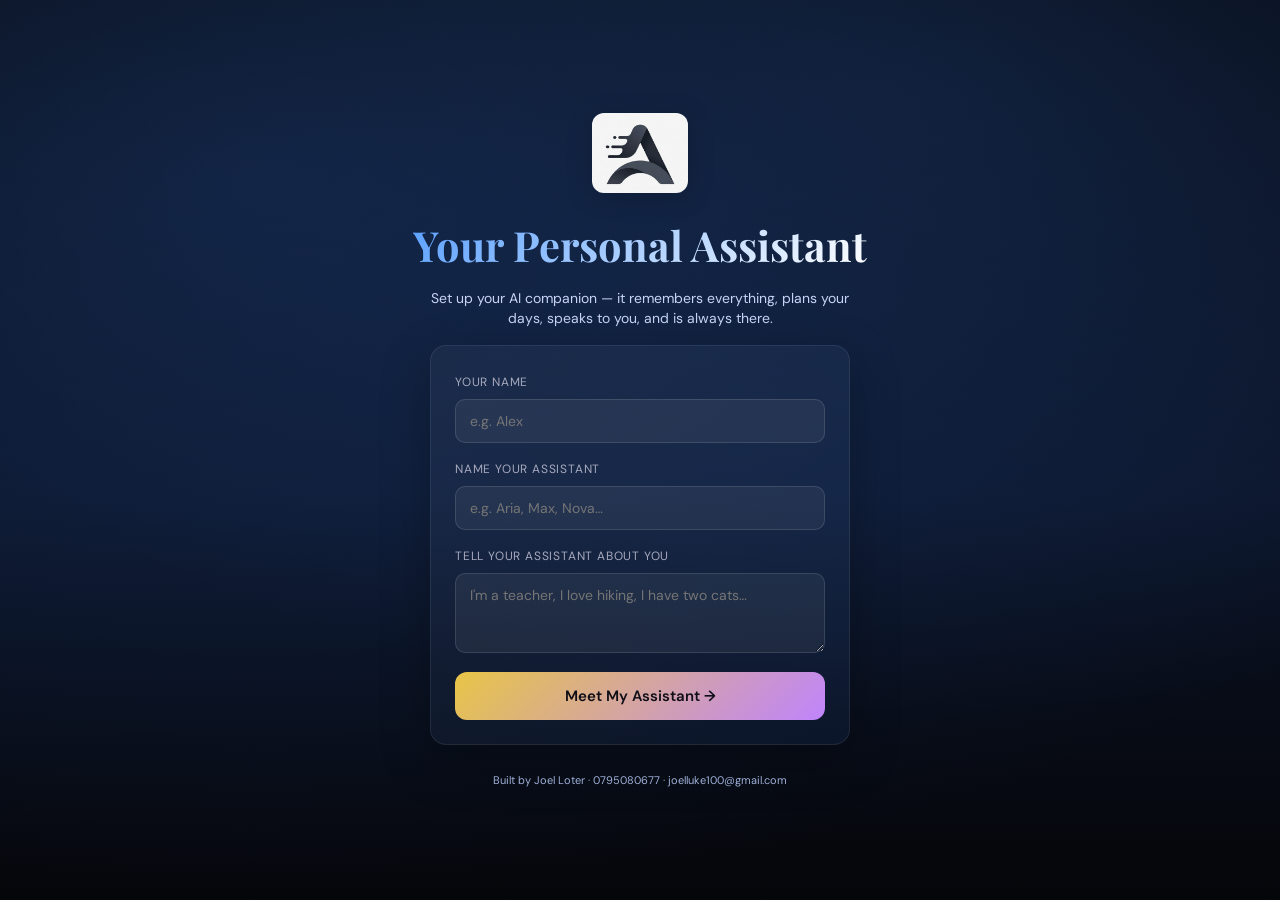
<file: index.html>
<!DOCTYPE html>
<html lang="en">
<head>
<meta charset="UTF-8">
<meta name="viewport" content="width=device-width, initial-scale=1.0">
<title>My Personal Assistant</title>
<link href="https://fonts.googleapis.com/css2?family=Playfair+Display:ital,wght@0,400;0,700;1,400&family=DM+Sans:wght@300;400;500&display=swap" rel="stylesheet">
<link rel="stylesheet" href="app.css">
</head>
<body>
<svg aria-hidden="true" style="position:absolute;width:0;height:0;overflow:hidden">
  <symbol id="ic-chat" viewBox="0 0 24 24"><path d="M4 4h16a1 1 0 0 1 1 1v11a1 1 0 0 1-1 1H7.5L4 20.5V5a1 1 0 0 1 1-1Zm1 2v10.086L6.586 15H19V6H5Z"/></symbol>
  <symbol id="ic-calendar" viewBox="0 0 24 24"><path d="M7 2a1 1 0 0 1 1 1v1h8V3a1 1 0 1 1 2 0v1h1a2 2 0 0 1 2 2v12a2 2 0 0 1-2 2H4a2 2 0 0 1-2-2V6a2 2 0 0 1 2-2h1V3a1 1 0 0 1 1-1Zm0 6v2h2V8H7Zm4 0v2h2V8h-2Zm4 0v2h2V8h-2ZM5 12v6h14v-6H5Z"/></symbol>
  <symbol id="ic-journal" viewBox="0 0 24 24"><path d="M6 3h9.5A3.5 3.5 0 0 1 19 6.5V20a1 1 0 0 1-1.447.894L15 19.118 12.447 20.894A1 1 0 0 1 11 20V6a1 1 0 0 0-1-1H6a1 1 0 0 0-1 1v13H4a1 1 0 1 1 0-2h1V6.5A3.5 3.5 0 0 1 8.5 3ZM15 7h-2v2h2V7Zm0 4h-2v2h2v-2Z"/></symbol>
  <symbol id="ic-settings" viewBox="0 0 24 24"><path d="M12 8.5A3.5 3.5 0 1 1 8.5 12 3.5 3.5 0 0 1 12 8.5Zm0-6a1 1 0 0 1 .894.553l.857 1.714a7.982 7.982 0 0 1 1.9.788l1.9-.636a1 1 0 0 1 1.182.46l1 1.732a1 1 0 0 1-.288 1.288l-1.6 1.158a7.9 7.9 0 0 1 0 2.234l1.6 1.158a1 1 0 0 1 .288 1.288l-1 1.732a1 1 0 0 1-1.182.46l-1.9-.636a7.982 7.982 0 0 1-1.9.788l-.857 1.714a1 1 0 0 1-.894.553h-2a1 1 0 0 1-.894-.553l-.857-1.714a7.982 7.982 0 0 1-1.9-.788l-1.9.636a1 1 0 0 1-1.182-.46l-1-1.732a1 1 0 0 1 .288-1.288l1.6-1.158a7.9 7.9 0 0 1 0-2.234l-1.6-1.158a1 1 0 0 1-.288-1.288l1-1.732a1 1 0 0 1 1.182-.46l1.9.636a7.982 7.982 0 0 1 1.9-.788l.857-1.714A1 1 0 0 1 10 2.5h2Z"/></symbol>
  <symbol id="ic-bell" viewBox="0 0 24 24"><path d="M12 3a6 6 0 0 1 6 6v4.382l1.447 1.447A1 1 0 0 1 19.586 16H4.414a1 1 0 0 1-.707-1.707L5 13.382V9a6 6 0 0 1 7-5.917V3Z"/><path d="M9 18a3 3 0 0 0 6 0H9Z"/></symbol>
  <symbol id="ic-sound" viewBox="0 0 24 24"><path d="M5 9v6h3l5 4V5L8 9H5Zm11.5 3a3.5 3.5 0 0 0-2.247-3.236l-.753 1.846A1.5 1.5 0 0 1 15 12a1.5 1.5 0 0 1-1.5 1.39l.753 1.846A3.5 3.5 0 0 0 16.5 12Z"/><path d="M18.5 12a5.5 5.5 0 0 0-3.53-5.096l-.642 1.888A3.5 3.5 0 0 1 17 12a3.5 3.5 0 0 1-2.672 3.208l.642 1.888A5.5 5.5 0 0 0 18.5 12Z"/></symbol>
  <symbol id="ic-mute" viewBox="0 0 24 24"><path d="M4 9h3.5L13 4.5V19.5L7.5 15H4V9Zm13.586 3 1.707-1.707-1.414-1.414L16.172 10.586 14.465 8.88l-1.414 1.414 1.707 1.707-1.707 1.707 1.414 1.414 1.707-1.707 1.707 1.707 1.414-1.414L17.586 12Z"/></symbol>
  <symbol id="ic-mic" viewBox="0 0 24 24"><path d="M12 2a3 3 0 0 1 3 3v6a3 3 0 0 1-6 0V5a3 3 0 0 1 3-3Zm-1 17.93V22h2v-2.07A7.002 7.002 0 0 0 19 13h-2a5 5 0 1 1-10 0H5a7.002 7.002 0 0 0 6 6.93Z"/></symbol>
  <symbol id="ic-send" viewBox="0 0 24 24"><path d="M3.172 20.829 21 12 3.172 3.172 3 10l10 2-10 2z"/></symbol>
  <symbol id="ic-logout" viewBox="0 0 24 24"><path d="M13 4a1 1 0 0 0-1-1H6a2 2 0 0 0-2 2v14a2 2 0 0 0 2 2h6a1 1 0 0 0 1-1v-3h-2v2H6V6h5v2h2V4Zm7.707 8.707-3 3-1.414-1.414L17.586 13H11v-2h6.586l-1.293-1.293 1.414-1.414 3 3a1 1 0 0 1 0 1.414Z"/></symbol>
  <symbol id="ic-menu" viewBox="0 0 24 24"><path d="M4 6h16v2H4V6Zm0 5h16v2H4v-2Zm0 5h16v2H4v-2Z"/></symbol>
  <symbol id="ic-happy" viewBox="0 0 24 24"><path d="M12 4a8 8 0 1 1 0 16 8 8 0 0 1 0-16Zm-3 6a1 1 0 1 0 0 2 1 1 0 0 0 0-2Zm6 0a1 1 0 1 0 0 2 1 1 0 0 0 0-2Zm-6.5 4.5a5 5 0 0 0 7 0l-1.414-1.414a3 3 0 0 1-4.172 0L8.5 14.5Z"/></symbol>
  <symbol id="ic-neutral" viewBox="0 0 24 24"><path d="M12 4a8 8 0 1 1 0 16 8 8 0 0 1 0-16Zm-3 6a1 1 0 1 0 0 2 1 1 0 0 0 0-2Zm6 0a1 1 0 1 0 0 2 1 1 0 0 0 0-2Zm-5 5h4v2H10v-2Z"/></symbol>
  <symbol id="ic-sad" viewBox="0 0 24 24"><path d="M12 4a8 8 0 1 1 0 16 8 8 0 0 1 0-16Zm-3 6a1 1 0 1 0 0 2 1 1 0 0 0 0-2Zm6 0a1 1 0 1 0 0 2 1 1 0 0 0 0-2Zm-5.5 6a3.5 3.5 0 0 1 5 0L17 15.5a5.5 5.5 0 0 0-10 0L9.5 16Z"/></symbol>
  <symbol id="ic-fire" viewBox="0 0 24 24"><path d="M13 2s.5 2.5-.5 4.5S9 10 9 12.5a3 3 0 0 0 6 0c0-1.5 0-2.5 1-3.5 0 3.5 3 4 3 7a7 7 0 1 1-14 0C5 11 9 8 9 5c0-1.5-2 1-2 1 0-3 3-4 3-4s.5 1.5 3 0Z"/></symbol>
  <symbol id="ic-sleep" viewBox="0 0 24 24"><path d="M12 4a8 8 0 1 1-6.32 12.8L8 15h8l-2 5a8 8 0 0 1-2-.27A8 8 0 0 1 12 4Z"/></symbol>
  <symbol id="ic-check" viewBox="0 0 24 24"><path d="M20.292 5.293 9 16.586l-5.293-5.293-1.414 1.414L9 19.414l12.707-12.707-1.415-1.414Z"/></symbol>
  <symbol id="ic-play" viewBox="0 0 24 24"><path d="M6 4.5v15l13-7.5-13-7.5Z"/></symbol>
</svg>

<!-- SETUP -->
<div id="setup-screen">
  <img src="my%20logo.jpg" alt="Brand logo" class="brand-logo" loading="lazy">
  <h1>Your Personal Assistant</h1>
  <p>Set up your AI companion — it remembers everything, plans your days, speaks to you, and is always there.</p>
  <div class="setup-card">
    <div><label>Your Name</label><input type="text" id="user-name" placeholder="e.g. Alex" style="margin-top:8px"></div>
    <div><label>Name Your Assistant</label><input type="text" id="assistant-name" placeholder="e.g. Aria, Max, Nova…" style="margin-top:8px"></div>
    <div><label>Tell your assistant about you</label><textarea id="user-bio" rows="3" placeholder="I'm a teacher, I love hiking, I have two cats…" style="margin-top:8px;resize:vertical"></textarea></div>
    <button class="btn-primary" onclick="setupAssistant()">Meet My Assistant →</button>
  </div>
  <div class="credits">Built by Joel Loter · 0795080677 · joelluke100@gmail.com</div>
</div>

<!-- APP -->
<div id="app">
  <header>
    <div class="assistant-identity">
      <div class="avatar-wrap">
        <div class="avatar-ring" id="avatar-ring"></div>
        <div class="avatar" id="avatar">
          <span class="avatar-letter" id="avatar-letter">A</span>
          <div class="waveform" id="waveform">
            <div class="wave-bar"></div><div class="wave-bar"></div>
            <div class="wave-bar"></div><div class="wave-bar"></div>
            <div class="wave-bar"></div>
          </div>
          <div class="think-ripple" id="ripple1"></div>
          <div class="think-ripple" id="ripple2"></div>
        </div>
      </div>
  <div class="assistant-name-wrap">
    <div class="name" id="header-name">Assistant</div>
    <div class="status"><div class="status-dot"></div><span id="status-text">Ready</span></div>
  </div>
  <div class="talk-video">
    <video src="vid.mp4" autoplay muted loop playsinline aria-label="Assistant idle loop"></video>
  </div>
  <div class="sync-pill" id="sync-pill">Offline</div>
</div>
    <div class="header-actions">
      <button class="btn-icon mobile-only" id="menu-btn" onclick="toggleTabMenu()" title="Menu"><svg class="icon"><use href="#ic-menu"></use></svg></button>
      <button class="btn-icon" id="mute-btn" onclick="toggleMute()" title="Mute"><svg class="icon"><use href="#ic-mute"></use></svg></button>
      <button class="btn-icon" onclick="requestNotificationPermission()" title="Reminders"><svg class="icon"><use href="#ic-bell"></use></svg></button>
      <button class="btn-icon" onclick="switchTab('settings')" title="Settings"><svg class="icon"><use href="#ic-settings"></use></svg></button>
      <button class="btn-icon" onclick="logoutApp()" title="Log out"><svg class="icon"><use href="#ic-logout"></use></svg></button>
    </div>
  </header>

  <div class="tabs" id="tabs">
    <div class="tab active" onclick="switchTab('chat')" id="tab-chat"><svg class="icon"><use href="#ic-chat"></use></svg><span>Chat</span></div>
    <div class="tab" onclick="switchTab('planner')" id="tab-planner"><svg class="icon"><use href="#ic-calendar"></use></svg><span>Planner</span></div>
    <div class="tab" onclick="switchTab('journal')" id="tab-journal"><svg class="icon"><use href="#ic-journal"></use></svg><span>Journal</span></div>
    <div class="tab" onclick="switchTab('settings')" id="tab-settings"><svg class="icon"><use href="#ic-settings"></use></svg><span>Settings</span></div>
  </div>

  <!-- Mobile drawer nav -->
  <div class="mobile-drawer" id="mobile-drawer">
    <button class="drawer-item" onclick="switchTab('chat')"><svg class="icon"><use href="#ic-chat"></use></svg><span>Chat</span></button>
    <button class="drawer-item" onclick="switchTab('planner')"><svg class="icon"><use href="#ic-calendar"></use></svg><span>Planner</span></button>
    <button class="drawer-item" onclick="switchTab('journal')"><svg class="icon"><use href="#ic-journal"></use></svg><span>Journal</span></button>
    <button class="drawer-item" onclick="switchTab('settings')"><svg class="icon"><use href="#ic-settings"></use></svg><span>Settings</span></button>
  </div>

  <div class="content">

    <!-- CHAT -->
  <div class="tab-panel active" id="panel-chat" style="padding:0;display:flex;flex-direction:column;">
      <div class="doc-drop" id="doc-drop"
           ondragover="event.preventDefault();this.classList.add('dragging');"
           ondragleave="this.classList.remove('dragging');"
           ondrop="handleDocDrop(event)">
        <div>Drop PDF/Doc here or <label class="link-label"><input type="file" accept=".pdf,.txt,.md,.doc,.docx" style="display:none" onchange="handleDocFile(this.files[0])">browse</label></div>
        <div class="doc-meta" id="doc-meta">No documents cached</div>
        <div class="doc-qa">
          <select id="doc-select"></select>
          <input type="text" id="doc-question" placeholder="Ask about this document" onkeydown="if(event.key==='Enter')askDocQuestion()">
          <button class="btn-primary" style="padding:10px 14px;font-size:13px" onclick="askDocQuestion()">Ask</button>
        </div>
      </div>
      <div class="clipboard-actions" id="clipboard-actions" style="display:none">
        <div class="clip-label">Clipboard detected</div>
        <div class="clip-buttons">
          <button class="pill-btn" onclick="useClipboardAction('summary')">Summarize</button>
          <button class="pill-btn" onclick="useClipboardAction('rephrase')">Rephrase</button>
          <button class="pill-btn" onclick="useClipboardAction('tasks')">Extract tasks</button>
          <button class="pill-btn" onclick="hideClipboardActions()">Dismiss</button>
        </div>
      </div>
      <div class="chat-messages" id="chat-messages"></div>
      <div class="listen-bar" id="listen-bar"></div>
      <div class="chat-input-area">
        <button class="btn-mic" id="mic-btn" onclick="toggleVoice()"><svg class="icon"><use href="#ic-mic"></use></svg></button>
        <textarea class="chat-input" id="chat-input" placeholder="Talk to your assistant…" rows="1"
          onkeydown="if(event.key==='Enter'&&!event.shiftKey){event.preventDefault();sendMessage();}"
          oninput="autoResize(this)"></textarea>
        <button class="btn-send" onclick="sendMessage()"><svg class="icon"><use href="#ic-send"></use></svg></button>
      </div>
    </div>

    <!-- PLANNER -->
    <div class="tab-panel" id="panel-planner">
      <div><div class="section-title">Day Planner</div><div class="section-sub">Plan your day, track your tasks</div></div>
      <div class="date-nav">
        <button onclick="changeDay(-1)">‹</button>
        <div class="date-display" id="date-display"></div>
        <button onclick="changeDay(1)">›</button>
        <button class="btn-secondary" onclick="planWithAI()">Plan & Save with AI</button>
      </div>
      <div class="mood-bar">
        <div class="mood-label">Today's mood:</div>
        <div class="mood-options">
          <button class="mood-btn" data-mood="happy" onclick="setMood(this,'happy')" title="Happy">😊</button>
          <button class="mood-btn" data-mood="neutral" onclick="setMood(this,'neutral')" title="Okay">😐</button>
          <button class="mood-btn" data-mood="sad" onclick="setMood(this,'sad')" title="Down">😔</button>
          <button class="mood-btn" data-mood="fire" onclick="setMood(this,'fire')" title="On fire">🔥</button>
          <button class="mood-btn" data-mood="sleep" onclick="setMood(this,'sleep')" title="Tired">😴</button>
        </div>
      </div>
      <div class="habits-card">
        <div class="section-title">Habits</div>
        <div class="section-sub">Daily/weekly streaks — don’t break the chain</div>
        <div class="habit-add">
          <input type="text" id="habit-name" placeholder="Add a habit (e.g. Stretch)" onkeydown="if(event.key==='Enter')addHabit()">
          <select id="habit-frequency">
            <option value="daily">Daily</option>
            <option value="weekly">Weekly</option>
          </select>
          <button class="btn-primary" style="padding:10px 16px;font-size:13px" onclick="addHabit()">Add</button>
        </div>
        <div id="habit-list"></div>
        <div id="habit-heatmap" class="habit-heatmap"></div>
      </div>
      <div class="add-task-row">
        <input type="text" id="new-task" placeholder="Add a task…" onkeydown="if(event.key==='Enter')addTask()">
        <input type="time" id="task-time" style="width:110px">
        <select id="task-cat">
          <option value="work">Work</option>
          <option value="personal">Personal</option>
          <option value="health">Health</option>
          <option value="other">Other</option>
        </select>
        <button class="btn-primary" onclick="addTask()" style="padding:10px 16px;font-size:13px">Add</button>
      </div>
      <div class="tasks-list" id="tasks-list"></div>
    </div>

    <!-- JOURNAL -->
    <div class="tab-panel" id="panel-journal">
      <div><div class="section-title">Daily Journal</div><div class="section-sub">Reflect on your day</div></div>
      <div class="journal-entry-box">
        <textarea id="journal-text" placeholder="How did your day go? What did you accomplish? How are you feeling?…" rows="7"></textarea>
        <div class="journal-actions">
          <button class="btn-secondary" onclick="writeJournalWithAI()">Write & Save with AI</button>
          <button class="btn-secondary" onclick="analyzeJournalWithAI()">Reflect with AI</button>
          <button class="btn-primary" onclick="saveJournalEntry()" style="padding:10px 18px;font-size:13px">Save Entry</button>
        </div>
      </div>
      <div style="font-size:12px;color:var(--muted);margin-bottom:6px;text-transform:uppercase;letter-spacing:1px">Past Entries</div>
      <div class="past-entries" id="past-entries"></div>
    </div>

    <!-- SETTINGS -->
    <div class="tab-panel" id="panel-settings">
      <div><div class="section-title">Settings</div><div class="section-sub">Personalize your assistant</div></div>

      <div class="settings-grid">

        <div class="settings-card" id="card-identity">
          <div class="card-head">
            <div class="card-title">Identity</div>
            <div class="card-actions"></div>
          </div>
          <div class="card-body">
            <div class="settings-row"><div><div class="settings-label">Your Name</div></div><input type="text" id="setting-username" onchange="saveSetting('userName',this.value);updateUI()"></div>
            <div class="settings-row"><div><div class="settings-label">Assistant Name</div></div><input type="text" id="setting-assistantname" onchange="saveSetting('assistantName',this.value);updateUI()"></div>
            <div class="settings-row"><div><div class="settings-label">About You</div></div><textarea id="setting-bio" rows="4" style="min-width:230px;min-height:96px" onchange="saveSetting('userBio',this.value)"></textarea></div>
          </div>
        </div>

        <div class="settings-card" id="card-appearance">
          <div class="card-head">
            <div class="card-title">Appearance</div>
            <div class="card-actions">
              <button class="pill-btn" id="btn-auto-theme" onclick="toggleAutoTheme()">Auto Day/Night: ON</button>
            </div>
          </div>
          <div class="card-body" style="padding:6px 10px 14px 10px;">
            <div style="font-size:12px;color:var(--muted);margin:6px 6px 10px;">Pick a vibe for the whole assistant.</div>
            <div class="theme-grid" id="theme-grid"></div>
          </div>
        </div>

        <div class="settings-card is-collapsed" id="card-api">
          <div class="card-head">
          <div class="card-title">API Keys</div>
          <div class="card-actions">
            <button class="pill-btn" onclick="toggleSettingsSection('card-api')">Toggle</button>
            <button class="pill-btn" onclick="revealApiInputs()">Show inputs</button>
          </div>
        </div>
        <div class="card-body" id="api-body" style="display:none">
            <div class="settings-row">
              <div><div class="settings-label">Provider</div><div class="settings-desc">Choose where requests run</div></div>
              <div style="display:flex;gap:6px;flex-wrap:wrap;">
                <button class="pill-btn" id="provider-big" onclick="setProvider('bigmodel')">BigModel</button>
                <button class="pill-btn" id="provider-gem" onclick="setProvider('gemini')">Gemini</button>
                <button class="pill-btn" id="provider-groq" onclick="setProvider('groq')">Groq</button>
                <button class="pill-btn" id="provider-cer" onclick="setProvider('cerebras')">Cerebras</button>
                <button class="pill-btn" id="provider-or" onclick="setProvider('openrouter')">OpenRouter</button>
                <button class="pill-btn" id="provider-gh" onclick="setProvider('github')">GitHub Models</button>
                <button class="pill-btn" id="provider-pai" onclick="setProvider('publicai')">Public AI</button>
                <button class="pill-btn" id="provider-wis" onclick="setProvider('wisdom')">Wisdom Gate</button>
                <button class="pill-btn" id="provider-mis" onclick="setProvider('mistral')">Mistral</button>
                <button class="pill-btn" id="provider-anth" onclick="setProvider('anthropic')">Anthropic</button>
              </div>
            </div>
            <div id="groq-fields">
              <div class="settings-row">
                <div><div class="settings-label">Groq API Key</div><div class="settings-desc">Bearer key for api.groq.com</div></div>
                <input type="password" id="setting-groq-key" onchange="saveSetting('groqKey',this.value)">
              </div>
              <div class="settings-row">
                <div><div class="settings-label">Groq Model</div><div class="settings-desc">e.g. llama-3.1-70b-versatile</div></div>
                <input type="text" id="setting-groq-model" value="llama-3.1-70b-versatile" onchange="saveSetting('groqModel',this.value)">
              </div>
              <div class="settings-row">
                <div><div class="settings-label">Groq Base</div><div class="settings-desc">Default: https://api.groq.com/openai/v1</div></div>
                <input type="text" id="setting-groq-base" value="https://api.groq.com/openai/v1" onchange="saveSetting('groqBase',this.value)">
              </div>
            </div>
            <div id="gemini-fields">
              <div class="settings-row">
                <div><div class="settings-label">Gemini API Key</div><div class="settings-desc">Used for Gemini models</div></div>
                <input type="password" id="setting-gemini-key" onchange="saveSetting('geminiKey',this.value)">
              </div>
              <div class="settings-row">
                <div><div class="settings-label">Gemini Model</div><div class="settings-desc">e.g. gemini-1.5-flash</div></div>
                <input type="text" id="setting-gemini-model" value="gemini-1.5-flash" onchange="saveSetting('geminiModel',this.value)">
              </div>
              <div class="settings-row">
                <div><div class="settings-label">Gemini Base</div><div class="settings-desc">Default: https://generativelanguage.googleapis.com/v1beta/openai</div></div>
                <input type="text" id="setting-gemini-base" value="https://generativelanguage.googleapis.com/v1beta/openai" onchange="saveSetting('geminiBase',this.value)">
              </div>
            </div>
            <div id="github-fields">
              <div class="settings-row">
                <div><div class="settings-label">GitHub Models PAT</div><div class="settings-desc">PAT with read:models scope</div></div>
                <input type="password" id="setting-github-key" onchange="saveSetting('githubKey',this.value)">
              </div>
              <div class="settings-row">
                <div><div class="settings-label">GitHub Model</div><div class="settings-desc">e.g. meta/meta-llama-3.1-8b-instruct</div></div>
                <input type="text" id="setting-github-model" value="meta/meta-llama-3.1-8b-instruct" onchange="saveSetting('githubModel',this.value)">
              </div>
              <div class="settings-row">
                <div><div class="settings-label">GitHub Base</div><div class="settings-desc">Default: https://models.github.ai/inference</div></div>
                <input type="text" id="setting-github-base" value="https://models.github.ai/inference" onchange="saveSetting('githubBase',this.value)">
              </div>
            </div>
            <div id="cerebras-fields">
              <div class="settings-row">
                <div><div class="settings-label">Cerebras Key</div><div class="settings-desc">Bearer key from cerebras.ai</div></div>
                <input type="password" id="setting-cerebras-key" onchange="saveSetting('cerebrasKey',this.value)">
              </div>
              <div class="settings-row">
                <div><div class="settings-label">Cerebras Model</div><div class="settings-desc">e.g. llama-3.3-70b</div></div>
                <input type="text" id="setting-cerebras-model" value="llama-3.3-70b" onchange="saveSetting('cerebrasModel',this.value)">
              </div>
              <div class="settings-row">
                <div><div class="settings-label">Cerebras Base</div><div class="settings-desc">Default: https://api.cerebras.ai/v1</div></div>
                <input type="text" id="setting-cerebras-base" value="https://api.cerebras.ai/v1" onchange="saveSetting('cerebrasBase',this.value)">
              </div>
            </div>
            <div id="openrouter-fields">
              <div class="settings-row">
                <div><div class="settings-label">OpenRouter Key</div><div class="settings-desc">Bearer key from openrouter.ai</div></div>
                <input type="password" id="setting-openrouter-key" onchange="saveSetting('openRouterKey',this.value)">
              </div>
              <div class="settings-row">
                <div><div class="settings-label">OpenRouter Model</div><div class="settings-desc">e.g. meta-llama-3.1-8b-instruct</div></div>
                <input type="text" id="setting-openrouter-model" value="meta-llama-3.1-8b-instruct" onchange="saveSetting('openRouterModel',this.value)">
              </div>
              <div class="settings-row">
                <div><div class="settings-label">OpenRouter Base</div><div class="settings-desc">Default: https://openrouter.ai/api/v1</div></div>
                <input type="text" id="setting-openrouter-base" value="https://openrouter.ai/api/v1" onchange="saveSetting('openRouterBase',this.value)">
              </div>
            </div>
            <div id="wisdom-fields">
              <div class="settings-row">
                <div><div class="settings-label">Wisdom Gate Key</div><div class="settings-desc">Bearer key (OpenAI-style)</div></div>
                <input type="password" id="setting-wisdom-key" onchange="saveSetting('wisdomKey',this.value)">
              </div>
              <div class="settings-row">
                <div><div class="settings-label">Wisdom Gate Model</div><div class="settings-desc">e.g. gpt-4o-mini or gpt-4.1-mini</div></div>
                <input type="text" id="setting-wisdom-model" value="gpt-4o-mini" onchange="saveSetting('wisdomModel',this.value)">
              </div>
              <div class="settings-row">
                <div><div class="settings-label">Wisdom Gate Base</div><div class="settings-desc">Default: https://wisdom-gate.juheapi.com/v1</div></div>
                <input type="text" id="setting-wisdom-base" value="https://wisdom-gate.juheapi.com/v1" onchange="saveSetting('wisdomBase',this.value)">
              </div>
            </div>
            <div id="publicai-fields">
              <div class="settings-row">
                <div><div class="settings-label">Public AI Key</div><div class="settings-desc">Public AI token</div></div>
                <input type="password" id="setting-publicai-key" onchange="saveSetting('publicAIKey',this.value)">
              </div>
              <div class="settings-row">
                <div><div class="settings-label">Public AI Model</div><div class="settings-desc">e.g. meta-llama-3.1-8b-instruct</div></div>
                <input type="text" id="setting-publicai-model" value="meta-llama-3.1-8b-instruct" onchange="saveSetting('publicAIModel',this.value)">
              </div>
              <div class="settings-row">
                <div><div class="settings-label">Public AI Base</div><div class="settings-desc">Default: https://api.publicai.cloud/v1</div></div>
                <input type="text" id="setting-publicai-base" value="https://api.publicai.cloud/v1" onchange="saveSetting('publicAIBase',this.value)">
              </div>
            </div>
            <div id="mistral-fields">
              <div class="settings-row">
                <div><div class="settings-label">Mistral API Key</div><div class="settings-desc">Bearer key</div></div>
                <input type="password" id="setting-mistral-key" onchange="saveSetting('mistralKey',this.value)">
              </div>
              <div class="settings-row">
                <div><div class="settings-label">Mistral Model</div><div class="settings-desc">e.g. mistral-large-latest</div></div>
                <input type="text" id="setting-mistral-model" value="mistral-large-latest" onchange="saveSetting('mistralModel',this.value)">
              </div>
              <div class="settings-row">
                <div><div class="settings-label">Mistral Base</div><div class="settings-desc">Default: https://api.mistral.ai/v1</div></div>
                <input type="text" id="setting-mistral-base" value="https://api.mistral.ai/v1" onchange="saveSetting('mistralBase',this.value)">
              </div>
            </div>
            <div id="bigmodel-fields">
              <div class="settings-row">
                <div><div class="settings-label">BigModel API Key</div><div class="settings-desc">kept locally in your browser</div></div>
                <input type="password" id="setting-bigmodel-key" onchange="saveSetting('bigModelKey',this.value)">
              </div>
              <div class="settings-row">
                <div><div class="settings-label">BigModel Model</div><div class="settings-desc">e.g. glm-4.7</div></div>
                <input type="text" id="setting-bigmodel-model" value="glm-4.7" onchange="saveSetting('bigModelModel',this.value)">
              </div>
              <div class="settings-row">
                <div><div class="settings-label">BigModel Base</div><div class="settings-desc">Default: https://api.z.ai/api/paas/v4</div></div>
                <input type="text" id="setting-bigmodel-base" value="https://api.z.ai/api/paas/v4" onchange="saveSetting('bigModelBase',this.value)">
              </div>
            </div>
            <div class="settings-row">
              <div><div class="settings-label">ElevenLabs API Key <span style="color:var(--success);font-size:11px">Siri-quality voice</span></div><div class="settings-desc">Supports multiple keys — separate with space or comma</div></div>
              <input type="password" id="setting-elevenkey" placeholder="Paste one or many keys" onchange="saveSetting('elevenLabsKey',this.value);state.elevenKeyCursor=0;saveState();loadElevenLabsVoices()">
            </div>
          </div>
        </div>

        <div class="settings-card" id="card-voice">
          <div class="card-head">
            <div class="card-title">Voice & Animation</div>
          </div>
          <div class="card-body">
            <div class="settings-row"><div><div class="settings-label">Speak Responses</div><div class="settings-desc">Assistant reads replies aloud</div></div><div class="toggle" id="toggle-voice" onclick="toggleSetting('voiceEnabled',this)"></div></div>
            <div class="settings-row"><div><div class="settings-label">Typewriter Effect</div><div class="settings-desc">Text types out character by character</div></div><div class="toggle" id="toggle-typewriter" onclick="toggleSetting('typewriterEnabled',this)"></div></div>
            <div class="settings-row"><div><div class="settings-label">Reminders</div><div class="settings-desc">Browser notifications for tasks</div></div><div class="toggle" id="toggle-reminder" onclick="toggleSetting('remindersEnabled',this)"></div></div>
          </div>
        </div>

        <div class="settings-card" id="card-voices">
          <div class="card-head">
            <div class="card-title">🎙 Choose Voice</div>
            <div class="card-actions"><button class="pill-btn" onclick="toggleSettingsSection('card-voices')">Toggle</button></div>
          </div>
          <div class="card-body">
            <!-- ENGINE TABS -->
            <div style="display:flex;gap:8px;margin:10px 12px 14px;">
              <button id="engine-tab-eleven" onclick="switchVoiceEngine('elevenlabs')"
                style="flex:1;padding:9px 12px;border-radius:10px;border:1px solid var(--border);background:var(--surface2);color:var(--text);font-size:13px;cursor:pointer;transition:all .2s;"
                class="engine-tab active-engine">🌟 ElevenLabs <span style="font-size:10px;color:var(--success)">(Siri-quality)</span></button>
              <button id="engine-tab-browser" onclick="switchVoiceEngine('browser')"
                style="flex:1;padding:9px 12px;border-radius:10px;border:1px solid var(--border);background:var(--surface2);color:var(--text);font-size:13px;cursor:pointer;transition:all .2s;"
                class="engine-tab">Browser Voice</button>
            </div>

            <!-- ELEVENLABS PANEL -->
            <div id="eleven-panel" style="padding:0 12px 12px;">
              <div id="eleven-key-prompt" style="background:rgba(192,132,252,0.08);border:1px solid rgba(192,132,252,0.25);border-radius:12px;padding:14px;margin-bottom:12px;font-size:13px;color:var(--muted);line-height:1.6;">
                🔑 Add your <strong style="color:var(--text)">ElevenLabs API key</strong> above to unlock ultra-natural voices.<br>
                Free at <a href="https://elevenlabs.io" target="_blank" style="color:var(--accent2)">elevenlabs.io</a> — 10,000 characters/month free.
              </div>
              <div style="font-size:12px;color:var(--muted);margin-bottom:8px;">Press play to preview any voice.</div>
              <div class="voice-list" id="eleven-voice-list">
                <div style="color:var(--muted);font-size:13px;padding:8px">Add your ElevenLabs key to see voices.</div>
              </div>
            </div>

            <!-- BROWSER PANEL -->
            <div id="browser-panel" style="display:none;padding:0 12px 12px;">
              <div class="voice-controls-row">
                <div class="slider-group">
                  <label>Speed</label>
                  <input type="range" class="voice-slider" id="voice-rate" min="0.5" max="1.8" step="0.05" value="1"
                    oninput="state.voiceRate=+this.value;document.getElementById('rate-val').textContent=this.value;saveState()">
                  <span class="slider-val" id="rate-val">1</span>
                </div>
                <div class="slider-group">
                  <label>Pitch</label>
                  <input type="range" class="voice-slider" id="voice-pitch" min="0.5" max="2" step="0.05" value="1"
                    oninput="state.voicePitch=+this.value;document.getElementById('pitch-val').textContent=this.value;saveState()">
                  <span class="slider-val" id="pitch-val">1</span>
                </div>
              </div>
              <div style="font-size:12px;color:var(--muted);margin-bottom:8px;">Natural voices sound most human-like. Press play to preview.</div>
              <div class="voice-list" id="voice-list">
                <div style="color:var(--muted);font-size:13px;padding:8px">Loading voices…</div>
              </div>
            </div>
          </div>
        </div>

        <div class="settings-card is-collapsed" id="card-data">
          <div class="card-head">
            <div class="card-title">Data</div>
            <div class="card-actions"><button class="pill-btn" onclick="toggleSettingsSection('card-data')">Toggle</button></div>
          </div>
          <div class="card-body" style="display:none">
            <div class="settings-row"><div><div class="settings-label">Clear All Data</div><div class="settings-desc">Wipes memory, tasks, journal</div></div><button class="btn-secondary" style="color:var(--danger);border-color:var(--danger)" onclick="clearAllData()">Clear</button></div>
          </div>
        </div>

      </div>
      <div class="credits settings-credits">Built by Joel Loter · 0795080677 · joelluke100@gmail.com</div>
    </div>

  </div>
</div>

<div class="toast" id="toast"></div>

<script>
// ═══════════════════════════
//  STATE
// ═══════════════════════════
let state = {
  userName:'', assistantName:'', apiKey:'', userBio:'',
  voiceEnabled:true, typewriterEnabled:true, remindersEnabled:false,
  selectedVoiceURI:'', voiceRate:1.0, voicePitch:1.0,
  elevenLabsKey:'99edeacbb8f94734200573ff438f271f', elevenVoiceId:'21m00Tcm4TlvDq8ikWAM', elevenKeyCursor:0, voiceEngine:'elevenlabs',
  autoTheme:true,
  provider:'bigmodel',
  bigModelKey:'0210af5bab1740e8a61732191ec368ca.z0telieFVSj5BbN6', bigModelModel:'glm-4.7', bigModelBase:'https://api.z.ai/api/paas/v4',
  geminiKey:'AIzaSyC9-SKbxtrN33RTVYZDLFfCsdlToO1rTa4', geminiModel:'gemini-1.5-flash-latest', geminiBase:'https://generativelanguage.googleapis.com/v1beta',
  groqKey:'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', groqModel:'llama-3.1-70b-versatile', groqBase:'https://api.groq.com/openai/v1',
  cerebrasKey:'csk-5thpf2kyw6tj3vpfyhvm63ntftfn3mt89e3w8cmw262ffc3c', cerebrasModel:'llama-3.3-70b', cerebrasBase:'https://api.cerebras.ai/v1',
  wisdomKey:'sk-erNSdC5SnhjMWXyqfWyimwut9oVc43f4gUj8NTlwWdzf7th3', wisdomModel:'gpt-4o-mini', wisdomBase:'https://wisdom-gate.juheapi.com/v1',
  githubModel:'meta/meta-llama-3.1-8b-instruct', githubKey:'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', githubBase:'https://models.github.ai/inference',
  publicAIKey:'zpka_5ea59206570341d7adc16c7e9557ccc8_5a1b82bc', publicAIModel:'meta-llama-3.1-8b-instruct', publicAIBase:'https://api.publicai.cloud/v1',
  mistralKey:'Y9MTZSYZ7Q7UUkYxJiEr5xMokGUeVS90', mistralModel:'mistral-large-latest', mistralBase:'https://api.mistral.ai/v1',
  openRouterKey:'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', openRouterModel:'meta-llama-3.1-8b-instruct', openRouterBase:'https://openrouter.ai/api/v1',
  theme:'midnight',
  chatHistory:[], tasks:{}, journal:[], mood:{}, memories:[], syncQueue:[],
  habits:[], habitLogs:{}, docIndex:[], clipboardCache:''
};
const themes = {
  midnight:{name:'Midnight Glow',mood:'Focus',desc:'Charcoal + gold pop',scheme:'dark',preview:['#0f0e17','#1a1826','#e8c547','#c084fc'],values:{
    bg:'#0f0e17',surface:'#1a1826',surface2:'#221f35',accent:'#e8c547',accent2:'#c084fc',text:'#fffffe',muted:'#a7a9be',danger:'#ff6b6b',success:'#6bffb8',border:'rgba(255,255,255,0.07)',glow:'rgba(232,197,71,0.2)'
  }},
  gold:{name:'Gilded Noir',mood:'Lux',desc:'Black + gold',scheme:'dark',preview:['#0c0b0f','#18151f','#f2c94c','#f2994a'],values:{
    bg:'#0c0b0f',surface:'#18151f',surface2:'#1f1a28',accent:'#f2c94c',accent2:'#f2994a',text:'#f8f5ec',muted:'#a19580',danger:'#ff6b6b',success:'#7ed957',border:'rgba(255,255,255,0.08)',glow:'rgba(242,201,76,0.22)'
  }},
  lavender:{name:'Lavender Haze',mood:'Soft',desc:'Lilac + periwinkle',scheme:'light',preview:['#f6f1ff','#e2d7ff','#9f8cff','#7c6ee6'],values:{
    bg:'#f6f1ff',surface:'#ede4ff',surface2:'#e0d4ff',accent:'#9f8cff',accent2:'#7c6ee6',text:'#1f1534',muted:'#6b5c8a',danger:'#d95f8a',success:'#3ba58c',border:'rgba(31,21,52,0.12)',glow:'rgba(159,140,255,0.18)'
  }},
  ocean:{name:'Aqua Bloom',mood:'Calm',desc:'Navy + aquamarine',scheme:'dark',preview:['#0b172a','#132b4c','#5fd1ff','#6fe2c5'],values:{
    bg:'#0b172a',surface:'#0f223a',surface2:'#132b4c',accent:'#5fd1ff',accent2:'#6fe2c5',text:'#e8f4ff',muted:'#9bb6d1',danger:'#ff8ba7',success:'#7ef5c4',border:'rgba(255,255,255,0.08)',glow:'rgba(95,209,255,0.18)'
  }},
  forest:{name:'Forest Tea',mood:'Grounded',desc:'Evergreen + matcha',scheme:'dark',preview:['#0f1a14','#1d3124','#9bd37d','#52c39b'],values:{
    bg:'#0f1a14',surface:'#15241b',surface2:'#1d3124',accent:'#9bd37d',accent2:'#52c39b',text:'#e8f4e9',muted:'#9aba9f',danger:'#f1716f',success:'#86efac',border:'rgba(255,255,255,0.07)',glow:'rgba(82,195,155,0.18)'
  }},
  sunrise:{name:'Sunrise Peach',mood:'Bright',desc:'Peach + coral',scheme:'light',preview:['#fff7f0','#ffe3d5','#ff7e5f','#feb47b'],values:{
    bg:'#fff7f0',surface:'#fff1e3',surface2:'#ffe3d5',accent:'#ff7e5f',accent2:'#feb47b',text:'#2c1a13',muted:'#7a4f3a',danger:'#d7263d',success:'#1ec28b',border:'rgba(0,0,0,0.06)',glow:'rgba(255,126,95,0.22)'
  }},
  paper:{name:'Calm Paper',mood:'Clean',desc:'Soft gray + cobalt',scheme:'light',preview:['#f6f7fb','#e7eaf2','#3b82f6','#8b5cf6'],values:{
    bg:'#f6f7fb',surface:'#ffffff',surface2:'#e7eaf2',accent:'#3b82f6',accent2:'#8b5cf6',text:'#0f172a',muted:'#6b7280',danger:'#ef4444',success:'#10b981',border:'rgba(15,23,42,0.08)',glow:'rgba(59,130,246,0.18)'
  }},
  cartoon:{name:'Cartoon Pop',mood:'Play',desc:'Cyan + coral',scheme:'light',preview:['#fef7e5','#ffe07a','#4adede','#ff6f61'],values:{
    bg:'#fef7e5',surface:'#fff0c7',surface2:'#ffe07a',accent:'#4adede',accent2:'#ff6f61',text:'#1f2430',muted:'#5f6470',danger:'#ff4f4f',success:'#31b26f',border:'rgba(0,0,0,0.08)',glow:'rgba(74,222,222,0.22)'
  }},
  anime:{name:'Neon Anime',mood:'Vibe',desc:'Electric cyan + magenta',scheme:'dark',preview:['#0b1021','#151c35','#6df6ff','#ff64d6'],values:{
    bg:'#0b1021',surface:'#151c35',surface2:'#1f2945',accent:'#6df6ff',accent2:'#ff64d6',text:'#f2f5ff',muted:'#9cb2d3',danger:'#ff5f8a',success:'#6ef7c8',border:'rgba(255,255,255,0.09)',glow:'rgba(255,100,214,0.22)'
  }},
  glass:{name:'Glass Frost',mood:'Calm',desc:'Watery glass · iOS vibe',scheme:'light',preview:['#dbe9ff','#c2e7ff','#7fd1c3','#6aa8ff'],values:{
    bg:'#dbe9ff',surface:'rgba(255,255,255,0.30)',surface2:'rgba(255,255,255,0.20)',accent:'#7fd1c3',accent2:'#6aa8ff',text:'#0f172a',muted:'#4f6078',danger:'#ef476f',success:'#2ec4b6',border:'rgba(255,255,255,0.32)',glow:'rgba(122,184,255,0.25)'
  }},
  wood:{name:'Timber Warmth',mood:'Cozy',desc:'Walnut + amber',scheme:'dark',preview:['#0f0a07','#1b120d','#e0a458','#c9783a'],values:{
    bg:'#0f0a07',surface:'#1b120d',surface2:'#24160f',accent:'#e0a458',accent2:'#c9783a',text:'#f6e7d4',muted:'#b8a08a',danger:'#e76f51',success:'#7bb77c',border:'rgba(255,255,255,0.06)',glow:'rgba(224,164,88,0.20)'
  }},
};
const themeOrder = ['midnight','gold','lavender','ocean','forest','sunrise','paper','cartoon','anime','glass','wood'];
let currentDate = new Date();
let isListening = false;
let isMuted = false;
let recognition = null;
let synth = window.speechSynthesis;
let allVoices = [];

// ═══════════════════════════
//  INIT
// ═══════════════════════════
function init() {
  const saved = localStorage.getItem('pa_state');
  if (saved) {
    try {
      const parsed = JSON.parse(saved);
      // Merge saved state, but never overwrite hardcoded keys with empty strings
      const defaults = {
        elevenLabsKey: '99edeacbb8f94734200573ff438f271f',
        elevenKeyCursor: 0,
        autoTheme: true,
        theme: 'midnight',
        provider: 'bigmodel',
        bigModelKey:'0210af5bab1740e8a61732191ec368ca.z0telieFVSj5BbN6',
        bigModelModel:'glm-4.7',
        bigModelBase:'https://api.z.ai/api/paas/v4',
        geminiKey:'AIzaSyC9-SKbxtrN33RTVYZDLFfCsdlToO1rTa4',
        geminiModel:'gemini-1.5-flash-latest',
        geminiBase:'https://generativelanguage.googleapis.com/v1beta',
        groqKey:'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',
        groqModel:'llama-3.1-70b-versatile',
        groqBase:'https://api.groq.com/openai/v1',
        cerebrasKey:'csk-5thpf2kyw6tj3vpfyhvm63ntftfn3mt89e3w8cmw262ffc3c',
        cerebrasModel:'llama-3.3-70b',
        cerebrasBase:'https://api.cerebras.ai/v1',
        wisdomKey:'sk-erNSdC5SnhjMWXyqfWyimwut9oVc43f4gUj8NTlwWdzf7th3',
        wisdomModel:'gpt-4o-mini',
        wisdomBase:'https://wisdom-gate.juheapi.com/v1',
        githubModel:'meta/meta-llama-3.1-8b-instruct',
        githubKey:'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',
        githubBase:'https://models.github.ai/inference',
        publicAIKey:'zpka_5ea59206570341d7adc16c7e9557ccc8_5a1b82bc',
        publicAIModel:'meta-llama-3.1-8b-instruct',
        publicAIBase:'https://api.publicai.cloud/v1',
        mistralKey:'Y9MTZSYZ7Q7UUkYxJiEr5xMokGUeVS90',
        mistralModel:'mistral-large-latest',
        mistralBase:'https://api.mistral.ai/v1',
        openRouterKey:'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',
        openRouterModel:'meta-llama-3.1-8b-instruct',
        openRouterBase:'https://openrouter.ai/api/v1'
      };
      state = {...state, ...parsed};
      // Restore defaults if saved value is blank
      for (const [k, v] of Object.entries(defaults)) {
        if (!state[k]) state[k] = v;
      }
    } catch(e) {}
  }
  if (state.provider === 'ollama') { state.provider = 'bigmodel'; saveState(); }

  applyTheme(state.theme || 'midnight', true);
  applyAutoTheme();
  setInterval(applyAutoTheme, 5*60*1000);
  if (state.userName && state.assistantName) showApp();

  // Speech recognition
  const SR = window.SpeechRecognition || window.webkitSpeechRecognition;
  if (SR) {
    recognition = new SR();
    recognition.continuous = false; recognition.interimResults = true; recognition.lang = 'en-US';
    recognition.onresult = e => {
      const t = Array.from(e.results).map(r => r[0].transcript).join('');
      document.getElementById('chat-input').value = t;
      if (e.results[e.results.length-1].isFinal) { stopListening(); sendMessage(); }
    };
    recognition.onend = stopListening;
    recognition.onerror = stopListening;
  }

  // Load voices
  loadVoices();
  if (synth.onvoiceschanged !== undefined) synth.onvoiceschanged = loadVoices;
  setTimeout(loadVoices, 800); // fallback for Firefox

  updateDateDisplay();
  checkDailyReminder();
  attemptSync();
  window.addEventListener('online', attemptSync);
  window.addEventListener('offline', updateSyncUI);
  renderHabits();
  renderHeatmap();
}

function saveState() { localStorage.setItem('pa_state', JSON.stringify(state)); }
function saveSetting(k, v) { state[k] = v; saveState(); }
function toggleSetting(k, el) { state[k] = !state[k]; el.classList.toggle('on', state[k]); saveState(); }
function enqueueSync(kind, action, payload) {
  const item = {id: Date.now()+'-'+Math.random().toString(16).slice(2), kind, action, payload, ts: Date.now()};
  state.syncQueue = state.syncQueue || [];
  state.syncQueue.push(item);
  saveState();
  updateSyncUI();
  attemptSync();
}
function attemptSync() {
  if (!navigator.onLine) { updateSyncUI(); return; }
  const queue = state.syncQueue || [];
  if (!queue.length) { updateSyncUI(); return; }
  const count = queue.length;
  state.syncQueue = [];
  saveState();
  showToast(`Synced ${count} item${count>1?'s':''}`);
  updateSyncUI();
}
function updateSyncUI() {
  const el = document.getElementById('sync-pill');
  if (!el) return;
  const pending = state.syncQueue?.length || 0;
  if (!navigator.onLine) {
    el.textContent = 'Offline';
    el.className = 'sync-pill offline';
  } else if (pending) {
    el.textContent = `Pending ${pending}`;
    el.className = 'sync-pill pending';
  } else {
    el.textContent = 'Synced';
    el.className = 'sync-pill';
  }
}
function applyTheme(key, skipSave=false) {
  const theme = themes[key] || themes.midnight;
  const root = document.documentElement;
  Object.entries(theme.values).forEach(([k,v]) => root.style.setProperty(`--${k}`, v));
  root.style.colorScheme = theme.scheme || 'dark';
  document.body.classList.toggle('theme-glass', key === 'glass');
  document.body.classList.remove('menu-open');
  state.theme = key;
  if (!skipSave) saveState();
  markActiveTheme(key);
}
function applyAutoTheme() {
  if (!state.autoTheme) return;
  const hour = new Date().getHours();
  const target = (hour >= 7 && hour < 18) ? 'glass' : 'midnight';
  if (state.theme !== target) {
    applyTheme(target);
  } else {
    markActiveTheme(target);
  }
  updateAutoThemeUI();
}
function markActiveTheme(key) {
  document.querySelectorAll('.theme-card').forEach(card=>{
    card.classList.toggle('active', card.dataset.theme === key);
  });
}
function renderThemeGrid() {
  const grid = document.getElementById('theme-grid'); if (!grid) return;
  grid.innerHTML = themeOrder.map(key=>{
    const t = themes[key];
    const sw = t.preview.map(c=>`<span class="swatch" style="background:${c}"></span>`).join('');
    return `<button class="theme-card ${state.theme===key?'active':''}" data-theme="${key}" onclick="selectTheme('${key}')">
      <div class="theme-top">
        <div>
          <div class="theme-name">${t.name}</div>
          <div class="theme-desc">${t.desc}</div>
        </div>
        <span class="theme-badge">${t.mood}</span>
      </div>
      <div class="theme-swatches">${sw}</div>
    </button>`;
  }).join('');
}
function selectTheme(key) {
  if (!themes[key]) key = 'midnight';
  state.autoTheme = false;
  applyTheme(key);
  renderThemeGrid();
  updateAutoThemeUI();
  showToast(`${themes[key]?.name || 'Theme'} applied (manual)`);
}
function setProvider(p) {
  state.provider = p; saveState(); updateProviderUI();
}
function updateProviderUI() {
  const useAnth = state.provider === 'anthropic';
  const useBig  = state.provider === 'bigmodel';
  const useGroq = state.provider === 'groq';
  const useCer  = state.provider === 'cerebras';
  const useGem  = state.provider === 'gemini';
  const useGh   = state.provider === 'github';
  const useOr   = state.provider === 'openrouter';
  const usePai  = state.provider === 'publicai';
  const useWis  = state.provider === 'wisdom';
  const useMis  = state.provider === 'mistral';
  document.getElementById('provider-anth')?.classList.toggle('active', useAnth);
  document.getElementById('provider-big')?.classList.toggle('active', useBig);
  document.getElementById('provider-groq')?.classList.toggle('active', useGroq);
  document.getElementById('provider-cer')?.classList.toggle('active', useCer);
  document.getElementById('provider-gem')?.classList.toggle('active', useGem);
  document.getElementById('provider-gh')?.classList.toggle('active', useGh);
  document.getElementById('provider-or')?.classList.toggle('active', useOr);
  document.getElementById('provider-pai')?.classList.toggle('active', usePai);
  document.getElementById('provider-wis')?.classList.toggle('active', useWis);
  document.getElementById('provider-mis')?.classList.toggle('active', useMis);
  const anth = document.getElementById('anthropic-fields');
  const big  = document.getElementById('bigmodel-fields');
  const groq = document.getElementById('groq-fields');
  const cer  = document.getElementById('cerebras-fields');
  const gem  = document.getElementById('gemini-fields');
  const gh   = document.getElementById('github-fields');
  const or   = document.getElementById('openrouter-fields');
  const pai  = document.getElementById('publicai-fields');
  const wis  = document.getElementById('wisdom-fields');
  const mis  = document.getElementById('mistral-fields');
  if (anth) anth.style.display = useAnth ? '' : 'none';
  if (big)  big.style.display  = useBig  ? '' : 'none';
  if (groq) groq.style.display = useGroq ? '' : 'none';
  if (cer)  cer.style.display  = useCer ? '' : 'none';
  if (gem)  gem.style.display  = useGem  ? '' : 'none';
  if (gh)   gh.style.display   = useGh  ? '' : 'none';
  if (or)   or.style.display   = useOr  ? '' : 'none';
  if (pai)  pai.style.display  = usePai ? '' : 'none';
  if (wis)  wis.style.display  = useWis ? '' : 'none';
  if (mis)  mis.style.display  = useMis ? '' : 'none';
}
function toggleSettingsSection(cardId) {
  const card = document.getElementById(cardId);
  if (!card) return;
  const body = card.querySelector('.card-body');
  const collapsed = card.classList.toggle('is-collapsed');
  if (body) body.style.display = collapsed ? 'none' : '';
}
function revealApiInputs() {
  const body = document.getElementById('api-body');
  if (body) {
    body.style.display = '';
    document.getElementById('card-api')?.classList.remove('is-collapsed');
    updateProviderUI();
  }
}
function toggleAutoTheme() {
  state.autoTheme = !state.autoTheme;
  saveState();
  updateAutoThemeUI();
  if (state.autoTheme) applyAutoTheme();
}
function updateAutoThemeUI() {
  const btn = document.getElementById('btn-auto-theme');
  if (!btn) return;
  btn.classList.toggle('active', !!state.autoTheme);
  btn.textContent = state.autoTheme ? 'Auto Day/Night: ON' : 'Auto Day/Night: OFF';
}

// DOCUMENT Q&A
let docDB = null;
function openDocDB() {
  return new Promise((resolve,reject)=>{
    if (docDB) return resolve(docDB);
    const req = indexedDB.open('assistant-docs',1);
    req.onupgradeneeded = e => {
      const db = e.target.result;
      if(!db.objectStoreNames.contains('docs')) db.createObjectStore('docs',{keyPath:'id'});
    };
    req.onsuccess = e=>{docDB=e.target.result;resolve(docDB);};
    req.onerror = e=>reject(e.target.error);
  });
}
async function handleDocDrop(e){
  e.preventDefault(); e.currentTarget.classList.remove('dragging');
  if(!e.dataTransfer.files.length) return;
  await handleDocFile(e.dataTransfer.files[0]);
}
async function handleDocFile(file){
  if(!file) return;
  const text = await readFileText(file);
  const id = Date.now()+'-'+file.name;
  await saveDoc({id,name:file.name,text});
  state.docIndex.push({id,name:file.name});
  saveState();
  showToast(`Cached ${file.name}`);
  renderDocSelect();
}
function readFileText(file){
  return new Promise((resolve,reject)=>{
    const r = new FileReader();
    r.onload = ()=>resolve(r.result);
    r.onerror = reject;
    r.readAsText(file);
  });
}
async function saveDoc(doc){
  const db = await openDocDB();
  return new Promise((resolve,reject)=>{
    const tx = db.transaction('docs','readwrite');
    tx.objectStore('docs').put(doc);
    tx.oncomplete=resolve; tx.onerror=e=>reject(e.target.error);
  });
}
async function loadDoc(id){
  const db = await openDocDB();
  return new Promise((resolve,reject)=>{
    const tx = db.transaction('docs','readonly');
    const req = tx.objectStore('docs').get(id);
    req.onsuccess=()=>resolve(req.result);
    req.onerror=e=>reject(e.target.error);
  });
}
function renderDocSelect(){
  const sel = document.getElementById('doc-select');
  const meta = document.getElementById('doc-meta');
  if(!sel) return;
  sel.innerHTML = (state.docIndex||[]).map(d=>`<option value="${d.id}">${d.name}</option>`).join('');
  if (meta) meta.textContent = state.docIndex?.length ? `${state.docIndex.length} docs cached` : 'No documents cached';
}
async function askDocQuestion(){
  const sel = document.getElementById('doc-select');
  const q = document.getElementById('doc-question').value.trim();
  if(!sel||!q||!sel.value){showToast('Select a document and ask a question');return;}
  const doc = await loadDoc(sel.value);
  if(!doc){showToast('Document missing');return;}
  const snippet = doc.text.slice(0,8000);
  addMessage('user',`[Doc: ${doc.name}] ${q}`);
  const prompt = `Use this document to answer:\n---\n${snippet}\n---\nQuestion: ${q}\nIf info is missing, say so briefly.`;
  const reply = await callAI([{role:'user',content:prompt}],false,buildSystemPrompt());
  addMessage('assistant', reply);
}

// ═══════════════════════════
//  VOICE ENGINE SWITCHER
// ═══════════════════════════
function switchVoiceEngine(engine) {
  state.voiceEngine = engine; saveState();
  document.getElementById('eleven-panel').style.display = engine === 'elevenlabs' ? '' : 'none';
  document.getElementById('browser-panel').style.display = engine === 'browser' ? '' : 'none';
  document.querySelectorAll('.engine-tab').forEach(t => t.classList.remove('active-engine'));
  document.getElementById('engine-tab-' + (engine === 'elevenlabs' ? 'eleven' : 'browser')).classList.add('active-engine');
}

// ═══════════════════════════
//  ELEVENLABS VOICES
// ═══════════════════════════
const ELEVEN_BUILT_IN = [
  { id:'21m00Tcm4TlvDq8ikWAM', name:'Rachel', desc:'Calm, professional female', accent:'American' },
  { id:'AZnzlk1XvdvUeBnXmlld', name:'Domi',   desc:'Confident, strong female',  accent:'American' },
  { id:'EXAVITQu4vr4xnSDxMaL', name:'Bella',  desc:'Soft, gentle female',        accent:'American' },
  { id:'ErXwobaYiN019PkySvjV', name:'Antoni', desc:'Warm, friendly male',        accent:'American' },
  { id:'MF3mGyEYCl7XYWbV9V6O', name:'Elli',   desc:'Young, energetic female',    accent:'American' },
  { id:'TxGEqnHWrfWFTfGW9XjX', name:'Josh',   desc:'Deep, resonant male',        accent:'American' },
  { id:'VR6AewLTigWG4xSOukaG', name:'Arnold', desc:'Crisp, authoritative male',  accent:'American' },
  { id:'pNInz6obpgDQGcFmaJgB', name:'Adam',   desc:'Neutral, clear male',        accent:'American' },
  { id:'yoZ06aMxZJJ28mfd3POQ', name:'Sam',    desc:'Raspy, energetic male',      accent:'American' },
  { id:'onwK4e9ZLuTAKqWW03F9', name:'Daniel', desc:'Authoritative news voice',   accent:'British'  },
  { id:'flq6f7yk4E4fJM5XTYuZ', name:'Michael',desc:'Orator, elegant male',       accent:'American' },
  { id:'g5CIjZEefAph4nQFvHAz', name:'Ethan',  desc:'Soft, ASMR male',            accent:'American' },
];

let elevenVoicesLoaded = false;

function getElevenKeys() {
  const raw = state.elevenLabsKey || '';
  // Allow users to paste multiple keys separated by spaces, commas, or newlines.
  const keys = raw.split(/[\s,;]+/).map(k => k.trim()).filter(Boolean);
  // Deduplicate to avoid retrying the same key.
  return [...new Set(keys)];
}

async function loadElevenLabsVoices() {
  const keys = getElevenKeys();
  const list = document.getElementById('eleven-voice-list');
  if (!list) return;

  // Hide prompt if key is present
  const prompt = document.getElementById('eleven-key-prompt');
  if (prompt) prompt.style.display = keys.length ? 'none' : '';

  if (!keys.length) {
    renderElevenVoices(ELEVEN_BUILT_IN);
    return;
  }

  list.innerHTML = '<div style="color:var(--muted);font-size:13px;padding:8px">Loading voices from ElevenLabs…</div>';
  const start = state.elevenKeyCursor || 0;
  let lastErr = null;

  for (let i = 0; i < keys.length; i++) {
    const idx = (start + i) % keys.length;
    const key = keys[idx];
    try {
      const res = await fetch('https://api.elevenlabs.io/v1/voices', {
        headers: { 'xi-api-key': key }
      });
      if (!res.ok) throw new Error('API error ' + res.status);
      const data = await res.json();
      const voices = (data.voices || []).map(v => ({
        id: v.voice_id,
        name: v.name,
        desc: v.labels?.description || v.labels?.accent || '',
        accent: v.labels?.accent || ''
      }));
      elevenVoicesLoaded = true;
      state.elevenKeyCursor = idx; // remember last working key
      saveState();
      renderElevenVoices(voices.length ? voices : ELEVEN_BUILT_IN);
      return;
    } catch (e) {
      lastErr = e;
      console.warn('Could not fetch ElevenLabs voices with provided key', idx, e);
      continue;
    }
  }

  console.warn('Could not fetch ElevenLabs voices with any provided key:', lastErr);
  renderElevenVoices(ELEVEN_BUILT_IN);
  showToast('ElevenLabs voice list unavailable — showing built-in voices');
}

function renderElevenVoices(voices) {
  const list = document.getElementById('eleven-voice-list');
  if (!list) return;
  list.innerHTML = voices.map((v, i) => {
    const sel = v.id === state.elevenVoiceId;
    return `<div class="voice-item ${sel?'selected':''}" id="evitem-${i}" onclick="selectElevenVoice('${v.id}',${i})">
      <div class="vi-dot" style="${sel?'background:var(--accent)':''}"></div>
      <div class="vi-info">
        <div class="vi-name">${v.name}</div>
        <div class="vi-sub">${v.desc}${v.accent?' · '+v.accent:''}</div>
      </div>
      <span class="vi-badge natural">Neural</span>
      <button class="vi-play" onclick="event.stopPropagation();previewElevenVoice('${v.id}')" title="Preview"><svg class="icon"><use href="#ic-play"></use></svg></button>
    </div>`;
  }).join('');
}

function selectElevenVoice(id, i) {
  state.elevenVoiceId = id; saveState();
  document.querySelectorAll('#eleven-voice-list .voice-item').forEach(el => el.classList.remove('selected'));
  const el = document.getElementById('evitem-'+i);
  if (el) { el.classList.add('selected'); el.querySelector('.vi-dot').style.background='var(--accent)'; }
}

async function previewElevenVoice(id) {
  const prevId = state.elevenVoiceId;
  state.elevenVoiceId = id;
  if (elevenAudio) { elevenAudio.pause(); elevenAudio = null; }
  await speakElevenLabs(`Hi! I'm ${state.assistantName || 'your assistant'}. How does this voice sound?`);
  state.elevenVoiceId = prevId; // restore after preview starts (audio already queued)
}

// ═══════════════════════════
//  VOICE LOADER & PICKER
// ═══════════════════════════
const NATURAL_HINTS = [
  'Samantha','Alex','Victoria','Karen','Moira','Fiona','Tessa','Nicky','Allison','Susan',
  'Google UK English Female','Google UK English Male','Google US English',
  'Microsoft Aria','Microsoft Jenny','Microsoft Guy','Microsoft Zira','Microsoft David',
  'Ava','Tom','Daniel','Kate','Serena','Oliver','Arthur','Emma','Brian'
];

function voiceQuality(v) {
  if (NATURAL_HINTS.some(h => v.name.includes(h))) return 'natural';
  if (v.localService) return 'local';
  return 'basic';
}

function loadVoices() {
  const voices = synth.getVoices();
  if (!voices.length) return;
  allVoices = voices;

  // Sort: natural > local > basic; within tier alphabetical
  allVoices.sort((a,b) => {
    const order = {natural:0, local:1, basic:2};
    const diff = order[voiceQuality(a)] - order[voiceQuality(b)];
    return diff !== 0 ? diff : a.name.localeCompare(b.name);
  });

  // Auto-pick best voice if none saved yet
  if (!state.selectedVoiceURI) {
    const best = allVoices.find(v => voiceQuality(v) === 'natural' && v.lang.startsWith('en'))
                 || allVoices.find(v => v.lang.startsWith('en'))
                 || allVoices[0];
    if (best) { state.selectedVoiceURI = best.voiceURI; saveState(); }
  }

  renderVoiceList();
  // Update sliders from saved state
  const rEl = document.getElementById('voice-rate');
  const pEl = document.getElementById('voice-pitch');
  if (rEl) { rEl.value = state.voiceRate||1; document.getElementById('rate-val').textContent = state.voiceRate||1; }
  if (pEl) { pEl.value = state.voicePitch||1; document.getElementById('pitch-val').textContent = state.voicePitch||1; }
}

function renderVoiceList() {
  const list = document.getElementById('voice-list');
  if (!list) return;

  // Show English voices; if <10 total show all
  const show = allVoices.filter(v => v.lang.startsWith('en') || allVoices.length < 10);
  if (!show.length) { list.innerHTML = '<div style="color:var(--muted);font-size:13px;padding:8px">No voices found. Chrome & Edge have the best selection.</div>'; return; }

  list.innerHTML = show.map((v, i) => {
    const q = voiceQuality(v);
    const sel = v.voiceURI === state.selectedVoiceURI;
    const badge = q === 'natural' ? '<span class="vi-badge natural">Natural</span>'
                : q === 'local'   ? '<span class="vi-badge local">Local</span>' : '';
    const uri = v.voiceURI.replace(/\\/g,'\\\\').replace(/'/g,"\\'");
    return `<div class="voice-item ${sel?'selected':''}" id="vitem-${i}" onclick="selectVoice('${uri}',${i})">
      <div class="vi-dot"></div>
      <div class="vi-info">
        <div class="vi-name">${v.name}</div>
        <div class="vi-sub">${v.lang}${!v.localService?' · online':''}</div>
      </div>
      ${badge}
      <button class="vi-play" onclick="event.stopPropagation();previewVoice('${uri}')" title="Preview"><svg class="icon"><use href="#ic-play"></use></svg></button>
    </div>`;
  }).join('');
}

function selectVoice(uri, i) {
  state.selectedVoiceURI = uri; saveState();
  document.querySelectorAll('.voice-item').forEach(el => el.classList.remove('selected'));
  const el = document.getElementById('vitem-'+i);
  if (el) { el.classList.add('selected'); el.querySelector('.vi-dot').style.background='var(--accent)'; }
}

function previewVoice(uri) {
  const v = allVoices.find(x => x.voiceURI === uri);
  if (!v) return;
  synth.cancel();
  const utt = new SpeechSynthesisUtterance(`Hi, I'm ${state.assistantName||'your assistant'}. How does this voice sound to you?`);
  utt.voice = v; utt.rate = state.voiceRate||1; utt.pitch = state.voicePitch||1;
  synth.speak(utt);
}

// ═══════════════════════════
//  SETUP
// ═══════════════════════════
function setupAssistant() {
  const name  = document.getElementById('user-name').value.trim();
  const aName = document.getElementById('assistant-name').value.trim();
  const bio   = document.getElementById('user-bio').value.trim();
  if (!name||!aName) { showToast('Please fill your name and assistant name'); return; }
  Object.assign(state, {userName:name, assistantName:aName, userBio:bio});
  saveState(); showApp();
  setTimeout(addSystemGreeting, 700);
}

function showApp() {
  document.getElementById('setup-screen').style.display = 'none';
  document.getElementById('app').classList.add('visible');
  updateUI(); renderTasks(); renderJournal(); loadSettingsUI();
}

function updateUI() {
  const n = state.assistantName || 'Assistant';
  document.getElementById('header-name').textContent = n;
  document.getElementById('avatar-letter').textContent = n[0]?.toUpperCase() || 'A';
  document.title = n;
}

function loadSettingsUI() {
  document.getElementById('setting-username').value = state.userName;
  document.getElementById('setting-assistantname').value = state.assistantName;
  document.getElementById('setting-bio').value = state.userBio||'';
  document.getElementById('setting-elevenkey').value = state.elevenLabsKey||'';
  document.getElementById('setting-gemini-key').value = state.geminiKey||'';
  document.getElementById('setting-gemini-model').value = state.geminiModel||'gemini-1.5-flash-latest';
  document.getElementById('setting-gemini-base').value = state.geminiBase||'https://generativelanguage.googleapis.com/v1beta';
  document.getElementById('setting-groq-key').value = state.groqKey||'';
  document.getElementById('setting-groq-model').value = state.groqModel||'llama-3.1-70b-versatile';
  document.getElementById('setting-groq-base').value = state.groqBase||'https://api.groq.com/openai/v1';
  document.getElementById('setting-cerebras-key').value = state.cerebrasKey||'';
  document.getElementById('setting-cerebras-model').value = state.cerebrasModel||'llama-3.3-70b';
  document.getElementById('setting-cerebras-base').value = state.cerebrasBase||'https://api.cerebras.ai/v1';
  document.getElementById('setting-wisdom-key').value = state.wisdomKey||'';
  document.getElementById('setting-wisdom-model').value = state.wisdomModel||'gpt-4o-mini';
  document.getElementById('setting-wisdom-base').value = state.wisdomBase||'https://wisdom-gate.juheapi.com/v1';
  document.getElementById('setting-github-key').value = state.githubKey||'';
  document.getElementById('setting-github-model').value = state.githubModel||'meta/meta-llama-3.1-8b-instruct';
  document.getElementById('setting-github-base').value = state.githubBase||'https://models.github.ai/inference';
  document.getElementById('setting-openrouter-key').value = state.openRouterKey||'';
  document.getElementById('setting-openrouter-model').value = state.openRouterModel||'meta-llama-3.1-8b-instruct';
  document.getElementById('setting-openrouter-base').value = state.openRouterBase||'https://openrouter.ai/api/v1';
  document.getElementById('setting-publicai-key').value = state.publicAIKey||'';
  document.getElementById('setting-publicai-model').value = state.publicAIModel||'meta-llama-3.1-8b-instruct';
  document.getElementById('setting-publicai-base').value = state.publicAIBase||'https://api.publicai.cloud/v1';
  document.getElementById('setting-mistral-key').value = state.mistralKey||'';
  document.getElementById('setting-mistral-model').value = state.mistralModel||'mistral-large-latest';
  document.getElementById('setting-mistral-base').value = state.mistralBase||'https://api.mistral.ai/v1';
  document.getElementById('setting-bigmodel-key').value = state.bigModelKey||'';
  document.getElementById('setting-bigmodel-model').value = state.bigModelModel||'glm-4.7';
  document.getElementById('setting-bigmodel-base').value = state.bigModelBase||'https://api.z.ai/api/paas/v4';
  document.getElementById('toggle-voice').classList.toggle('on', state.voiceEnabled);
  document.getElementById('toggle-typewriter').classList.toggle('on', state.typewriterEnabled !== false);
  document.getElementById('toggle-reminder').classList.toggle('on', !!state.remindersEnabled);
  renderThemeGrid();
  markActiveTheme(state.theme || 'midnight');
  updateAutoThemeUI();
  renderDocSelect();
  updateProviderUI();
  // Init voice engine UI
  switchVoiceEngine(state.voiceEngine || 'elevenlabs');
  loadElevenLabsVoices();
  initClipboardWatcher();
}

// ═══════════════════════════
//  CHAT
// ═══════════════════════════
async function addSystemGreeting() {
  const h = new Date().getHours();
  const tod = h<12?'morning':h<17?'afternoon':'evening';
  const tc = getTasksForDate(getTodayKey()).length;
  setAvatarState('thinking');
  const msg = await callAI([{role:'user',content:`You are ${state.assistantName}, warm personal AI for ${state.userName}. About them: ${state.userBio||'unknown'}. Give a warm 2-3 sentence ${tod} greeting. They have ${tc} tasks today. Be personal and friendly.`}], true);
  setAvatarState('idle');
  addMessage('assistant', msg);
  updateChatEmpty();
}

function addMessage(role, text, skipHistory=false) {
  const container = document.getElementById('chat-messages');
  const div = document.createElement('div');
  div.className = `message ${role}`;
  const now = new Date().toLocaleTimeString([],{hour:'2-digit',minute:'2-digit'});
  const letter = role==='assistant' ? (state.assistantName?.[0]||'A') : (state.userName?.[0]||'U');
  const bid = 'b'+Date.now()+Math.random().toString(36).slice(2);

  div.innerHTML = `<div class="msg-avatar">${letter}</div>
    <div><div class="msg-bubble" id="${bid}"></div><div class="msg-time">${now}</div></div>`;
  container.appendChild(div);
  container.scrollTop = container.scrollHeight;
  updateChatEmpty();

  const bubble = document.getElementById(bid);

  const saveMsg = () => {
    if (!skipHistory) {
      state.chatHistory.push({role, content:text, time:Date.now()});
      if (state.chatHistory.length > 100) state.chatHistory = state.chatHistory.slice(-80);
      saveState();
    }
  };

  if (role === 'assistant' && state.typewriterEnabled !== false) {
    typewriteText(bubble, text, container, saveMsg);
    if (!isMuted && state.voiceEnabled) speak(text);
  } else {
    bubble.innerHTML = text.replace(/\n/g,'<br>');
    saveMsg();
    if (role === 'assistant' && !isMuted && state.voiceEnabled) speak(text);
  }
  updateChatEmpty();
}

// ─── TYPEWRITER ───
function typewriteText(el, text, scrollEl, onDone) {
  const chars = [...text]; // handles emoji & unicode
  let i = 0;
  el.innerHTML = '';
  const cursor = document.createElement('span');
  cursor.className = 'tw-cursor';
  el.appendChild(cursor);

  const avg = Math.max(14, Math.min(30, 2200 / chars.length));

  const tick = () => {
    if (i >= chars.length) { cursor.remove(); if (onDone) onDone(); return; }
    const ch = chars[i++];
    if (ch === '\n') cursor.insertAdjacentHTML('beforebegin','<br>');
    else cursor.insertAdjacentText('beforebegin', ch);
    if (scrollEl) scrollEl.scrollTop = scrollEl.scrollHeight;
    const pause = ch.match(/[.!?]/) ? avg + 120 : ch === ',' ? avg + 60 : avg;
    setTimeout(tick, pause);
  };
  tick();
}

function updateChatEmpty() {
  const hasMessages = state.chatHistory && state.chatHistory.length > 0;
  const panel = document.getElementById('panel-chat');
  panel?.classList.toggle('chat-empty', !hasMessages);
}

function showThinking() {
  const c = document.getElementById('chat-messages');
  const d = document.createElement('div');
  d.className = 'message assistant'; d.id = 'thinking-msg';
  const letter = state.assistantName?.[0]||'A';
  d.innerHTML = `<div class="msg-avatar">${letter}</div>
    <div class="msg-bubble"><div class="thinking-bubble">
      <div class="think-dot"></div><div class="think-dot"></div><div class="think-dot"></div>
    </div></div>`;
  c.appendChild(d); c.scrollTop = c.scrollHeight;
}
function removeThinking() { const e=document.getElementById('thinking-msg'); if(e) e.remove(); }

async function sendMessage() {
  const inp = document.getElementById('chat-input');
  const text = inp.value.trim(); if (!text) return;
  inp.value = ''; inp.style.height = 'auto';

  // Build messages BEFORE addMessage saves to history (prevents duplicate)
  const messages = buildMessages(text);

  addMessage('user', text);
  const lower = text.toLowerCase();
  if (lower.includes('what do i have planned for tomorrow')) {
    const tomorrow = new Date(); tomorrow.setDate(tomorrow.getDate()+1);
    const tasks = getTasksForDate(getDateKey(tomorrow));
    const summary = tasks.length ? tasks.map(t=>`- ${t.time?t.time+' ':''}${t.name} (${t.category})`).join('<br>') : 'Nothing scheduled for tomorrow yet.';
    addMessage('assistant', `Here's what you have for ${tomorrow.toLocaleDateString(undefined,{weekday:'long',month:'long',day:'numeric'})}:<br>${summary}`, true);
    return;
  }
  setStatus('Thinking…'); setAvatarState('thinking'); showThinking();

  const reply = await callAI(messages, false, buildSystemPrompt());
  removeThinking(); setStatus('Ready'); setAvatarState('idle');
  addMessage('assistant', reply);
  extractMemory(text);
}

function buildSystemPrompt() {
  const tasks = getTasksForDate(getTodayKey()).map(t=>`[${t.done?'x':' '}] ${t.time?t.time+' - ':''}${t.name}(${t.category})`).join(', ')||'None';
  const journal = state.journal.slice(-3).map(j=>`${j.date}: ${j.text.substring(0,180)}`).join('\n')||'None';
  const memories = state.memories.slice(-20).join('\n')||'None';
  return `You are ${state.assistantName}, a warm personal AI for ${state.userName}.
ABOUT THEM: ${state.userBio||'Getting to know them'}
TODAY'S TASKS: ${tasks}
RECENT JOURNAL:\n${journal}
MEMORIES:\n${memories}
Be warm, personal, concise (2-4 sentences). Use their name naturally. Reference context when relevant. Help with anything.`;
}

function buildMessages(newText) {
  // Get last 20 messages, normalize roles
  const raw = state.chatHistory.slice(-20).map(m => ({
    role: m.role === 'assistant' ? 'assistant' : 'user',
    content: (m.content || '').trim()
  })).filter(m => m.content.length > 0);

  // Ensure strict alternation (Anthropic requirement: must start with user, no consecutive same role)
  const alternated = [];
  for (const msg of raw) {
    if (alternated.length === 0) {
      if (msg.role === 'user') alternated.push(msg);
      // skip leading assistant messages
    } else {
      const last = alternated[alternated.length - 1];
      if (msg.role !== last.role) {
        alternated.push(msg);
      } else {
        // Merge consecutive same-role by appending content
        last.content += '\n' + msg.content;
      }
    }
  }

  // Must end with user turn before we add the new message
  // (if last is assistant, that's fine — we're adding user next)
  alternated.push({ role: 'user', content: newText.trim() });
  return alternated;
}

async function callAI(messages, isSetup=false, systemPrompt='') {
  try {
    const cleanMessages = Array.isArray(messages) ? messages.filter(m => m.content && m.content.trim()) : messages;

    const providerOrder = buildProviderOrder();
    let lastErr = '';

    for (const p of providerOrder) {
      const reply = await callProviderByName(p, cleanMessages, systemPrompt);
      if (!isBadReply(reply)) {
        if (p !== state.provider) { state.provider = p; saveState(); showToast(`Switched to ${providerLabel(p)} after error`); }
        return reply;
      }
      lastErr = reply || 'Unknown error';
    }
    return lastErr || "All providers failed. Check your keys and internet.";
  } catch(e) { console.error('callAI failed:', e); return "Couldn't connect. Check your API key and internet connection."; }
}

function providerLabel(p) {
  return {
    bigmodel:'BigModel',
    gemini:'Gemini',
    groq:'Groq',
    cerebras:'Cerebras',
    wisdom:'Wisdom Gate',
    openrouter:'OpenRouter',
    github:'GitHub Models',
    publicai:'Public AI',
    mistral:'Mistral',
    anthropic:'Anthropic'
  }[p] || p;
}

function providerHasCreds(p) {
  switch(p) {
    case 'gemini': return !!state.geminiKey;
    case 'groq': return !!state.groqKey;
    case 'cerebras': return !!state.cerebrasKey;
    case 'wisdom': return !!state.wisdomKey;
    case 'openrouter': return !!state.openRouterKey;
    case 'github': return !!state.githubKey;
    case 'publicai': return !!state.publicAIKey;
    case 'mistral': return !!state.mistralKey;
    case 'anthropic': return !!state.apiKey;
    case 'bigmodel': return !!state.bigModelKey;
    default: return true;
  }
}

function buildProviderOrder() {
  const all = ['wisdom','groq','openrouter','github','publicai','mistral','cerebras','gemini','anthropic','bigmodel'];
  // Put current provider first, BigModel always last
  const filtered = all.filter(p => p !== 'bigmodel');
  const order = [state.provider, ...filtered.filter(p => p !== state.provider), 'bigmodel'];
  const unique = [];
  for (const p of order) if (!unique.includes(p)) unique.push(p);
  return unique; // try all; individual calls will error and fall through until a response
}

function isBadReply(r) {
  if (!r || typeof r !== 'string') return true;
  const s = r.toLowerCase();
  const signals = ['error:', 'missing content', 'couldn\'t reach', 'raw:', 'response missing', 'add your '];
  return signals.some(sig => s.includes(sig));
}

async function callProviderByName(p, messages, systemPrompt) {
  switch(p) {
    case 'bigmodel': return await callBigModel(messages, systemPrompt);
    case 'gemini': return await callGemini(messages, systemPrompt);
    case 'groq': return await callGroq(messages, systemPrompt);
    case 'cerebras': return await callCerebras(messages, systemPrompt);
    case 'wisdom': return await callWisdomGate(messages, systemPrompt);
    case 'openrouter': return await callOpenRouter(messages, systemPrompt);
    case 'github': return await callGithubModels(messages, systemPrompt);
    case 'publicai': return await callPublicAI(messages, systemPrompt);
    case 'mistral': return await callMistral(messages, systemPrompt);
    case 'anthropic': {
      if (!state.apiKey) return "Add your Anthropic API key in Settings! Get one free at console.anthropic.com";
      const body = { model:'claude-haiku-4-5-20251001', max_tokens:500, messages };
      if (systemPrompt) body.system = systemPrompt;
      const res = await fetch('https://api.anthropic.com/v1/messages', {
        method:'POST',
        headers:{'Content-Type':'application/json','x-api-key':state.apiKey,'anthropic-version':'2023-06-01','anthropic-dangerous-direct-browser-access':'true'},
        body:JSON.stringify(body)
      });
      const data = await res.json();
      if (data.content?.[0]?.text) return data.content[0].text;
      if (data.error) return `Anthropic error: ${data.error.message}`;
      return `Anthropic raw: ${JSON.stringify(data).slice(0,400)}`;
    }
    default: return "Provider not supported.";
  }
}

// Generic content extractor to reduce "response missing content" across providers
function extractChoiceText(choice) {
  if (!choice) return '';
  const msg = choice.message || choice.delta || choice;
  const c = msg?.content ?? msg?.text ?? '';
  if (typeof c === 'string' && c.trim()) return c.trim();
  if (Array.isArray(c)) {
    const joined = c.map(p => p?.text || p?.value || p?.content || (typeof p === 'string' ? p : '')).join('').trim();
    if (joined) return joined;
  }
  if (msg?.text && typeof msg.text === 'string') return msg.text.trim();
  if (msg?.content?.[0]?.text) return msg.content[0].text.trim();
  return '';
}
function extractContentFromData(data) {
  const ch = data?.choices?.[0];
  let txt = extractChoiceText(ch);
  if (!txt && ch?.delta) txt = extractChoiceText(ch.delta);
  return txt;
}

async function callBigModel(cleanMessages, systemPrompt='') {
  try {
    const url = (state.bigModelBase || 'https://api.z.ai/api/paas/v4').replace(/\/$/, '') + '/chat/completions';
    const models = Array.from(new Set([
      state.bigModelModel || 'glm-4.7',
      'glm-4.7',
      'glm-4-flash'
    ]));
    let lastErr = '';
    for (const model of models) {
      const body = {
        model,
        messages: cleanMessages.map(m => ({ role: m.role, content: m.content })),
        stream: false
      };
      if (systemPrompt) body.system = systemPrompt;
      const res = await fetch(url, {
        method:'POST',
        headers:{
          'Content-Type':'application/json',
          'Authorization': state.bigModelKey ? `Bearer ${state.bigModelKey}` : ''
        },
        body: JSON.stringify(body)
      });
      const data = await res.json();
      const content = extractContentFromData(data);
      if (content) { state.bigModelModel = model; saveState(); return content; }
      if (data?.error?.message) { lastErr = data.error.message; continue; }
      lastErr = JSON.stringify(data).slice(0,400);
    }
    return lastErr ? `BigModel error: ${lastErr}` : "BigModel response missing content.";
  } catch(e) {
    console.error('BigModel call failed:', e);
    return "Couldn't reach BigModel. Check your API key, model name, or base URL.";
  }
}
async function callGroq(cleanMessages, systemPrompt='') {
  try {
    const url = (state.groqBase || 'https://api.groq.com/openai/v1').replace(/\/$/, '') + '/chat/completions';
    const models = Array.from(new Set([
      state.groqModel || 'llama-3.1-70b-versatile',
      'llama-3.1-70b-versatile',
      'llama-3.1-8b-instant'
    ]));
    let lastErr = '';
    for (const model of models) {
      const body = {
        model,
        messages: cleanMessages.map(m => ({ role: m.role, content: m.content })),
        stream: false
      };
      if (systemPrompt) body.system = systemPrompt;
      const res = await fetch(url, {
        method:'POST',
        headers:{
          'Content-Type':'application/json',
          'Authorization': state.groqKey ? `Bearer ${state.groqKey}` : ''
        },
        body: JSON.stringify(body)
      });
      const data = await res.json();
      const content = extractContentFromData(data);
      if (content) { state.groqModel = model; saveState(); return content; }
      if (data?.error?.message) { lastErr = data.error.message; continue; }
      lastErr = JSON.stringify(data).slice(0,400);
    }
    return lastErr ? `Groq error: ${lastErr}` : "Groq response missing content.";
  } catch(e) {
    console.error('Groq call failed:', e);
    return "Couldn't reach Groq. Check your API key, model name, or base URL.";
  }
}
async function callCerebras(cleanMessages, systemPrompt='') {
  try {
    if (!state.cerebrasKey) return "Add your Cerebras key in Settings.";
    const base = (state.cerebrasBase || 'https://api.cerebras.ai/v1').replace(/\/$/, '');
    const url = `${base}/chat/completions`;
    const attempt = async (modelName) => {
      const msgs = cleanMessages.map(m => ({role:m.role, content:m.content}));
      if (systemPrompt) msgs.unshift({role:'system', content: systemPrompt});
      const body = {
        model: modelName,
        messages: msgs,
        stream:false,
        max_completion_tokens: 1024,
        temperature: 0.3,
        top_p: 1
      };
      const res = await fetch(url, {
        method:'POST',
        headers:{
          'Content-Type':'application/json',
          'Authorization': `Bearer ${state.cerebrasKey}`
        },
        body: JSON.stringify(body)
      });
      return res.json();
    };

    const candidates = Array.from(new Set([
      state.cerebrasModel || 'llama-3.3-70b',
      'llama-3.3-70b',
      'llama3.1-8b'
    ]));
    let data = null, chosen = candidates[0];
    for (const modelName of candidates) {
      data = await attempt(modelName);
      if (data?.code === 'queue_exceeded' || data?.type === 'too_many_requests_error' || data?.error?.code === 'queue_exceeded') {
        showToast('Cerebras busy â€” falling back to BigModel');
        return await callBigModel(cleanMessages, systemPrompt);
      }
      if (data?.code === 'model_not_found' || data?.error?.code === 'model_not_found') {
        continue;
      }
      chosen = modelName;
      break;
    }
    state.cerebrasModel = chosen; saveState();

    const content = extractContentFromData(data);
    if (content) return content;
    if (data?.error?.message) return `Cerebras error: ${data.error.message}`;
    return `Cerebras raw: ${JSON.stringify(data).slice(0,400)}`;
  } catch(e) {
    console.error('Cerebras call failed:', e);
    return "Couldn't reach Cerebras. Check your API key, model name, or base URL.";
  }
}
async function callOpenRouter(cleanMessages, systemPrompt='') {
  try {
    if (!state.openRouterKey) return "Add your OpenRouter key in Settings.";
    const base = (state.openRouterBase || 'https://openrouter.ai/api/v1').replace(/\/$/, '');
    const url = `${base}/chat/completions`;
    const msgs = cleanMessages.map(m => ({role:m.role, content:m.content}));
    if (systemPrompt) msgs.unshift({role:'system', content: systemPrompt});
    const models = Array.from(new Set([
      state.openRouterModel || 'meta-llama-3.1-8b-instruct',
      'meta-llama-3.1-8b-instruct',
      'mistralai/mistral-small',
      'qwen/qwen-2.5-7b-instruct'
    ]));
    const headers = {
      'Content-Type':'application/json',
      'Authorization': `Bearer ${state.openRouterKey}`,
      'HTTP-Referer': window.location?.origin || 'http://localhost',
      'X-Title': 'Personal Assistant'
    };
    let lastErr = '';
    for (const model of models) {
      const body = { model, messages: msgs, stream:false };
      const res = await fetch(url, {method:'POST', headers, body: JSON.stringify(body)});
      const data = await res.json();
      const content = extractContentFromData(data);
      if (content) { state.openRouterModel = model; saveState(); return content; }
      if (data?.error?.message) { lastErr = data.error.message; continue; }
      lastErr = JSON.stringify(data).slice(0,400);
    }
    return lastErr ? `OpenRouter error: ${lastErr}` : "OpenRouter response missing content.";
  } catch(e) {
    console.error('OpenRouter call failed:', e);
    return "Couldn't reach OpenRouter. Check your API key, model name, or base URL.";
  }
}
async function callWisdomGate(cleanMessages, systemPrompt='') {
  try {
    if (!state.wisdomKey) return "Add your Wisdom Gate key in Settings.";
    const base = (state.wisdomBase || 'https://wisdom-gate.juheapi.com/v1').replace(/\/$/, '');
    const url = `${base}/chat/completions`;
    const models = Array.from(new Set([
      state.wisdomModel || 'gpt-4o-mini',
      'gpt-4o-mini',
      'gpt-4o',
      'gpt-4.1-mini',
      'gpt-4.1'
    ]));
    const msgsBase = cleanMessages.map(m => ({role:m.role, content:m.content}));
    if (systemPrompt) msgsBase.unshift({role:'system', content: systemPrompt});
    let lastErr = '';
    for (const model of models) {
      const body = { model, messages: msgsBase, stream:false };
      const res = await fetch(url, {
        method:'POST',
        headers:{
          'Content-Type':'application/json',
          'Authorization': `Bearer ${state.wisdomKey}`
        },
        body: JSON.stringify(body)
      });
      const data = await res.json();
      const content = extractContentFromData(data);
      if (content) { state.wisdomModel = model; saveState(); return content; }
      if (data?.error?.message) {
        lastErr = data.error.message;
        if (data.error.code === 'model_not_found') continue;
      } else {
        lastErr = JSON.stringify(data).slice(0,400);
      }
    }
    return lastErr ? `Wisdom Gate error: ${lastErr}` : "Wisdom Gate response missing content.";
  } catch(e) {
    console.error('Wisdom Gate call failed:', e);
    return "Couldn't reach Wisdom Gate. Check key, model, or base URL.";
  }
}
async function callGemini(cleanMessages, systemPrompt='') {
  try {
    if (!state.geminiKey) return "Add your Gemini API key in Settings.";
    const base = (state.geminiBase || 'https://generativelanguage.googleapis.com/v1beta').replace(/\/$/, '');
    const contents = cleanMessages.map(m=>({
      role: m.role === 'assistant' ? 'model' : 'user',
      parts: [{text: m.content}]
    }));
    const bodyBase = { contents };
    if (systemPrompt) bodyBase.system_instruction = { parts:[{text: systemPrompt}] };

    const modelsToTry = Array.from(new Set([
      state.geminiModel || 'gemini-1.5-flash-latest',
      'gemini-1.5-flash-latest',
      'gemini-1.5-flash',
      'gemini-1.5-pro-latest',
      'gemini-1.0-pro'
    ]));

    let lastError = null;
    for (const model of modelsToTry) {
      const url = `${base}/models/${model}:generateContent`;
      try {
        const res = await fetch(url, {
          method:'POST',
          mode:'cors',
          cache:'no-store',
          referrerPolicy:'no-referrer',
          headers:{
            'Content-Type':'application/json',
            'Accept':'application/json',
            'x-goog-api-key': state.geminiKey
          },
          body: JSON.stringify(bodyBase)
        });
        const data = await res.json();
        const content = extractGeminiContent(data);
        if (content) { state.geminiModel = model; saveState(); return content; }
        if (data?.error?.message) {
          lastError = data.error.message;
          // Try next model on model errors
          if ((data.error.code||'').toString().includes('NOT_FOUND') || data.error.message.toLowerCase().includes('not found')) continue;
        }
        lastError = JSON.stringify(data).slice(0,600);
      } catch(fetchErr) {
        lastError = fetchErr.message;
      }
    }
    if (lastError && lastError.toLowerCase().includes('failed to fetch') && window.location.protocol === 'file:') {
      showToast('Gemini blocked from file:// — serve via http://localhost');
    }
    return lastError ? `Gemini error: ${lastError}` : "Gemini: no content returned.";
  } catch(e) {
    console.error('Gemini call failed:', e);
    if (!window.location.href.startsWith('http')) {
      showToast('Open this file via http://localhost to call Gemini (browser blocks file:// fetch)');
    }
    return `Couldn't reach Gemini. ${e.message || 'Network error'}`;
  }
}
function extractGeminiContent(raw) {
  const cand = raw?.candidates?.[0];
  if (cand?.content?.parts) {
    const joined = cand.content.parts.map(p=>p?.text || p?.value || '').filter(Boolean).join('').trim();
    if (joined) return joined;
  }
  if (cand?.content?.parts?.[0]?.text) return cand.content.parts[0].text;
  if (raw?.text) return raw.text;
  return '';
}

async function callGithubModels(cleanMessages, systemPrompt='') {
  try {
    if (!state.githubKey) return "Add your GitHub Models PAT in Settings (read:models scope).";
    const base = (state.githubBase || 'https://models.github.ai/inference').replace(/\/$/, '');
    const url = `${base}/chat/completions`;
    const models = Array.from(new Set([
      state.githubModel || 'meta/meta-llama-3.1-8b-instruct',
      'meta/meta-llama-3.1-8b-instruct',
      'gpt-4o-mini'
    ]));
    let lastErr = '';
    for (const model of models) {
      const body = {
        model,
        messages: cleanMessages.map(m => ({role:m.role, content:m.content})),
        max_tokens: 800,
        temperature: 0.7,
        stream:false
      };
      if (systemPrompt) body.system = systemPrompt;
      const res = await fetch(url, {
        method:'POST',
        headers:{
          'Content-Type':'application/json',
          'Authorization': `Bearer ${state.githubKey}`,
          'Accept': 'application/json',
          'X-GitHub-Api-Version': '2023-07-01'
        },
        body: JSON.stringify(body)
      });
      const data = await res.json();
      const content = extractContentFromData(data);
      if (content) { state.githubModel = model; saveState(); return content; }
      if (data?.error?.message) { lastErr = data.error.message; continue; }
      lastErr = JSON.stringify(data).slice(0,400);
    }
    return lastErr ? `GitHub Models error: ${lastErr}` : "GitHub Models response missing content.";
  } catch(e) {
    console.error('GitHub Models call failed:', e);
    return "Couldn't reach GitHub Models. Check PAT (read:models), model name, or base URL.";
  }
}

async function callPublicAI(cleanMessages, systemPrompt='') {
  try {
    if (!state.publicAIKey) return "Add your Public AI token in Settings.";
    const base = (state.publicAIBase || 'https://api.publicai.cloud/v1').replace(/\/$/, '');
    const url = `${base}/chat/completions`;
    const models = Array.from(new Set([
      state.publicAIModel || 'meta-llama-3.1-8b-instruct',
      'meta-llama-3.1-8b-instruct',
      'gpt-4o-mini'
    ]));
    const headers = {
      'Content-Type':'application/json',
      'Authorization': `Bearer ${state.publicAIKey||''}`,
      'x-api-key': state.publicAIKey||'',
      'Accept': 'application/json'
    };
    let lastErr = '';
    for (const model of models) {
      const body = {
        model,
        messages: cleanMessages.map(m => ({role:m.role, content:m.content})),
        stream:false
      };
      if (systemPrompt) body.system = systemPrompt;
      const res = await fetch(url, {method:'POST', headers, body: JSON.stringify(body)});
      const data = await res.json();
      const content = extractContentFromData(data);
      if (content) { state.publicAIModel = model; saveState(); return content; }
      if (data?.error?.message) { lastErr = data.error.message; continue; }
      lastErr = JSON.stringify(data).slice(0,400);
    }
    return lastErr ? `Public AI error: ${lastErr}` : "Public AI response missing content.";
  } catch(e) {
    console.error('Public AI call failed:', e);
    return "Couldn't reach Public AI. Check token, model, or base URL.";
  }
}

async function callMistral(cleanMessages, systemPrompt='') {
  try {
    if (!state.mistralKey) return "Add your Mistral API key in Settings.";
    const base = (state.mistralBase || 'https://api.mistral.ai/v1').replace(/\/$/, '');
    const url = `${base}/chat/completions`;
    const models = Array.from(new Set([
      state.mistralModel || 'mistral-large-latest',
      'mistral-small-latest',
      'mistral-large-latest'
    ]));
    let lastErr = '';
    for (const model of models) {
      const body = {
        model,
        messages: cleanMessages.map(m => ({role:m.role, content:m.content})),
        stream:false
      };
      if (systemPrompt) body.system = systemPrompt;
      const res = await fetch(url, {
        method:'POST',
        headers:{
          'Content-Type':'application/json',
          'Authorization': `Bearer ${state.mistralKey}`
        },
        body: JSON.stringify(body)
      });
      const data = await res.json();
      if (data) console.log('Mistral raw:', JSON.stringify(data));
      const content = extractContentFromData(data);
      if (content) { state.mistralModel = model; saveState(); return content; }
      if (data?.error?.message) { lastErr = data.error.message; continue; }
      lastErr = JSON.stringify(data).slice(0,400);
    }
    return lastErr ? `Mistral error: ${lastErr}` : "Mistral response missing content.";
  } catch(e) {
    console.error('Mistral call failed:', e);
    return "Couldn't reach Mistral. Check key, model, or base URL.";
  }
}

function extractMemory(msg) {
  const triggers = ['my ','i\'m ','i am ','i like ','i love ','i hate ','i have ','i work ','i live '];
  if (triggers.some(t=>msg.toLowerCase().includes(t))) {
    const m = `${new Date().toLocaleDateString()}: ${msg.substring(0,150)}`;
    if (!state.memories.includes(m)) { state.memories.push(m); if(state.memories.length>50)state.memories=state.memories.slice(-40); saveState(); }
  }
}

// ═══════════════════════════
//  SPEAKING
// ═══════════════════════════
async function speak(text) {
  if (!state.voiceEnabled || isMuted) return;
  const clean = text.replace(/<[^>]*>/g,'').replace(/[*_~`#]/g,'').substring(0, 800);
  if (!clean.trim()) return;

  if (state.voiceEngine === 'elevenlabs' && getElevenKeys().length) {
    await speakElevenLabs(clean);
  } else {
    speakBrowser(clean);
  }
}

let elevenAudio = null;

async function speakElevenLabs(text) {
  const keys = getElevenKeys();
  if (!keys.length) {
    showToast('Add an ElevenLabs key in Settings');
    speakBrowser(text);
    return;
  }

  try {
    setAvatarState('speaking');
    if (elevenAudio) { elevenAudio.pause(); elevenAudio = null; }

    const voiceId = state.elevenVoiceId || '21m00Tcm4TlvDq8ikWAM';
    const url = `https://api.elevenlabs.io/v1/text-to-speech/${voiceId}`;
    const start = state.elevenKeyCursor || 0;
    let lastError = null;

    for (let i = 0; i < keys.length; i++) {
      const idx = (start + i) % keys.length;
      const key = keys[idx];
      try {
        const res = await fetch(url, {
          method: 'POST',
          headers: {
            'xi-api-key': key,
            'Content-Type': 'application/json',
            'Accept': 'audio/mpeg'
          },
          body: JSON.stringify({
            text,
            model_id: 'eleven_turbo_v2_5',
            voice_settings: { stability: 0.5, similarity_boost: 0.75, style: 0.3, use_speaker_boost: true }
          })
        });

        if (!res.ok) {
          const err = await res.json().catch(()=>({ status: res.status }));
          lastError = err;
          console.error('ElevenLabs error detail (key idx ' + idx + '):', JSON.stringify(err));
          continue;
        }

        const blob = await res.blob();
        const objUrl = URL.createObjectURL(blob);
        elevenAudio = new Audio(objUrl);
        elevenAudio.playbackRate = Math.min(state.voiceRate || 1, 2);
        elevenAudio.onended = () => { setAvatarState('idle'); URL.revokeObjectURL(objUrl); };
        elevenAudio.onerror = (e) => {
          console.warn('Audio playback error:', e);
          setAvatarState('idle');
          URL.revokeObjectURL(objUrl);
          speakBrowser(text);
        };
        state.elevenKeyCursor = idx; // remember which key worked
        saveState();
        await elevenAudio.play();
        return;

      } catch (e) {
        lastError = e;
        console.warn('ElevenLabs TTS request failed (key idx ' + idx + '):', e);
        continue;
      }
    }

    console.error('ElevenLabs TTS failed across all keys. Last error:', lastError);
    showToast('ElevenLabs unavailable — using browser voice');
    setAvatarState('idle');
    speakBrowser(text);

  } catch(e) {
    console.error('ElevenLabs TTS failed:', e);
    setAvatarState('idle');
    if (e.message && e.message.includes('fetch') && !window._elevenCorsWarned) {
      window._elevenCorsWarned = true;
      showToast('Open via a local server for ElevenLabs voice');
      console.warn('💡 Run: npx serve . then open http://localhost:3000');
    }
    speakBrowser(text);
  }
}

function speakBrowser(text) {
  synth.cancel();
  const utt = new SpeechSynthesisUtterance(text);
  utt.rate = state.voiceRate || 1;
  utt.pitch = state.voicePitch || 1;
  if (state.selectedVoiceURI && allVoices.length) {
    const v = allVoices.find(x=>x.voiceURI===state.selectedVoiceURI);
    if (v) utt.voice = v;
  }
  setAvatarState('speaking');
  utt.onend = () => setAvatarState('idle');
  utt.onerror = () => setAvatarState('idle');
  synth.speak(utt);
}

function toggleMute() {
  isMuted = !isMuted;
  const btn = document.getElementById('mute-btn');
  if (btn) btn.innerHTML = `<svg class="icon"><use href="${isMuted ? '#ic-mute' : '#ic-sound'}"></use></svg>`;
  if (isMuted) {
    synth.cancel();
    if (elevenAudio) { elevenAudio.pause(); elevenAudio = null; }
    setAvatarState('idle');
  }
  showToast(isMuted ? 'Voice muted' : 'Voice on');
}

// ═══════════════════════════
//  VOICE INPUT
// ═══════════════════════════
function toggleVoice() { isListening ? stopListening() : startListening(); }

function startListening() {
  if (!recognition) { showToast('Voice input needs Chrome or Edge'); return; }
  try {
    isListening = true; recognition.start();
    document.getElementById('mic-btn').classList.add('listening');
    document.getElementById('mic-btn').innerHTML = '<svg class="icon"><use href="#ic-mic"></use></svg>';
    document.getElementById('listen-bar').classList.add('active');
    setStatus('Listening…');
  } catch(e) { isListening=false; }
}

function stopListening() {
  isListening = false;
  try { if(recognition) recognition.stop(); } catch(e){}
  document.getElementById('mic-btn').classList.remove('listening');
  document.getElementById('mic-btn').innerHTML = '<svg class="icon"><use href="#ic-mic"></use></svg>';
  document.getElementById('listen-bar').classList.remove('active');
  setStatus('Ready');
}

// ═══════════════════════════
//  AVATAR STATES
// ═══════════════════════════
function setAvatarState(s) {
  const av = document.getElementById('avatar');
  const ring = document.getElementById('avatar-ring');
  av.classList.remove('speaking','thinking');
  if (s === 'speaking') {
    av.classList.add('speaking');
    ring.style.animationDuration = '1.5s';
    ring.style.opacity = '1';
  } else if (s === 'thinking') {
    av.classList.add('thinking');
    ring.style.animationDuration = '0.8s';
    ring.style.opacity = '1';
  } else {
    ring.style.animationDuration = '5s';
    ring.style.opacity = '0.35';
  }
}

function setStatus(txt) { document.getElementById('status-text').textContent = txt; }

// ═══════════════════════════
//  PLANNER
// ═══════════════════════════
function getTodayKey() { return new Date().toISOString().split('T')[0]; }
function getDateKey(d) { return d.toISOString().split('T')[0]; }
function getTasksForDate(k) { return state.tasks[k]||[]; }

function updateDateDisplay() {
  const key = getDateKey(currentDate), today = getTodayKey();
  document.getElementById('date-display').textContent =
    (key===today?'Today — ':'')+currentDate.toLocaleDateString(undefined,{weekday:'long',month:'long',day:'numeric'});
}
function changeDay(d) { currentDate.setDate(currentDate.getDate()+d); updateDateDisplay(); renderTasks(); }

async function planWithAI() {
  const dayKey = getDateKey(currentDate);
  const dayLabel = currentDate.toLocaleDateString(undefined,{weekday:'long',month:'long',day:'numeric'});
  const tasks = getTasksForDate(dayKey);
  const taskList = tasks.length ? tasks.map(t=>`- ${t.time?t.time+' ':''}${t.name} (${t.category})`).join('\n') : 'No tasks yet';
  setStatus('Thinking…'); setAvatarState('thinking'); showThinking();
  const reply = await callAI([{role:'user',content:`Create a practical plan for ${state.userName||'me'} on ${dayLabel}.
Current tasks:
${taskList}

Return exactly 4-6 lines and no extra text.
Use this format per line: HH:MM | task | category
Allowed categories: work, personal, health, other.
If time is unknown use --:--.`}], false, buildSystemPrompt());
  removeThinking(); setStatus('Ready'); setAvatarState('idle');
  const parsedTasks = parsePlanTasks(reply);
  if (!parsedTasks.length) {
    addMessage('assistant', reply);
    showToast('AI plan created in chat, but no savable tasks were found');
    switchTab('chat');
    return;
  }
  if(!state.tasks[dayKey]) state.tasks[dayKey]=[];
  let added = 0;
  parsedTasks.forEach((t, idx) => {
    const exists = state.tasks[dayKey].some(x =>
      x.name.toLowerCase() === t.name.toLowerCase() &&
      (x.time || '') === (t.time || '')
    );
    if (exists) return;
    const task = { id: Date.now()+idx, name: t.name, time: t.time, category: t.category, done: false };
    state.tasks[dayKey].push(task);
    enqueueSync('task','add',{date:dayKey, task});
    added++;
  });
  if (!added) {
    showToast('No new tasks added (AI items were duplicates)');
    switchTab('planner');
    renderTasks();
    return;
  }
  saveState();
  renderTasks();
  switchTab('planner');
  addMessage('assistant', `I created a plan for ${dayLabel} and saved ${added} task${added>1?'s':''} to your planner.`);
  showToast(`Saved ${added} AI task${added>1?'s':''} to planner`);
}

function parsePlanTasks(aiText) {
  const lines = (aiText || '').split('\n').map(x => x.trim()).filter(Boolean);
  const parsed = [];
  for (const rawLine of lines) {
    const line = rawLine.replace(/^[-*•\d\)\.\s]+/, '').trim();
    if (!line) continue;

    let time = '';
    let name = '';
    let category = 'other';

    if (line.includes('|')) {
      const parts = line.split('|').map(p => p.trim()).filter(Boolean);
      if (parts.length >= 2) {
        time = normalizeTaskTime(parts[0]);
        name = parts[1];
        category = normalizeTaskCategory(parts[2] || inferTaskCategory(parts[1]));
      }
    } else {
      const m = line.match(/^(\d{1,2}:\d{2}(?:\s?[AaPp][Mm])?|--:--)\s*[-–—]\s*(.+)$/);
      if (m) {
        time = normalizeTaskTime(m[1]);
        name = m[2].trim();
        category = normalizeTaskCategory(inferTaskCategory(name));
      } else {
        name = line;
        category = normalizeTaskCategory(inferTaskCategory(name));
      }
    }

    name = (name || '').replace(/\s+/g, ' ').trim();
    if (!name) continue;
    parsed.push({ name, time, category });
    if (parsed.length >= 8) break;
  }
  return parsed;
}

function normalizeTaskTime(value) {
  const raw = (value || '').trim();
  if (!raw || raw === '--:--') return '';
  const normalized = raw.toUpperCase().replace(/\./g, '').replace(/\s+/g, ' ');
  const fullMatch = normalized.match(/^(\d{1,2}):(\d{2})(?:\s?(AM|PM))?$/);
  if (!fullMatch) return raw;
  let hour = parseInt(fullMatch[1], 10);
  const mins = fullMatch[2];
  const meridiem = fullMatch[3];
  if (meridiem === 'PM' && hour < 12) hour += 12;
  if (meridiem === 'AM' && hour === 12) hour = 0;
  if (hour < 0 || hour > 23) return raw;
  return `${String(hour).padStart(2,'0')}:${mins}`;
}

function normalizeTaskCategory(value) {
  const v = (value || '').toLowerCase();
  if (v.includes('work') || v.includes('job') || v.includes('study') || v.includes('school')) return 'work';
  if (v.includes('health') || v.includes('exercise') || v.includes('fitness') || v.includes('gym') || v.includes('wellness')) return 'health';
  if (v.includes('personal') || v.includes('family') || v.includes('home') || v.includes('life')) return 'personal';
  return 'other';
}

function inferTaskCategory(text) {
  const t = (text || '').toLowerCase();
  if (/(meeting|email|client|project|report|code|deadline|class|assignment|study)/.test(t)) return 'work';
  if (/(workout|run|walk|gym|stretch|meditate|sleep|water|doctor|meal)/.test(t)) return 'health';
  if (/(family|friend|home|clean|shopping|call mom|personal|errand)/.test(t)) return 'personal';
  return 'other';
}

function addTask() {
  const name = document.getElementById('new-task').value.trim(); if(!name) return;
  const key = getDateKey(currentDate);
  if(!state.tasks[key]) state.tasks[key]=[];
  const task = {id:Date.now(),name,time:document.getElementById('task-time').value,category:document.getElementById('task-cat').value,done:false};
  state.tasks[key].push(task);
  document.getElementById('new-task').value=''; document.getElementById('task-time').value='';
  saveState(); enqueueSync('task','add',{date:key, task}); renderTasks(); showToast('Task added');
}

function toggleTask(id) {
  const key = getDateKey(currentDate), task = state.tasks[key]?.find(t=>t.id===id);
  if (!task) return;
  task.done = !task.done; saveState(); enqueueSync('task','toggle',{date:key,id,done:task.done}); renderTasks();
  if (task.done) {
    setTimeout(()=>{
      switchTab('chat');
      callAI([{role:'user',content:`${state.userName} just completed "${task.name}"! Give brief warm congrats and ask how it went (1-2 sentences).`}],true)
        .then(r=>addMessage('assistant',r));
    }, 400);
  }
}

function deleteTask(id) {
  const key = getDateKey(currentDate);
  state.tasks[key] = state.tasks[key]?.filter(t=>t.id!==id)||[];
  saveState(); enqueueSync('task','delete',{date:key,id}); renderTasks();
}

function setMood(btn, moodVal) {
  document.querySelectorAll('.mood-btn').forEach(b=>b.classList.remove('selected'));
  btn.classList.add('selected'); state.mood[getDateKey(currentDate)]=moodVal; saveState();
}

function renderTasks() {
  const key=getDateKey(currentDate), tasks=getTasksForDate(key);
  const mood=state.mood[key];
  if(mood) document.querySelectorAll('.mood-btn').forEach(b=>b.classList.toggle('selected',b.dataset.mood===mood));
  const c=document.getElementById('tasks-list');
  if(!tasks.length){c.innerHTML=`<div style="text-align:center;padding:40px;color:var(--muted);font-size:14px">No tasks yet. Add some above.</div>`;return;}
  c.innerHTML=tasks.map(t=>`<div class="task-item ${t.done?'done':''}" id="task-${t.id}">
    <div class="task-check" onclick="toggleTask(${t.id})">${t.done?'<svg class="icon"><use href="#ic-check"></use></svg>':''}</div>
    <div class="task-info"><div class="task-name">${t.name}</div>${t.time?`<div class="task-time">Time: ${t.time}</div>`:''}</div>
    <span class="task-category cat-${t.category}">${t.category}</span>
    <button class="task-delete" onclick="deleteTask(${t.id})">x</button>
  </div>`).join('');
  renderHabits();
}

// HABITS
function addHabit() {
  const name = document.getElementById('habit-name').value.trim();
  const freq = document.getElementById('habit-frequency').value;
  if (!name) return;
  const habit = {id:Date.now(), name, freq, streak:0, lastDone:null};
  state.habits.push(habit);
  saveState(); renderHabits(); renderHeatmap();
  document.getElementById('habit-name').value='';
}
function markHabit(id) {
  const today = getTodayKey();
  const h = state.habits.find(x=>x.id===id);
  if (!h) return;
  if(!state.habitLogs[today]) state.habitLogs[today]=[];
  if(!state.habitLogs[today].includes(id)) state.habitLogs[today].push(id);
  updateStreak(h, today);
  saveState(); renderHabits(); renderHeatmap();
}
function updateStreak(habit, todayKey) {
  const logs = state.habitLogs;
  const daysBack = habit.freq === 'daily' ? 60 : 120;
  let streak = 0;
  const today = new Date(todayKey);
  for (let i=0;i<daysBack;i++) {
    const d = new Date(today); d.setDate(today.getDate()-i);
    const key = getDateKey(d);
    const done = logs[key]?.includes(habit.id);
    if (habit.freq === 'daily') {
      if (done) streak++; else break;
    } else { // weekly
      const week = getWeekKey(d);
      if (done) { streak++; break; } // credit once per week
      if (week !== getWeekKey(today)) break;
    }
  }
  habit.streak = streak;
  habit.lastDone = todayKey;
}
function getWeekKey(d) {
  const dt = new Date(d);
  dt.setHours(0,0,0,0);
  const onejan = new Date(dt.getFullYear(),0,1);
  return dt.getFullYear()+'-W'+Math.ceil((((dt - onejan)/86400000) + onejan.getDay()+1)/7);
}
function renderHabits() {
  const box = document.getElementById('habit-list'); if (!box) return;
  if (!state.habits.length) { box.innerHTML = '<div class="muted">No habits yet</div>'; }
  else {
    box.innerHTML = state.habits.map(h=>{
      return `<div class="habit-row">
        <div>
          <div class="habit-name">${h.name}</div>
          <div class="habit-sub">${h.freq} · Streak ${h.streak||0}</div>
        </div>
        <button class="btn-secondary" onclick="markHabit(${h.id})">Done</button>
      </div>`;
    }).join('');
  }
}
function renderHeatmap() {
  const map = document.getElementById('habit-heatmap'); if (!map) return;
  const today = new Date();
  let cells = '';
  for(let i=29;i>=0;i--){
    const d = new Date(today); d.setDate(today.getDate()-i);
    const key = getDateKey(d);
    const count = state.habitLogs[key]?.length || 0;
    const level = count>2?3:count>1?2:count>0?1:0;
    cells += `<div class="heat-cell level-${level}" title="${key}: ${count} done"></div>`;
  }
  map.innerHTML = cells;
}

// ═══════════════════════════
//  JOURNAL
// ═══════════════════════════
function saveJournalEntry() {
  const text=document.getElementById('journal-text').value.trim(); if(!text) return;
  const saved = saveJournalEntryText(text, true);
  if (saved) showToast('Entry saved');
}

function saveJournalEntryText(text, clearEditor=false) {
  const cleanText = (text || '').trim();
  if(!cleanText) return null;
  const entry={
    id:Date.now(),
    date:new Date().toLocaleDateString(undefined,{weekday:'long',year:'numeric',month:'long',day:'numeric'}),
    text:cleanText,
    timestamp:Date.now()
  };
  state.journal.unshift(entry);
  if(state.journal.length>100) state.journal=state.journal.slice(0,80);
  state.memories.push(`Journal ${entry.date}: ${cleanText.substring(0,200)}`);
  saveState();
  enqueueSync('journal','add',entry);
  if (clearEditor) document.getElementById('journal-text').value='';
  renderJournal();
  return entry;
}

async function writeJournalWithAI() {
  const hint = document.getElementById('journal-text').value.trim();
  const todayKey = getTodayKey();
  const tasks = getTasksForDate(todayKey);
  const mood = state.mood[todayKey] || 'unknown';
  const taskSummary = tasks.length
    ? tasks.slice(0,8).map(t=>`- ${t.time ? t.time+' ' : ''}${t.name} (${t.category})`).join('\n')
    : 'No tasks logged today';
  setStatus('Thinking…'); setAvatarState('thinking'); showThinking();
  const aiEntry = await callAI([{role:'user',content:`Write a personal daily journal entry for ${state.userName||'me'}.
Tone: warm and honest, first person.
Length: 120-180 words.
Include: what happened today, what was learned, one gratitude line, and one intention for tomorrow.
Today's mood: ${mood}
Today's tasks:
${taskSummary}
${hint ? `Extra notes to weave in: ${hint}` : ''}
Return only the journal entry text.`}], false, buildSystemPrompt());
  removeThinking(); setStatus('Ready'); setAvatarState('idle');
  const cleaned = (aiEntry || '').trim();
  if(!cleaned){
    showToast('AI journal could not be generated');
    return;
  }
  document.getElementById('journal-text').value = cleaned;
  const saved = saveJournalEntryText(cleaned, false);
  if(saved){
    showToast('AI journal written and saved');
    addMessage('assistant', `I wrote and saved a journal entry for ${saved.date}. You can edit it in Journal anytime.`);
  }
}

async function analyzeJournalWithAI() {
  const text=document.getElementById('journal-text').value.trim();
  if(!text){showToast('Write something first!');return;}
  switchTab('chat');
  addMessage('user',`Here's my journal entry:\n"${text}"\n\nPlease reflect with me.`);
  setStatus('Thinking…'); setAvatarState('thinking'); showThinking();
  const r = await callAI([{role:'user',content:`${state.userName} shared this journal: "${text}". As ${state.assistantName}, give a warm 3-5 sentence reflection. Acknowledge feelings, highlight positives, ask one meaningful follow-up question.`}],false,buildSystemPrompt());
  removeThinking(); setStatus('Ready'); setAvatarState('idle');
  addMessage('assistant',r);
  // Place reflection back into the journal box so the user can keep/edit it.
  document.getElementById('journal-text').value = `${text}\n\nAI reflection:\n${r}`;
}

function renderJournal() {
  const c=document.getElementById('past-entries');
  if(!state.journal.length){c.innerHTML=`<div style="text-align:center;padding:28px;color:var(--muted);font-size:14px">Your journal entries will appear here.</div>`;return;}
  c.innerHTML=state.journal.slice(0,10).map(e=>`<div class="past-entry" onclick="loadJournalEntry(${e.id})">
    <div class="entry-date">${e.date}</div>
    <div class="entry-preview">${e.text.substring(0,120)}${e.text.length>120?'...':''}</div>
  </div>`).join('');
}
function loadJournalEntry(id) {
  const e=state.journal.find(x=>x.id===id);
  if(e) document.getElementById('journal-text').value=e.text;
}

// ═══════════════════════════
//  REMINDERS
// ═══════════════════════════
function requestNotificationPermission() {
  if(!('Notification' in window)){showToast('Notifications not supported');return;}
  Notification.requestPermission().then(p=>{
    if(p==='granted'){showToast('Reminders on');state.remindersEnabled=true;saveState();scheduleReminders();}
  });
}
function scheduleReminders() {
  if(!state.remindersEnabled) return;
  getTasksForDate(getTodayKey()).forEach(t=>{
    if(t.time&&!t.done){
      const [h,m]=t.time.split(':').map(Number),now=new Date(),at=new Date();
      at.setHours(h,m,0,0);
      const diff=at-now;
      if(diff>0&&diff<86400000) setTimeout(()=>new Notification(`${state.assistantName}`,{body:`Time for: ${t.name}`}),diff);
    }
  });
}
function checkDailyReminder() {
  const last=localStorage.getItem('pa_last_daily'),today=getTodayKey();
  if(last!==today&&state.assistantName){
    localStorage.setItem('pa_last_daily',today);
    if(state.remindersEnabled&&Notification.permission==='granted')
      setTimeout(()=>new Notification(`Good morning — ${state.assistantName}`,{body:`Ready to plan your day, ${state.userName}?`}),3000);
  }
}

// ═══════════════════════════
//  TABS & UTILS
// ═══════════════════════════
function switchTab(tab) {
  document.body.classList.remove('menu-open');
  document.body.setAttribute('data-tab', tab);
  document.getElementById('mobile-drawer')?.classList.remove('open');
  document.querySelectorAll('.tab').forEach(t=>t.classList.remove('active'));
  document.querySelectorAll('.tab-panel').forEach(p=>p.classList.remove('active'));
  document.getElementById('tab-'+tab).classList.add('active');
  document.getElementById('panel-'+tab).classList.add('active');
}
function toggleTabMenu() {
  document.body.classList.toggle('menu-open');
  const drawer = document.getElementById('mobile-drawer');
  if (drawer) drawer.classList.toggle('open');
}

// CLIPBOARD SMART CATCH
function initClipboardWatcher(){
  document.addEventListener('paste', e=>{
    const text = e.clipboardData?.getData('text');
    if (text && text.length > 40) { // ignore tiny pastes
      state.clipboardCache = text.slice(0,4000);
      saveState();
      showClipboardActions();
    }
  });
}
function showClipboardActions(){
  const panel = document.getElementById('clipboard-actions');
  if (!panel) return;
  panel.style.display = 'flex';
}
function hideClipboardActions(){
  const panel = document.getElementById('clipboard-actions');
  if (panel) panel.style.display = 'none';
}
function useClipboardAction(action){
  const text = state.clipboardCache || '';
  if (!text) { showToast('Nothing in clipboard cache'); return; }
  let prompt = '';
  if (action==='summary') prompt = `Summarize clearly in bullets:\n${text}`;
  if (action==='rephrase') prompt = `Rewrite more concise and clear:\n${text}`;
  if (action==='tasks') prompt = `Extract actionable tasks with due dates if implied. Format as bullet list:\n${text}`;
  addMessage('user', `[Clipboard] ${action}: ${text.substring(0,200)}...`);
  callAI([{role:'user',content:prompt}],false,buildSystemPrompt()).then(r=>addMessage('assistant', r));
  hideClipboardActions();
}

function autoResize(el) { el.style.height='auto'; el.style.height=Math.min(el.scrollHeight,120)+'px'; }
function showToast(msg) {
  const t=document.getElementById('toast'); t.textContent=msg; t.classList.add('show');
  setTimeout(()=>t.classList.remove('show'),2800);
}
function clearAllData() {
  if(confirm('Clear ALL data? This cannot be undone.')) { localStorage.clear(); location.reload(); }
}
function logoutApp() {
  localStorage.clear();
  location.reload();
}

window.addEventListener('load', init);
window.addEventListener('load', updateChatEmpty);
window.addEventListener('load', renderHeatmap);
window.addEventListener('resize', ()=>{ if(window.innerWidth>760){ document.body.classList.remove('menu-open'); document.getElementById('mobile-drawer')?.classList.remove('open'); }});

// Show banner if opened as file:// (ElevenLabs needs HTTP)
if (location.protocol === 'file:') {
  document.addEventListener('DOMContentLoaded', () => {
    const banner = document.createElement('div');
    banner.id = 'cors-banner';
    banner.innerHTML = `
      <span><strong>For ElevenLabs voice</strong>, open via a local server — not as a file.</span>
      <span style="opacity:.7;font-size:12px">In terminal: <code style="background:rgba(0,0,0,0.3);padding:2px 6px;border-radius:4px">npx serve .</code> then open <strong>http://localhost:3000</strong></span>
      <button onclick="document.getElementById('cors-banner').remove()" style="background:none;border:none;color:inherit;cursor:pointer;font-size:18px;padding:0 4px">x</button>
    `;
    Object.assign(banner.style, {
      position:'fixed', bottom:'70px', left:'50%', transform:'translateX(-50%)',
      background:'rgba(255,107,107,0.15)', border:'1px solid rgba(255,107,107,0.4)',
      borderRadius:'12px', padding:'12px 18px', zIndex:'9999',
      display:'flex', gap:'14px', alignItems:'center', flexWrap:'wrap',
      color:'#fff', fontSize:'13px', maxWidth:'90vw', backdropFilter:'blur(8px)'
    });
    document.body.appendChild(banner);
  });
}
</script>
</body>
</html>
</file>
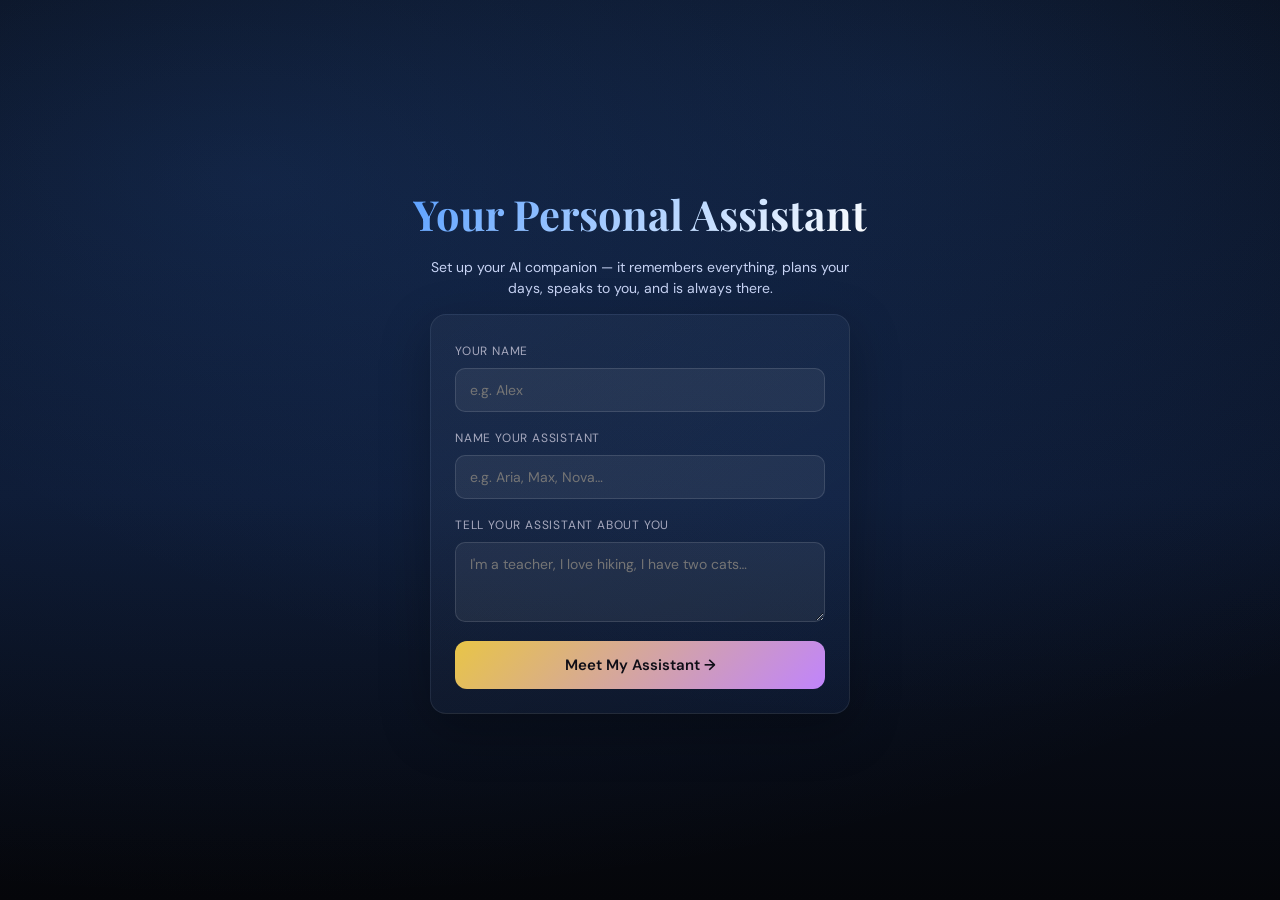
<file: my-assistant.html>
<!DOCTYPE html>
<html lang="en">
<head>
<meta charset="UTF-8">
<meta name="viewport" content="width=device-width, initial-scale=1.0">
<title>My Personal Assistant</title>
<link href="https://fonts.googleapis.com/css2?family=Playfair+Display:ital,wght@0,400;0,700;1,400&family=DM+Sans:wght@300;400;500&display=swap" rel="stylesheet">
<link rel="stylesheet" href="app.css">
</head>
<body>
<svg aria-hidden="true" style="position:absolute;width:0;height:0;overflow:hidden">
  <symbol id="ic-chat" viewBox="0 0 24 24"><path d="M4 4h16a1 1 0 0 1 1 1v11a1 1 0 0 1-1 1H7.5L4 20.5V5a1 1 0 0 1 1-1Zm1 2v10.086L6.586 15H19V6H5Z"/></symbol>
  <symbol id="ic-calendar" viewBox="0 0 24 24"><path d="M7 2a1 1 0 0 1 1 1v1h8V3a1 1 0 1 1 2 0v1h1a2 2 0 0 1 2 2v12a2 2 0 0 1-2 2H4a2 2 0 0 1-2-2V6a2 2 0 0 1 2-2h1V3a1 1 0 0 1 1-1Zm0 6v2h2V8H7Zm4 0v2h2V8h-2Zm4 0v2h2V8h-2ZM5 12v6h14v-6H5Z"/></symbol>
  <symbol id="ic-journal" viewBox="0 0 24 24"><path d="M6 3h9.5A3.5 3.5 0 0 1 19 6.5V20a1 1 0 0 1-1.447.894L15 19.118 12.447 20.894A1 1 0 0 1 11 20V6a1 1 0 0 0-1-1H6a1 1 0 0 0-1 1v13H4a1 1 0 1 1 0-2h1V6.5A3.5 3.5 0 0 1 8.5 3ZM15 7h-2v2h2V7Zm0 4h-2v2h2v-2Z"/></symbol>
  <symbol id="ic-settings" viewBox="0 0 24 24"><path d="M12 8.5A3.5 3.5 0 1 1 8.5 12 3.5 3.5 0 0 1 12 8.5Zm0-6a1 1 0 0 1 .894.553l.857 1.714a7.982 7.982 0 0 1 1.9.788l1.9-.636a1 1 0 0 1 1.182.46l1 1.732a1 1 0 0 1-.288 1.288l-1.6 1.158a7.9 7.9 0 0 1 0 2.234l1.6 1.158a1 1 0 0 1 .288 1.288l-1 1.732a1 1 0 0 1-1.182.46l-1.9-.636a7.982 7.982 0 0 1-1.9.788l-.857 1.714a1 1 0 0 1-.894.553h-2a1 1 0 0 1-.894-.553l-.857-1.714a7.982 7.982 0 0 1-1.9-.788l-1.9.636a1 1 0 0 1-1.182-.46l-1-1.732a1 1 0 0 1 .288-1.288l1.6-1.158a7.9 7.9 0 0 1 0-2.234l-1.6-1.158a1 1 0 0 1-.288-1.288l1-1.732a1 1 0 0 1 1.182-.46l1.9.636a7.982 7.982 0 0 1 1.9-.788l.857-1.714A1 1 0 0 1 10 2.5h2Z"/></symbol>
  <symbol id="ic-bell" viewBox="0 0 24 24"><path d="M12 3a6 6 0 0 1 6 6v4.382l1.447 1.447A1 1 0 0 1 19.586 16H4.414a1 1 0 0 1-.707-1.707L5 13.382V9a6 6 0 0 1 7-5.917V3Z"/><path d="M9 18a3 3 0 0 0 6 0H9Z"/></symbol>
  <symbol id="ic-sound" viewBox="0 0 24 24"><path d="M5 9v6h3l5 4V5L8 9H5Zm11.5 3a3.5 3.5 0 0 0-2.247-3.236l-.753 1.846A1.5 1.5 0 0 1 15 12a1.5 1.5 0 0 1-1.5 1.39l.753 1.846A3.5 3.5 0 0 0 16.5 12Z"/><path d="M18.5 12a5.5 5.5 0 0 0-3.53-5.096l-.642 1.888A3.5 3.5 0 0 1 17 12a3.5 3.5 0 0 1-2.672 3.208l.642 1.888A5.5 5.5 0 0 0 18.5 12Z"/></symbol>
  <symbol id="ic-mute" viewBox="0 0 24 24"><path d="M4 9h3.5L13 4.5V19.5L7.5 15H4V9Zm13.586 3 1.707-1.707-1.414-1.414L16.172 10.586 14.465 8.88l-1.414 1.414 1.707 1.707-1.707 1.707 1.414 1.414 1.707-1.707 1.707 1.707 1.414-1.414L17.586 12Z"/></symbol>
  <symbol id="ic-mic" viewBox="0 0 24 24"><path d="M12 2a3 3 0 0 1 3 3v6a3 3 0 0 1-6 0V5a3 3 0 0 1 3-3Zm-1 17.93V22h2v-2.07A7.002 7.002 0 0 0 19 13h-2a5 5 0 1 1-10 0H5a7.002 7.002 0 0 0 6 6.93Z"/></symbol>
  <symbol id="ic-send" viewBox="0 0 24 24"><path d="M3.172 20.829 21 12 3.172 3.172 3 10l10 2-10 2z"/></symbol>
  <symbol id="ic-logout" viewBox="0 0 24 24"><path d="M13 4a1 1 0 0 0-1-1H6a2 2 0 0 0-2 2v14a2 2 0 0 0 2 2h6a1 1 0 0 0 1-1v-3h-2v2H6V6h5v2h2V4Zm7.707 8.707-3 3-1.414-1.414L17.586 13H11v-2h6.586l-1.293-1.293 1.414-1.414 3 3a1 1 0 0 1 0 1.414Z"/></symbol>
  <symbol id="ic-menu" viewBox="0 0 24 24"><path d="M4 6h16v2H4V6Zm0 5h16v2H4v-2Zm0 5h16v2H4v-2Z"/></symbol>
  <symbol id="ic-happy" viewBox="0 0 24 24"><path d="M12 4a8 8 0 1 1 0 16 8 8 0 0 1 0-16Zm-3 6a1 1 0 1 0 0 2 1 1 0 0 0 0-2Zm6 0a1 1 0 1 0 0 2 1 1 0 0 0 0-2Zm-6.5 4.5a5 5 0 0 0 7 0l-1.414-1.414a3 3 0 0 1-4.172 0L8.5 14.5Z"/></symbol>
  <symbol id="ic-neutral" viewBox="0 0 24 24"><path d="M12 4a8 8 0 1 1 0 16 8 8 0 0 1 0-16Zm-3 6a1 1 0 1 0 0 2 1 1 0 0 0 0-2Zm6 0a1 1 0 1 0 0 2 1 1 0 0 0 0-2Zm-5 5h4v2H10v-2Z"/></symbol>
  <symbol id="ic-sad" viewBox="0 0 24 24"><path d="M12 4a8 8 0 1 1 0 16 8 8 0 0 1 0-16Zm-3 6a1 1 0 1 0 0 2 1 1 0 0 0 0-2Zm6 0a1 1 0 1 0 0 2 1 1 0 0 0 0-2Zm-5.5 6a3.5 3.5 0 0 1 5 0L17 15.5a5.5 5.5 0 0 0-10 0L9.5 16Z"/></symbol>
  <symbol id="ic-fire" viewBox="0 0 24 24"><path d="M13 2s.5 2.5-.5 4.5S9 10 9 12.5a3 3 0 0 0 6 0c0-1.5 0-2.5 1-3.5 0 3.5 3 4 3 7a7 7 0 1 1-14 0C5 11 9 8 9 5c0-1.5-2 1-2 1 0-3 3-4 3-4s.5 1.5 3 0Z"/></symbol>
  <symbol id="ic-sleep" viewBox="0 0 24 24"><path d="M12 4a8 8 0 1 1-6.32 12.8L8 15h8l-2 5a8 8 0 0 1-2-.27A8 8 0 0 1 12 4Z"/></symbol>
  <symbol id="ic-check" viewBox="0 0 24 24"><path d="M20.292 5.293 9 16.586l-5.293-5.293-1.414 1.414L9 19.414l12.707-12.707-1.415-1.414Z"/></symbol>
  <symbol id="ic-play" viewBox="0 0 24 24"><path d="M6 4.5v15l13-7.5-13-7.5Z"/></symbol>
</svg>

<!-- SETUP -->
<div id="setup-screen">
  <h1>Your Personal Assistant</h1>
  <p>Set up your AI companion — it remembers everything, plans your days, speaks to you, and is always there.</p>
    <div class="setup-card">
    <div><label>Your Name</label><input type="text" id="user-name" placeholder="e.g. Alex" style="margin-top:8px"></div>
    <div><label>Name Your Assistant</label><input type="text" id="assistant-name" placeholder="e.g. Aria, Max, Nova…" style="margin-top:8px"></div>
    <div><label>Tell your assistant about you</label><textarea id="user-bio" rows="3" placeholder="I'm a teacher, I love hiking, I have two cats…" style="margin-top:8px;resize:vertical"></textarea></div>
    <button class="btn-primary" onclick="setupAssistant()">Meet My Assistant →</button>
  </div>
</div>

<!-- APP -->
<div id="app">
  <header>
    <div class="assistant-identity">
      <div class="avatar-wrap">
        <div class="avatar-ring" id="avatar-ring"></div>
        <div class="avatar" id="avatar">
          <span class="avatar-letter" id="avatar-letter">A</span>
          <div class="waveform" id="waveform">
            <div class="wave-bar"></div><div class="wave-bar"></div>
            <div class="wave-bar"></div><div class="wave-bar"></div>
            <div class="wave-bar"></div>
          </div>
          <div class="think-ripple" id="ripple1"></div>
          <div class="think-ripple" id="ripple2"></div>
        </div>
      </div>
      <div class="assistant-name-wrap">
        <div class="name" id="header-name">Assistant</div>
        <div class="status"><div class="status-dot"></div><span id="status-text">Ready</span></div>
      </div>
    </div>
    <div class="header-actions">
      <button class="btn-icon mobile-only" id="menu-btn" onclick="toggleTabMenu()" title="Menu"><svg class="icon"><use href="#ic-menu"></use></svg></button>
      <button class="btn-icon" id="mute-btn" onclick="toggleMute()" title="Mute"><svg class="icon"><use href="#ic-mute"></use></svg></button>
      <button class="btn-icon" onclick="requestNotificationPermission()" title="Reminders"><svg class="icon"><use href="#ic-bell"></use></svg></button>
      <button class="btn-icon" onclick="switchTab('settings')" title="Settings"><svg class="icon"><use href="#ic-settings"></use></svg></button>
      <button class="btn-icon" onclick="logoutApp()" title="Log out"><svg class="icon"><use href="#ic-logout"></use></svg></button>
    </div>
  </header>

  <div class="tabs" id="tabs">
    <div class="tab active" onclick="switchTab('chat')" id="tab-chat"><svg class="icon"><use href="#ic-chat"></use></svg><span>Chat</span></div>
    <div class="tab" onclick="switchTab('planner')" id="tab-planner"><svg class="icon"><use href="#ic-calendar"></use></svg><span>Planner</span></div>
    <div class="tab" onclick="switchTab('journal')" id="tab-journal"><svg class="icon"><use href="#ic-journal"></use></svg><span>Journal</span></div>
    <div class="tab" onclick="switchTab('settings')" id="tab-settings"><svg class="icon"><use href="#ic-settings"></use></svg><span>Settings</span></div>
  </div>

  <!-- Mobile drawer nav -->
  <div class="mobile-drawer" id="mobile-drawer">
    <button class="drawer-item" onclick="switchTab('chat')"><svg class="icon"><use href="#ic-chat"></use></svg><span>Chat</span></button>
    <button class="drawer-item" onclick="switchTab('planner')"><svg class="icon"><use href="#ic-calendar"></use></svg><span>Planner</span></button>
    <button class="drawer-item" onclick="switchTab('journal')"><svg class="icon"><use href="#ic-journal"></use></svg><span>Journal</span></button>
    <button class="drawer-item" onclick="switchTab('settings')"><svg class="icon"><use href="#ic-settings"></use></svg><span>Settings</span></button>
  </div>

  <div class="content">

    <!-- CHAT -->
    <div class="tab-panel active" id="panel-chat" style="padding:0;display:flex;flex-direction:column;">
      <div class="chat-messages" id="chat-messages"></div>
      <div class="listen-bar" id="listen-bar"></div>
      <div class="chat-input-area">
        <button class="btn-mic" id="mic-btn" onclick="toggleVoice()"><svg class="icon"><use href="#ic-mic"></use></svg></button>
        <textarea class="chat-input" id="chat-input" placeholder="Talk to your assistant…" rows="1"
          onkeydown="if(event.key==='Enter'&&!event.shiftKey){event.preventDefault();sendMessage();}"
          oninput="autoResize(this)"></textarea>
        <button class="btn-send" onclick="sendMessage()"><svg class="icon"><use href="#ic-send"></use></svg></button>
      </div>
    </div>

    <!-- PLANNER -->
    <div class="tab-panel" id="panel-planner">
      <div><div class="section-title">Day Planner</div><div class="section-sub">Plan your day, track your tasks</div></div>
      <div class="date-nav">
        <button onclick="changeDay(-1)">‹</button>
        <div class="date-display" id="date-display"></div>
        <button onclick="changeDay(1)">›</button>
        <button class="btn-secondary" onclick="planWithAI()">Plan with AI</button>
      </div>
      <div class="mood-bar">
        <div class="mood-label">Today's mood:</div>
        <div class="mood-options">
          <button class="mood-btn" data-mood="happy" onclick="setMood(this,'happy')" title="Happy">😊</button>
          <button class="mood-btn" data-mood="neutral" onclick="setMood(this,'neutral')" title="Okay">😐</button>
          <button class="mood-btn" data-mood="sad" onclick="setMood(this,'sad')" title="Down">😔</button>
          <button class="mood-btn" data-mood="fire" onclick="setMood(this,'fire')" title="On fire">🔥</button>
          <button class="mood-btn" data-mood="sleep" onclick="setMood(this,'sleep')" title="Tired">😴</button>
        </div>
      </div>
      <div class="add-task-row">
        <input type="text" id="new-task" placeholder="Add a task…" onkeydown="if(event.key==='Enter')addTask()">
        <input type="time" id="task-time" style="width:110px">
        <select id="task-cat">
          <option value="work">Work</option>
          <option value="personal">Personal</option>
          <option value="health">Health</option>
          <option value="other">Other</option>
        </select>
        <button class="btn-primary" onclick="addTask()" style="padding:10px 16px;font-size:13px">Add</button>
      </div>
      <div class="tasks-list" id="tasks-list"></div>
    </div>

    <!-- JOURNAL -->
    <div class="tab-panel" id="panel-journal">
      <div><div class="section-title">Daily Journal</div><div class="section-sub">Reflect on your day</div></div>
      <div class="journal-entry-box">
        <textarea id="journal-text" placeholder="How did your day go? What did you accomplish? How are you feeling?…" rows="7"></textarea>
        <div class="journal-actions">
          <button class="btn-secondary" onclick="analyzeJournalWithAI()">Reflect with AI</button>
          <button class="btn-primary" onclick="saveJournalEntry()" style="padding:10px 18px;font-size:13px">Save Entry</button>
        </div>
      </div>
      <div style="font-size:12px;color:var(--muted);margin-bottom:6px;text-transform:uppercase;letter-spacing:1px">Past Entries</div>
      <div class="past-entries" id="past-entries"></div>
    </div>

    <!-- SETTINGS -->
    <div class="tab-panel" id="panel-settings">
      <div><div class="section-title">Settings</div><div class="section-sub">Personalize your assistant</div></div>

      <div class="settings-grid">

        <div class="settings-card" id="card-identity">
          <div class="card-head">
            <div class="card-title">Identity</div>
            <div class="card-actions"></div>
          </div>
          <div class="card-body">
            <div class="settings-row"><div><div class="settings-label">Your Name</div></div><input type="text" id="setting-username" onchange="saveSetting('userName',this.value);updateUI()"></div>
            <div class="settings-row"><div><div class="settings-label">Assistant Name</div></div><input type="text" id="setting-assistantname" onchange="saveSetting('assistantName',this.value);updateUI()"></div>
            <div class="settings-row"><div><div class="settings-label">About You</div></div><textarea id="setting-bio" rows="4" style="min-width:230px;min-height:96px" onchange="saveSetting('userBio',this.value)"></textarea></div>
          </div>
        </div>

        <div class="settings-card" id="card-appearance">
          <div class="card-head">
            <div class="card-title">Appearance</div>
            <div class="card-actions"><button class="pill-btn" onclick="selectTheme(state.theme||'midnight')">Reapply</button></div>
          </div>
          <div class="card-body" style="padding:6px 10px 14px 10px;">
            <div style="font-size:12px;color:var(--muted);margin:6px 6px 10px;">Pick a vibe for the whole assistant.</div>
            <div class="theme-grid" id="theme-grid"></div>
          </div>
        </div>

        <div class="settings-card is-collapsed" id="card-api">
          <div class="card-head">
          <div class="card-title">API Keys</div>
          <div class="card-actions">
            <button class="pill-btn" onclick="toggleSettingsSection('card-api')">Toggle</button>
            <button class="pill-btn" onclick="revealApiInputs()">Show inputs</button>
          </div>
        </div>
        <div class="card-body" id="api-body" style="display:none">
            <div class="settings-row">
              <div><div class="settings-label">Provider</div><div class="settings-desc">Choose where requests run</div></div>
              <div style="display:flex;gap:6px;flex-wrap:wrap;">
                <button class="pill-btn" id="provider-big" onclick="setProvider('bigmodel')">BigModel</button>
                <button class="pill-btn" id="provider-gem" onclick="setProvider('gemini')">Gemini</button>
                <button class="pill-btn" id="provider-groq" onclick="setProvider('groq')">Groq</button>
                <button class="pill-btn" id="provider-cer" onclick="setProvider('cerebras')">Cerebras</button>
                <button class="pill-btn" id="provider-or" onclick="setProvider('openrouter')">OpenRouter</button>
                <button class="pill-btn" id="provider-gh" onclick="setProvider('github')">GitHub Models</button>
                <button class="pill-btn" id="provider-pai" onclick="setProvider('publicai')">Public AI</button>
                <button class="pill-btn" id="provider-wis" onclick="setProvider('wisdom')">Wisdom Gate</button>
                <button class="pill-btn" id="provider-mis" onclick="setProvider('mistral')">Mistral</button>
                <button class="pill-btn" id="provider-anth" onclick="setProvider('anthropic')">Anthropic</button>
              </div>
            </div>
            <div id="groq-fields">
              <div class="settings-row">
                <div><div class="settings-label">Groq API Key</div><div class="settings-desc">Bearer key for api.groq.com</div></div>
                <input type="password" id="setting-groq-key" onchange="saveSetting('groqKey',this.value)">
              </div>
              <div class="settings-row">
                <div><div class="settings-label">Groq Model</div><div class="settings-desc">e.g. llama-3.1-70b-versatile</div></div>
                <input type="text" id="setting-groq-model" value="llama-3.1-70b-versatile" onchange="saveSetting('groqModel',this.value)">
              </div>
              <div class="settings-row">
                <div><div class="settings-label">Groq Base</div><div class="settings-desc">Default: https://api.groq.com/openai/v1</div></div>
                <input type="text" id="setting-groq-base" value="https://api.groq.com/openai/v1" onchange="saveSetting('groqBase',this.value)">
              </div>
            </div>
            <div id="gemini-fields">
              <div class="settings-row">
                <div><div class="settings-label">Gemini API Key</div><div class="settings-desc">Used for Gemini models</div></div>
                <input type="password" id="setting-gemini-key" onchange="saveSetting('geminiKey',this.value)">
              </div>
              <div class="settings-row">
                <div><div class="settings-label">Gemini Model</div><div class="settings-desc">e.g. gemini-1.5-flash</div></div>
                <input type="text" id="setting-gemini-model" value="gemini-1.5-flash" onchange="saveSetting('geminiModel',this.value)">
              </div>
              <div class="settings-row">
                <div><div class="settings-label">Gemini Base</div><div class="settings-desc">Default: https://generativelanguage.googleapis.com/v1beta/openai</div></div>
                <input type="text" id="setting-gemini-base" value="https://generativelanguage.googleapis.com/v1beta/openai" onchange="saveSetting('geminiBase',this.value)">
              </div>
            </div>
            <div id="github-fields">
              <div class="settings-row">
                <div><div class="settings-label">GitHub Models PAT</div><div class="settings-desc">PAT with read:models scope</div></div>
                <input type="password" id="setting-github-key" onchange="saveSetting('githubKey',this.value)">
              </div>
              <div class="settings-row">
                <div><div class="settings-label">GitHub Model</div><div class="settings-desc">e.g. meta/meta-llama-3.1-8b-instruct</div></div>
                <input type="text" id="setting-github-model" value="meta/meta-llama-3.1-8b-instruct" onchange="saveSetting('githubModel',this.value)">
              </div>
              <div class="settings-row">
                <div><div class="settings-label">GitHub Base</div><div class="settings-desc">Default: https://models.github.ai/inference</div></div>
                <input type="text" id="setting-github-base" value="https://models.github.ai/inference" onchange="saveSetting('githubBase',this.value)">
              </div>
            </div>
            <div id="cerebras-fields">
              <div class="settings-row">
                <div><div class="settings-label">Cerebras Key</div><div class="settings-desc">Bearer key from cerebras.ai</div></div>
                <input type="password" id="setting-cerebras-key" onchange="saveSetting('cerebrasKey',this.value)">
              </div>
              <div class="settings-row">
                <div><div class="settings-label">Cerebras Model</div><div class="settings-desc">e.g. llama-3.3-70b</div></div>
                <input type="text" id="setting-cerebras-model" value="llama-3.3-70b" onchange="saveSetting('cerebrasModel',this.value)">
              </div>
              <div class="settings-row">
                <div><div class="settings-label">Cerebras Base</div><div class="settings-desc">Default: https://api.cerebras.ai/v1</div></div>
                <input type="text" id="setting-cerebras-base" value="https://api.cerebras.ai/v1" onchange="saveSetting('cerebrasBase',this.value)">
              </div>
            </div>
            <div id="openrouter-fields">
              <div class="settings-row">
                <div><div class="settings-label">OpenRouter Key</div><div class="settings-desc">Bearer key from openrouter.ai</div></div>
                <input type="password" id="setting-openrouter-key" onchange="saveSetting('openRouterKey',this.value)">
              </div>
              <div class="settings-row">
                <div><div class="settings-label">OpenRouter Model</div><div class="settings-desc">e.g. meta-llama-3.1-8b-instruct</div></div>
                <input type="text" id="setting-openrouter-model" value="meta-llama-3.1-8b-instruct" onchange="saveSetting('openRouterModel',this.value)">
              </div>
              <div class="settings-row">
                <div><div class="settings-label">OpenRouter Base</div><div class="settings-desc">Default: https://openrouter.ai/api/v1</div></div>
                <input type="text" id="setting-openrouter-base" value="https://openrouter.ai/api/v1" onchange="saveSetting('openRouterBase',this.value)">
              </div>
            </div>
            <div id="wisdom-fields">
              <div class="settings-row">
                <div><div class="settings-label">Wisdom Gate Key</div><div class="settings-desc">Bearer key (OpenAI-style)</div></div>
                <input type="password" id="setting-wisdom-key" onchange="saveSetting('wisdomKey',this.value)">
              </div>
              <div class="settings-row">
                <div><div class="settings-label">Wisdom Gate Model</div><div class="settings-desc">e.g. gpt-4o-mini or gpt-4.1-mini</div></div>
                <input type="text" id="setting-wisdom-model" value="gpt-4o-mini" onchange="saveSetting('wisdomModel',this.value)">
              </div>
              <div class="settings-row">
                <div><div class="settings-label">Wisdom Gate Base</div><div class="settings-desc">Default: https://wisdom-gate.juheapi.com/v1</div></div>
                <input type="text" id="setting-wisdom-base" value="https://wisdom-gate.juheapi.com/v1" onchange="saveSetting('wisdomBase',this.value)">
              </div>
            </div>
            <div id="publicai-fields">
              <div class="settings-row">
                <div><div class="settings-label">Public AI Key</div><div class="settings-desc">Public AI token</div></div>
                <input type="password" id="setting-publicai-key" onchange="saveSetting('publicAIKey',this.value)">
              </div>
              <div class="settings-row">
                <div><div class="settings-label">Public AI Model</div><div class="settings-desc">e.g. meta-llama-3.1-8b-instruct</div></div>
                <input type="text" id="setting-publicai-model" value="meta-llama-3.1-8b-instruct" onchange="saveSetting('publicAIModel',this.value)">
              </div>
              <div class="settings-row">
                <div><div class="settings-label">Public AI Base</div><div class="settings-desc">Default: https://api.publicai.cloud/v1</div></div>
                <input type="text" id="setting-publicai-base" value="https://api.publicai.cloud/v1" onchange="saveSetting('publicAIBase',this.value)">
              </div>
            </div>
            <div id="mistral-fields">
              <div class="settings-row">
                <div><div class="settings-label">Mistral API Key</div><div class="settings-desc">Bearer key</div></div>
                <input type="password" id="setting-mistral-key" onchange="saveSetting('mistralKey',this.value)">
              </div>
              <div class="settings-row">
                <div><div class="settings-label">Mistral Model</div><div class="settings-desc">e.g. mistral-large-latest</div></div>
                <input type="text" id="setting-mistral-model" value="mistral-large-latest" onchange="saveSetting('mistralModel',this.value)">
              </div>
              <div class="settings-row">
                <div><div class="settings-label">Mistral Base</div><div class="settings-desc">Default: https://api.mistral.ai/v1</div></div>
                <input type="text" id="setting-mistral-base" value="https://api.mistral.ai/v1" onchange="saveSetting('mistralBase',this.value)">
              </div>
            </div>
            <div id="bigmodel-fields">
              <div class="settings-row">
                <div><div class="settings-label">BigModel API Key</div><div class="settings-desc">kept locally in your browser</div></div>
                <input type="password" id="setting-bigmodel-key" onchange="saveSetting('bigModelKey',this.value)">
              </div>
              <div class="settings-row">
                <div><div class="settings-label">BigModel Model</div><div class="settings-desc">e.g. glm-4.7</div></div>
                <input type="text" id="setting-bigmodel-model" value="glm-4.7" onchange="saveSetting('bigModelModel',this.value)">
              </div>
              <div class="settings-row">
                <div><div class="settings-label">BigModel Base</div><div class="settings-desc">Default: https://api.z.ai/api/paas/v4</div></div>
                <input type="text" id="setting-bigmodel-base" value="https://api.z.ai/api/paas/v4" onchange="saveSetting('bigModelBase',this.value)">
              </div>
            </div>
            <div class="settings-row">
              <div><div class="settings-label">ElevenLabs API Key <span style="color:var(--success);font-size:11px">Siri-quality voice</span></div><div class="settings-desc">Supports multiple keys — separate with space or comma</div></div>
              <input type="password" id="setting-elevenkey" placeholder="Paste one or many keys" onchange="saveSetting('elevenLabsKey',this.value);state.elevenKeyCursor=0;saveState();loadElevenLabsVoices()">
            </div>
          </div>
        </div>

        <div class="settings-card" id="card-voice">
          <div class="card-head">
            <div class="card-title">Voice & Animation</div>
          </div>
          <div class="card-body">
            <div class="settings-row"><div><div class="settings-label">Speak Responses</div><div class="settings-desc">Assistant reads replies aloud</div></div><div class="toggle" id="toggle-voice" onclick="toggleSetting('voiceEnabled',this)"></div></div>
            <div class="settings-row"><div><div class="settings-label">Typewriter Effect</div><div class="settings-desc">Text types out character by character</div></div><div class="toggle" id="toggle-typewriter" onclick="toggleSetting('typewriterEnabled',this)"></div></div>
            <div class="settings-row"><div><div class="settings-label">Reminders</div><div class="settings-desc">Browser notifications for tasks</div></div><div class="toggle" id="toggle-reminder" onclick="toggleSetting('remindersEnabled',this)"></div></div>
          </div>
        </div>

        <div class="settings-card" id="card-voices">
          <div class="card-head">
            <div class="card-title">🎙 Choose Voice</div>
            <div class="card-actions"><button class="pill-btn" onclick="toggleSettingsSection('card-voices')">Toggle</button></div>
          </div>
          <div class="card-body">
            <!-- ENGINE TABS -->
            <div style="display:flex;gap:8px;margin:10px 12px 14px;">
              <button id="engine-tab-eleven" onclick="switchVoiceEngine('elevenlabs')"
                style="flex:1;padding:9px 12px;border-radius:10px;border:1px solid var(--border);background:var(--surface2);color:var(--text);font-size:13px;cursor:pointer;transition:all .2s;"
                class="engine-tab active-engine">🌟 ElevenLabs <span style="font-size:10px;color:var(--success)">(Siri-quality)</span></button>
              <button id="engine-tab-browser" onclick="switchVoiceEngine('browser')"
                style="flex:1;padding:9px 12px;border-radius:10px;border:1px solid var(--border);background:var(--surface2);color:var(--text);font-size:13px;cursor:pointer;transition:all .2s;"
                class="engine-tab">Browser Voice</button>
            </div>

            <!-- ELEVENLABS PANEL -->
            <div id="eleven-panel" style="padding:0 12px 12px;">
              <div id="eleven-key-prompt" style="background:rgba(192,132,252,0.08);border:1px solid rgba(192,132,252,0.25);border-radius:12px;padding:14px;margin-bottom:12px;font-size:13px;color:var(--muted);line-height:1.6;">
                🔑 Add your <strong style="color:var(--text)">ElevenLabs API key</strong> above to unlock ultra-natural voices.<br>
                Free at <a href="https://elevenlabs.io" target="_blank" style="color:var(--accent2)">elevenlabs.io</a> — 10,000 characters/month free.
              </div>
              <div style="font-size:12px;color:var(--muted);margin-bottom:8px;">Press play to preview any voice.</div>
              <div class="voice-list" id="eleven-voice-list">
                <div style="color:var(--muted);font-size:13px;padding:8px">Add your ElevenLabs key to see voices.</div>
              </div>
            </div>

            <!-- BROWSER PANEL -->
            <div id="browser-panel" style="display:none;padding:0 12px 12px;">
              <div class="voice-controls-row">
                <div class="slider-group">
                  <label>Speed</label>
                  <input type="range" class="voice-slider" id="voice-rate" min="0.5" max="1.8" step="0.05" value="1"
                    oninput="state.voiceRate=+this.value;document.getElementById('rate-val').textContent=this.value;saveState()">
                  <span class="slider-val" id="rate-val">1</span>
                </div>
                <div class="slider-group">
                  <label>Pitch</label>
                  <input type="range" class="voice-slider" id="voice-pitch" min="0.5" max="2" step="0.05" value="1"
                    oninput="state.voicePitch=+this.value;document.getElementById('pitch-val').textContent=this.value;saveState()">
                  <span class="slider-val" id="pitch-val">1</span>
                </div>
              </div>
              <div style="font-size:12px;color:var(--muted);margin-bottom:8px;">Natural voices sound most human-like. Press play to preview.</div>
              <div class="voice-list" id="voice-list">
                <div style="color:var(--muted);font-size:13px;padding:8px">Loading voices…</div>
              </div>
            </div>
          </div>
        </div>

        <div class="settings-card is-collapsed" id="card-data">
          <div class="card-head">
            <div class="card-title">Data</div>
            <div class="card-actions"><button class="pill-btn" onclick="toggleSettingsSection('card-data')">Toggle</button></div>
          </div>
          <div class="card-body" style="display:none">
            <div class="settings-row"><div><div class="settings-label">Clear All Data</div><div class="settings-desc">Wipes memory, tasks, journal</div></div><button class="btn-secondary" style="color:var(--danger);border-color:var(--danger)" onclick="clearAllData()">Clear</button></div>
          </div>
        </div>

      </div>
    </div>

  </div>
</div>

<div class="toast" id="toast"></div>

<script>
// ═══════════════════════════
//  STATE
// ═══════════════════════════
let state = {
  userName:'', assistantName:'', apiKey:'', userBio:'',
  voiceEnabled:true, typewriterEnabled:true, remindersEnabled:false,
  selectedVoiceURI:'', voiceRate:1.0, voicePitch:1.0,
  elevenLabsKey:'99edeacbb8f94734200573ff438f271f', elevenVoiceId:'21m00Tcm4TlvDq8ikWAM', elevenKeyCursor:0, voiceEngine:'elevenlabs',
  provider:'bigmodel',
  bigModelKey:'0210af5bab1740e8a61732191ec368ca.z0telieFVSj5BbN6', bigModelModel:'glm-4.7', bigModelBase:'https://api.z.ai/api/paas/v4',
  geminiKey:'AIzaSyC9-SKbxtrN33RTVYZDLFfCsdlToO1rTa4', geminiModel:'gemini-1.5-flash-latest', geminiBase:'https://generativelanguage.googleapis.com/v1beta',
  groqKey:'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', groqModel:'llama-3.1-70b-versatile', groqBase:'https://api.groq.com/openai/v1',
  cerebrasKey:'csk-5thpf2kyw6tj3vpfyhvm63ntftfn3mt89e3w8cmw262ffc3c', cerebrasModel:'llama-3.3-70b', cerebrasBase:'https://api.cerebras.ai/v1',
  wisdomKey:'sk-erNSdC5SnhjMWXyqfWyimwut9oVc43f4gUj8NTlwWdzf7th3', wisdomModel:'gpt-4o-mini', wisdomBase:'https://wisdom-gate.juheapi.com/v1',
  githubModel:'meta/meta-llama-3.1-8b-instruct', githubKey:'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', githubBase:'https://models.github.ai/inference',
  publicAIKey:'zpka_5ea59206570341d7adc16c7e9557ccc8_5a1b82bc', publicAIModel:'meta-llama-3.1-8b-instruct', publicAIBase:'https://api.publicai.cloud/v1',
  mistralKey:'Y9MTZSYZ7Q7UUkYxJiEr5xMokGUeVS90', mistralModel:'mistral-large-latest', mistralBase:'https://api.mistral.ai/v1',
  openRouterKey:'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', openRouterModel:'meta-llama-3.1-8b-instruct', openRouterBase:'https://openrouter.ai/api/v1',
  theme:'midnight',
  chatHistory:[], tasks:{}, journal:[], mood:{}, memories:[]
};
const themes = {
  midnight:{name:'Midnight Glow',mood:'Focus',desc:'Charcoal + gold pop',scheme:'dark',preview:['#0f0e17','#1a1826','#e8c547','#c084fc'],values:{
    bg:'#0f0e17',surface:'#1a1826',surface2:'#221f35',accent:'#e8c547',accent2:'#c084fc',text:'#fffffe',muted:'#a7a9be',danger:'#ff6b6b',success:'#6bffb8',border:'rgba(255,255,255,0.07)',glow:'rgba(232,197,71,0.2)'
  }},
  gold:{name:'Gilded Noir',mood:'Lux',desc:'Black + gold',scheme:'dark',preview:['#0c0b0f','#18151f','#f2c94c','#f2994a'],values:{
    bg:'#0c0b0f',surface:'#18151f',surface2:'#1f1a28',accent:'#f2c94c',accent2:'#f2994a',text:'#f8f5ec',muted:'#a19580',danger:'#ff6b6b',success:'#7ed957',border:'rgba(255,255,255,0.08)',glow:'rgba(242,201,76,0.22)'
  }},
  lavender:{name:'Lavender Haze',mood:'Soft',desc:'Lilac + periwinkle',scheme:'light',preview:['#f6f1ff','#e2d7ff','#9f8cff','#7c6ee6'],values:{
    bg:'#f6f1ff',surface:'#ede4ff',surface2:'#e0d4ff',accent:'#9f8cff',accent2:'#7c6ee6',text:'#1f1534',muted:'#6b5c8a',danger:'#d95f8a',success:'#3ba58c',border:'rgba(31,21,52,0.12)',glow:'rgba(159,140,255,0.18)'
  }},
  ocean:{name:'Aqua Bloom',mood:'Calm',desc:'Navy + aquamarine',scheme:'dark',preview:['#0b172a','#132b4c','#5fd1ff','#6fe2c5'],values:{
    bg:'#0b172a',surface:'#0f223a',surface2:'#132b4c',accent:'#5fd1ff',accent2:'#6fe2c5',text:'#e8f4ff',muted:'#9bb6d1',danger:'#ff8ba7',success:'#7ef5c4',border:'rgba(255,255,255,0.08)',glow:'rgba(95,209,255,0.18)'
  }},
  forest:{name:'Forest Tea',mood:'Grounded',desc:'Evergreen + matcha',scheme:'dark',preview:['#0f1a14','#1d3124','#9bd37d','#52c39b'],values:{
    bg:'#0f1a14',surface:'#15241b',surface2:'#1d3124',accent:'#9bd37d',accent2:'#52c39b',text:'#e8f4e9',muted:'#9aba9f',danger:'#f1716f',success:'#86efac',border:'rgba(255,255,255,0.07)',glow:'rgba(82,195,155,0.18)'
  }},
  sunrise:{name:'Sunrise Peach',mood:'Bright',desc:'Peach + coral',scheme:'light',preview:['#fff7f0','#ffe3d5','#ff7e5f','#feb47b'],values:{
    bg:'#fff7f0',surface:'#fff1e3',surface2:'#ffe3d5',accent:'#ff7e5f',accent2:'#feb47b',text:'#2c1a13',muted:'#7a4f3a',danger:'#d7263d',success:'#1ec28b',border:'rgba(0,0,0,0.06)',glow:'rgba(255,126,95,0.22)'
  }},
  paper:{name:'Calm Paper',mood:'Clean',desc:'Soft gray + cobalt',scheme:'light',preview:['#f6f7fb','#e7eaf2','#3b82f6','#8b5cf6'],values:{
    bg:'#f6f7fb',surface:'#ffffff',surface2:'#e7eaf2',accent:'#3b82f6',accent2:'#8b5cf6',text:'#0f172a',muted:'#6b7280',danger:'#ef4444',success:'#10b981',border:'rgba(15,23,42,0.08)',glow:'rgba(59,130,246,0.18)'
  }},
  cartoon:{name:'Cartoon Pop',mood:'Play',desc:'Cyan + coral',scheme:'light',preview:['#fef7e5','#ffe07a','#4adede','#ff6f61'],values:{
    bg:'#fef7e5',surface:'#fff0c7',surface2:'#ffe07a',accent:'#4adede',accent2:'#ff6f61',text:'#1f2430',muted:'#5f6470',danger:'#ff4f4f',success:'#31b26f',border:'rgba(0,0,0,0.08)',glow:'rgba(74,222,222,0.22)'
  }},
  anime:{name:'Neon Anime',mood:'Vibe',desc:'Electric cyan + magenta',scheme:'dark',preview:['#0b1021','#151c35','#6df6ff','#ff64d6'],values:{
    bg:'#0b1021',surface:'#151c35',surface2:'#1f2945',accent:'#6df6ff',accent2:'#ff64d6',text:'#f2f5ff',muted:'#9cb2d3',danger:'#ff5f8a',success:'#6ef7c8',border:'rgba(255,255,255,0.09)',glow:'rgba(255,100,214,0.22)'
  }},
  glass:{name:'Glass Frost',mood:'Calm',desc:'Watery glass · iOS vibe',scheme:'light',preview:['#dbe9ff','#c2e7ff','#7fd1c3','#6aa8ff'],values:{
    bg:'#dbe9ff',surface:'rgba(255,255,255,0.30)',surface2:'rgba(255,255,255,0.20)',accent:'#7fd1c3',accent2:'#6aa8ff',text:'#0f172a',muted:'#4f6078',danger:'#ef476f',success:'#2ec4b6',border:'rgba(255,255,255,0.32)',glow:'rgba(122,184,255,0.25)'
  }},
  wood:{name:'Timber Warmth',mood:'Cozy',desc:'Walnut + amber',scheme:'dark',preview:['#0f0a07','#1b120d','#e0a458','#c9783a'],values:{
    bg:'#0f0a07',surface:'#1b120d',surface2:'#24160f',accent:'#e0a458',accent2:'#c9783a',text:'#f6e7d4',muted:'#b8a08a',danger:'#e76f51',success:'#7bb77c',border:'rgba(255,255,255,0.06)',glow:'rgba(224,164,88,0.20)'
  }},
};
const themeOrder = ['midnight','gold','lavender','ocean','forest','sunrise','paper','cartoon','anime','glass','wood'];
let currentDate = new Date();
let isListening = false;
let isMuted = false;
let recognition = null;
let synth = window.speechSynthesis;
let allVoices = [];

// ═══════════════════════════
//  INIT
// ═══════════════════════════
function init() {
  const saved = localStorage.getItem('pa_state');
  if (saved) {
    try {
      const parsed = JSON.parse(saved);
      // Merge saved state, but never overwrite hardcoded keys with empty strings
      const defaults = {
        elevenLabsKey: '99edeacbb8f94734200573ff438f271f',
        elevenKeyCursor: 0,
        theme: 'midnight',
        provider: 'bigmodel',
        bigModelKey:'0210af5bab1740e8a61732191ec368ca.z0telieFVSj5BbN6',
        bigModelModel:'glm-4.7',
        bigModelBase:'https://api.z.ai/api/paas/v4',
        geminiKey:'AIzaSyC9-SKbxtrN33RTVYZDLFfCsdlToO1rTa4',
        geminiModel:'gemini-1.5-flash-latest',
        geminiBase:'https://generativelanguage.googleapis.com/v1beta',
        groqKey:'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',
        groqModel:'llama-3.1-70b-versatile',
        groqBase:'https://api.groq.com/openai/v1',
        cerebrasKey:'csk-5thpf2kyw6tj3vpfyhvm63ntftfn3mt89e3w8cmw262ffc3c',
        cerebrasModel:'llama-3.3-70b',
        cerebrasBase:'https://api.cerebras.ai/v1',
        wisdomKey:'sk-erNSdC5SnhjMWXyqfWyimwut9oVc43f4gUj8NTlwWdzf7th3',
        wisdomModel:'gpt-4o-mini',
        wisdomBase:'https://wisdom-gate.juheapi.com/v1',
        githubModel:'meta/meta-llama-3.1-8b-instruct',
        githubKey:'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',
        githubBase:'https://models.github.ai/inference',
        publicAIKey:'zpka_5ea59206570341d7adc16c7e9557ccc8_5a1b82bc',
        publicAIModel:'meta-llama-3.1-8b-instruct',
        publicAIBase:'https://api.publicai.cloud/v1',
        mistralKey:'Y9MTZSYZ7Q7UUkYxJiEr5xMokGUeVS90',
        mistralModel:'mistral-large-latest',
        mistralBase:'https://api.mistral.ai/v1',
        openRouterKey:'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',
        openRouterModel:'meta-llama-3.1-8b-instruct',
        openRouterBase:'https://openrouter.ai/api/v1'
      };
      state = {...state, ...parsed};
      // Restore defaults if saved value is blank
      for (const [k, v] of Object.entries(defaults)) {
        if (!state[k]) state[k] = v;
      }
    } catch(e) {}
  }
  if (state.provider === 'ollama') { state.provider = 'bigmodel'; saveState(); }

  applyTheme(state.theme || 'midnight', true);
  if (state.userName && state.assistantName) showApp();

  // Speech recognition
  const SR = window.SpeechRecognition || window.webkitSpeechRecognition;
  if (SR) {
    recognition = new SR();
    recognition.continuous = false; recognition.interimResults = true; recognition.lang = 'en-US';
    recognition.onresult = e => {
      const t = Array.from(e.results).map(r => r[0].transcript).join('');
      document.getElementById('chat-input').value = t;
      if (e.results[e.results.length-1].isFinal) { stopListening(); sendMessage(); }
    };
    recognition.onend = stopListening;
    recognition.onerror = stopListening;
  }

  // Load voices
  loadVoices();
  if (synth.onvoiceschanged !== undefined) synth.onvoiceschanged = loadVoices;
  setTimeout(loadVoices, 800); // fallback for Firefox

  updateDateDisplay();
  checkDailyReminder();
}

function saveState() { localStorage.setItem('pa_state', JSON.stringify(state)); }
function saveSetting(k, v) { state[k] = v; saveState(); }
function toggleSetting(k, el) { state[k] = !state[k]; el.classList.toggle('on', state[k]); saveState(); }
function applyTheme(key, skipSave=false) {
  const theme = themes[key] || themes.midnight;
  const root = document.documentElement;
  Object.entries(theme.values).forEach(([k,v]) => root.style.setProperty(`--${k}`, v));
  root.style.colorScheme = theme.scheme || 'dark';
  document.body.classList.toggle('theme-glass', key === 'glass');
  document.body.classList.remove('menu-open');
  state.theme = key;
  if (!skipSave) saveState();
  markActiveTheme(key);
}
function markActiveTheme(key) {
  document.querySelectorAll('.theme-card').forEach(card=>{
    card.classList.toggle('active', card.dataset.theme === key);
  });
}
function renderThemeGrid() {
  const grid = document.getElementById('theme-grid'); if (!grid) return;
  grid.innerHTML = themeOrder.map(key=>{
    const t = themes[key];
    const sw = t.preview.map(c=>`<span class="swatch" style="background:${c}"></span>`).join('');
    return `<button class="theme-card ${state.theme===key?'active':''}" data-theme="${key}" onclick="selectTheme('${key}')">
      <div class="theme-top">
        <div>
          <div class="theme-name">${t.name}</div>
          <div class="theme-desc">${t.desc}</div>
        </div>
        <span class="theme-badge">${t.mood}</span>
      </div>
      <div class="theme-swatches">${sw}</div>
    </button>`;
  }).join('');
}
function selectTheme(key) {
  if (!themes[key]) key = 'midnight';
  applyTheme(key);
  renderThemeGrid();
  showToast(`${themes[key]?.name || 'Theme'} applied`);
}
function setProvider(p) {
  state.provider = p; saveState(); updateProviderUI();
}
function updateProviderUI() {
  const useAnth = state.provider === 'anthropic';
  const useBig  = state.provider === 'bigmodel';
  const useGroq = state.provider === 'groq';
  const useCer  = state.provider === 'cerebras';
  const useGem  = state.provider === 'gemini';
  const useGh   = state.provider === 'github';
  const useOr   = state.provider === 'openrouter';
  const usePai  = state.provider === 'publicai';
  const useWis  = state.provider === 'wisdom';
  const useMis  = state.provider === 'mistral';
  document.getElementById('provider-anth')?.classList.toggle('active', useAnth);
  document.getElementById('provider-big')?.classList.toggle('active', useBig);
  document.getElementById('provider-groq')?.classList.toggle('active', useGroq);
  document.getElementById('provider-cer')?.classList.toggle('active', useCer);
  document.getElementById('provider-gem')?.classList.toggle('active', useGem);
  document.getElementById('provider-gh')?.classList.toggle('active', useGh);
  document.getElementById('provider-or')?.classList.toggle('active', useOr);
  document.getElementById('provider-pai')?.classList.toggle('active', usePai);
  document.getElementById('provider-wis')?.classList.toggle('active', useWis);
  document.getElementById('provider-mis')?.classList.toggle('active', useMis);
  const anth = document.getElementById('anthropic-fields');
  const big  = document.getElementById('bigmodel-fields');
  const groq = document.getElementById('groq-fields');
  const cer  = document.getElementById('cerebras-fields');
  const gem  = document.getElementById('gemini-fields');
  const gh   = document.getElementById('github-fields');
  const or   = document.getElementById('openrouter-fields');
  const pai  = document.getElementById('publicai-fields');
  const wis  = document.getElementById('wisdom-fields');
  const mis  = document.getElementById('mistral-fields');
  if (anth) anth.style.display = useAnth ? '' : 'none';
  if (big)  big.style.display  = useBig  ? '' : 'none';
  if (groq) groq.style.display = useGroq ? '' : 'none';
  if (cer)  cer.style.display  = useCer ? '' : 'none';
  if (gem)  gem.style.display  = useGem  ? '' : 'none';
  if (gh)   gh.style.display   = useGh  ? '' : 'none';
  if (or)   or.style.display   = useOr  ? '' : 'none';
  if (pai)  pai.style.display  = usePai ? '' : 'none';
  if (wis)  wis.style.display  = useWis ? '' : 'none';
  if (mis)  mis.style.display  = useMis ? '' : 'none';
}
function toggleSettingsSection(cardId) {
  const card = document.getElementById(cardId);
  if (!card) return;
  const body = card.querySelector('.card-body');
  const collapsed = card.classList.toggle('is-collapsed');
  if (body) body.style.display = collapsed ? 'none' : '';
}
function revealApiInputs() {
  const body = document.getElementById('api-body');
  if (body) {
    body.style.display = '';
    document.getElementById('card-api')?.classList.remove('is-collapsed');
    updateProviderUI();
  }
}

// ═══════════════════════════
//  VOICE ENGINE SWITCHER
// ═══════════════════════════
function switchVoiceEngine(engine) {
  state.voiceEngine = engine; saveState();
  document.getElementById('eleven-panel').style.display = engine === 'elevenlabs' ? '' : 'none';
  document.getElementById('browser-panel').style.display = engine === 'browser' ? '' : 'none';
  document.querySelectorAll('.engine-tab').forEach(t => t.classList.remove('active-engine'));
  document.getElementById('engine-tab-' + (engine === 'elevenlabs' ? 'eleven' : 'browser')).classList.add('active-engine');
}

// ═══════════════════════════
//  ELEVENLABS VOICES
// ═══════════════════════════
const ELEVEN_BUILT_IN = [
  { id:'21m00Tcm4TlvDq8ikWAM', name:'Rachel', desc:'Calm, professional female', accent:'American' },
  { id:'AZnzlk1XvdvUeBnXmlld', name:'Domi',   desc:'Confident, strong female',  accent:'American' },
  { id:'EXAVITQu4vr4xnSDxMaL', name:'Bella',  desc:'Soft, gentle female',        accent:'American' },
  { id:'ErXwobaYiN019PkySvjV', name:'Antoni', desc:'Warm, friendly male',        accent:'American' },
  { id:'MF3mGyEYCl7XYWbV9V6O', name:'Elli',   desc:'Young, energetic female',    accent:'American' },
  { id:'TxGEqnHWrfWFTfGW9XjX', name:'Josh',   desc:'Deep, resonant male',        accent:'American' },
  { id:'VR6AewLTigWG4xSOukaG', name:'Arnold', desc:'Crisp, authoritative male',  accent:'American' },
  { id:'pNInz6obpgDQGcFmaJgB', name:'Adam',   desc:'Neutral, clear male',        accent:'American' },
  { id:'yoZ06aMxZJJ28mfd3POQ', name:'Sam',    desc:'Raspy, energetic male',      accent:'American' },
  { id:'onwK4e9ZLuTAKqWW03F9', name:'Daniel', desc:'Authoritative news voice',   accent:'British'  },
  { id:'flq6f7yk4E4fJM5XTYuZ', name:'Michael',desc:'Orator, elegant male',       accent:'American' },
  { id:'g5CIjZEefAph4nQFvHAz', name:'Ethan',  desc:'Soft, ASMR male',            accent:'American' },
];

let elevenVoicesLoaded = false;

function getElevenKeys() {
  const raw = state.elevenLabsKey || '';
  // Allow users to paste multiple keys separated by spaces, commas, or newlines.
  const keys = raw.split(/[\s,;]+/).map(k => k.trim()).filter(Boolean);
  // Deduplicate to avoid retrying the same key.
  return [...new Set(keys)];
}

async function loadElevenLabsVoices() {
  const keys = getElevenKeys();
  const list = document.getElementById('eleven-voice-list');
  if (!list) return;

  // Hide prompt if key is present
  const prompt = document.getElementById('eleven-key-prompt');
  if (prompt) prompt.style.display = keys.length ? 'none' : '';

  if (!keys.length) {
    renderElevenVoices(ELEVEN_BUILT_IN);
    return;
  }

  list.innerHTML = '<div style="color:var(--muted);font-size:13px;padding:8px">Loading voices from ElevenLabs…</div>';
  const start = state.elevenKeyCursor || 0;
  let lastErr = null;

  for (let i = 0; i < keys.length; i++) {
    const idx = (start + i) % keys.length;
    const key = keys[idx];
    try {
      const res = await fetch('https://api.elevenlabs.io/v1/voices', {
        headers: { 'xi-api-key': key }
      });
      if (!res.ok) throw new Error('API error ' + res.status);
      const data = await res.json();
      const voices = (data.voices || []).map(v => ({
        id: v.voice_id,
        name: v.name,
        desc: v.labels?.description || v.labels?.accent || '',
        accent: v.labels?.accent || ''
      }));
      elevenVoicesLoaded = true;
      state.elevenKeyCursor = idx; // remember last working key
      saveState();
      renderElevenVoices(voices.length ? voices : ELEVEN_BUILT_IN);
      return;
    } catch (e) {
      lastErr = e;
      console.warn('Could not fetch ElevenLabs voices with provided key', idx, e);
      continue;
    }
  }

  console.warn('Could not fetch ElevenLabs voices with any provided key:', lastErr);
  renderElevenVoices(ELEVEN_BUILT_IN);
  showToast('ElevenLabs voice list unavailable — showing built-in voices');
}

function renderElevenVoices(voices) {
  const list = document.getElementById('eleven-voice-list');
  if (!list) return;
  list.innerHTML = voices.map((v, i) => {
    const sel = v.id === state.elevenVoiceId;
    return `<div class="voice-item ${sel?'selected':''}" id="evitem-${i}" onclick="selectElevenVoice('${v.id}',${i})">
      <div class="vi-dot" style="${sel?'background:var(--accent)':''}"></div>
      <div class="vi-info">
        <div class="vi-name">${v.name}</div>
        <div class="vi-sub">${v.desc}${v.accent?' · '+v.accent:''}</div>
      </div>
      <span class="vi-badge natural">Neural</span>
      <button class="vi-play" onclick="event.stopPropagation();previewElevenVoice('${v.id}')" title="Preview"><svg class="icon"><use href="#ic-play"></use></svg></button>
    </div>`;
  }).join('');
}

function selectElevenVoice(id, i) {
  state.elevenVoiceId = id; saveState();
  document.querySelectorAll('#eleven-voice-list .voice-item').forEach(el => el.classList.remove('selected'));
  const el = document.getElementById('evitem-'+i);
  if (el) { el.classList.add('selected'); el.querySelector('.vi-dot').style.background='var(--accent)'; }
}

async function previewElevenVoice(id) {
  const prevId = state.elevenVoiceId;
  state.elevenVoiceId = id;
  if (elevenAudio) { elevenAudio.pause(); elevenAudio = null; }
  await speakElevenLabs(`Hi! I'm ${state.assistantName || 'your assistant'}. How does this voice sound?`);
  state.elevenVoiceId = prevId; // restore after preview starts (audio already queued)
}

// ═══════════════════════════
//  VOICE LOADER & PICKER
// ═══════════════════════════
const NATURAL_HINTS = [
  'Samantha','Alex','Victoria','Karen','Moira','Fiona','Tessa','Nicky','Allison','Susan',
  'Google UK English Female','Google UK English Male','Google US English',
  'Microsoft Aria','Microsoft Jenny','Microsoft Guy','Microsoft Zira','Microsoft David',
  'Ava','Tom','Daniel','Kate','Serena','Oliver','Arthur','Emma','Brian'
];

function voiceQuality(v) {
  if (NATURAL_HINTS.some(h => v.name.includes(h))) return 'natural';
  if (v.localService) return 'local';
  return 'basic';
}

function loadVoices() {
  const voices = synth.getVoices();
  if (!voices.length) return;
  allVoices = voices;

  // Sort: natural > local > basic; within tier alphabetical
  allVoices.sort((a,b) => {
    const order = {natural:0, local:1, basic:2};
    const diff = order[voiceQuality(a)] - order[voiceQuality(b)];
    return diff !== 0 ? diff : a.name.localeCompare(b.name);
  });

  // Auto-pick best voice if none saved yet
  if (!state.selectedVoiceURI) {
    const best = allVoices.find(v => voiceQuality(v) === 'natural' && v.lang.startsWith('en'))
                 || allVoices.find(v => v.lang.startsWith('en'))
                 || allVoices[0];
    if (best) { state.selectedVoiceURI = best.voiceURI; saveState(); }
  }

  renderVoiceList();
  // Update sliders from saved state
  const rEl = document.getElementById('voice-rate');
  const pEl = document.getElementById('voice-pitch');
  if (rEl) { rEl.value = state.voiceRate||1; document.getElementById('rate-val').textContent = state.voiceRate||1; }
  if (pEl) { pEl.value = state.voicePitch||1; document.getElementById('pitch-val').textContent = state.voicePitch||1; }
}

function renderVoiceList() {
  const list = document.getElementById('voice-list');
  if (!list) return;

  // Show English voices; if <10 total show all
  const show = allVoices.filter(v => v.lang.startsWith('en') || allVoices.length < 10);
  if (!show.length) { list.innerHTML = '<div style="color:var(--muted);font-size:13px;padding:8px">No voices found. Chrome & Edge have the best selection.</div>'; return; }

  list.innerHTML = show.map((v, i) => {
    const q = voiceQuality(v);
    const sel = v.voiceURI === state.selectedVoiceURI;
    const badge = q === 'natural' ? '<span class="vi-badge natural">Natural</span>'
                : q === 'local'   ? '<span class="vi-badge local">Local</span>' : '';
    const uri = v.voiceURI.replace(/\\/g,'\\\\').replace(/'/g,"\\'");
    return `<div class="voice-item ${sel?'selected':''}" id="vitem-${i}" onclick="selectVoice('${uri}',${i})">
      <div class="vi-dot"></div>
      <div class="vi-info">
        <div class="vi-name">${v.name}</div>
        <div class="vi-sub">${v.lang}${!v.localService?' · online':''}</div>
      </div>
      ${badge}
      <button class="vi-play" onclick="event.stopPropagation();previewVoice('${uri}')" title="Preview"><svg class="icon"><use href="#ic-play"></use></svg></button>
    </div>`;
  }).join('');
}

function selectVoice(uri, i) {
  state.selectedVoiceURI = uri; saveState();
  document.querySelectorAll('.voice-item').forEach(el => el.classList.remove('selected'));
  const el = document.getElementById('vitem-'+i);
  if (el) { el.classList.add('selected'); el.querySelector('.vi-dot').style.background='var(--accent)'; }
}

function previewVoice(uri) {
  const v = allVoices.find(x => x.voiceURI === uri);
  if (!v) return;
  synth.cancel();
  const utt = new SpeechSynthesisUtterance(`Hi, I'm ${state.assistantName||'your assistant'}. How does this voice sound to you?`);
  utt.voice = v; utt.rate = state.voiceRate||1; utt.pitch = state.voicePitch||1;
  synth.speak(utt);
}

// ═══════════════════════════
//  SETUP
// ═══════════════════════════
function setupAssistant() {
  const name  = document.getElementById('user-name').value.trim();
  const aName = document.getElementById('assistant-name').value.trim();
  const bio   = document.getElementById('user-bio').value.trim();
  if (!name||!aName) { showToast('Please fill your name and assistant name'); return; }
  Object.assign(state, {userName:name, assistantName:aName, userBio:bio});
  saveState(); showApp();
  setTimeout(addSystemGreeting, 700);
}

function showApp() {
  document.getElementById('setup-screen').style.display = 'none';
  document.getElementById('app').classList.add('visible');
  updateUI(); renderTasks(); renderJournal(); loadSettingsUI();
}

function updateUI() {
  const n = state.assistantName || 'Assistant';
  document.getElementById('header-name').textContent = n;
  document.getElementById('avatar-letter').textContent = n[0]?.toUpperCase() || 'A';
  document.title = n;
}

function loadSettingsUI() {
  document.getElementById('setting-username').value = state.userName;
  document.getElementById('setting-assistantname').value = state.assistantName;
  document.getElementById('setting-bio').value = state.userBio||'';
  document.getElementById('setting-elevenkey').value = state.elevenLabsKey||'';
  document.getElementById('setting-gemini-key').value = state.geminiKey||'';
  document.getElementById('setting-gemini-model').value = state.geminiModel||'gemini-1.5-flash-latest';
  document.getElementById('setting-gemini-base').value = state.geminiBase||'https://generativelanguage.googleapis.com/v1beta';
  document.getElementById('setting-groq-key').value = state.groqKey||'';
  document.getElementById('setting-groq-model').value = state.groqModel||'llama-3.1-70b-versatile';
  document.getElementById('setting-groq-base').value = state.groqBase||'https://api.groq.com/openai/v1';
  document.getElementById('setting-cerebras-key').value = state.cerebrasKey||'';
  document.getElementById('setting-cerebras-model').value = state.cerebrasModel||'llama-3.3-70b';
  document.getElementById('setting-cerebras-base').value = state.cerebrasBase||'https://api.cerebras.ai/v1';
  document.getElementById('setting-wisdom-key').value = state.wisdomKey||'';
  document.getElementById('setting-wisdom-model').value = state.wisdomModel||'gpt-4o-mini';
  document.getElementById('setting-wisdom-base').value = state.wisdomBase||'https://wisdom-gate.juheapi.com/v1';
  document.getElementById('setting-github-key').value = state.githubKey||'';
  document.getElementById('setting-github-model').value = state.githubModel||'meta/meta-llama-3.1-8b-instruct';
  document.getElementById('setting-github-base').value = state.githubBase||'https://models.github.ai/inference';
  document.getElementById('setting-openrouter-key').value = state.openRouterKey||'';
  document.getElementById('setting-openrouter-model').value = state.openRouterModel||'meta-llama-3.1-8b-instruct';
  document.getElementById('setting-openrouter-base').value = state.openRouterBase||'https://openrouter.ai/api/v1';
  document.getElementById('setting-publicai-key').value = state.publicAIKey||'';
  document.getElementById('setting-publicai-model').value = state.publicAIModel||'meta-llama-3.1-8b-instruct';
  document.getElementById('setting-publicai-base').value = state.publicAIBase||'https://api.publicai.cloud/v1';
  document.getElementById('setting-mistral-key').value = state.mistralKey||'';
  document.getElementById('setting-mistral-model').value = state.mistralModel||'mistral-large-latest';
  document.getElementById('setting-mistral-base').value = state.mistralBase||'https://api.mistral.ai/v1';
  document.getElementById('setting-bigmodel-key').value = state.bigModelKey||'';
  document.getElementById('setting-bigmodel-model').value = state.bigModelModel||'glm-4.7';
  document.getElementById('setting-bigmodel-base').value = state.bigModelBase||'https://api.z.ai/api/paas/v4';
  document.getElementById('toggle-voice').classList.toggle('on', state.voiceEnabled);
  document.getElementById('toggle-typewriter').classList.toggle('on', state.typewriterEnabled !== false);
  document.getElementById('toggle-reminder').classList.toggle('on', !!state.remindersEnabled);
  renderThemeGrid();
  markActiveTheme(state.theme || 'midnight');
  updateProviderUI();
  // Init voice engine UI
  switchVoiceEngine(state.voiceEngine || 'elevenlabs');
  loadElevenLabsVoices();
}

// ═══════════════════════════
//  CHAT
// ═══════════════════════════
async function addSystemGreeting() {
  const h = new Date().getHours();
  const tod = h<12?'morning':h<17?'afternoon':'evening';
  const tc = getTasksForDate(getTodayKey()).length;
  setAvatarState('thinking');
  const msg = await callAI([{role:'user',content:`You are ${state.assistantName}, warm personal AI for ${state.userName}. About them: ${state.userBio||'unknown'}. Give a warm 2-3 sentence ${tod} greeting. They have ${tc} tasks today. Be personal and friendly.`}], true);
  setAvatarState('idle');
  addMessage('assistant', msg);
}

function addMessage(role, text, skipHistory=false) {
  const container = document.getElementById('chat-messages');
  const div = document.createElement('div');
  div.className = `message ${role}`;
  const now = new Date().toLocaleTimeString([],{hour:'2-digit',minute:'2-digit'});
  const letter = role==='assistant' ? (state.assistantName?.[0]||'A') : (state.userName?.[0]||'U');
  const bid = 'b'+Date.now()+Math.random().toString(36).slice(2);

  div.innerHTML = `<div class="msg-avatar">${letter}</div>
    <div><div class="msg-bubble" id="${bid}"></div><div class="msg-time">${now}</div></div>`;
  container.appendChild(div);
  container.scrollTop = container.scrollHeight;

  const bubble = document.getElementById(bid);

  const saveMsg = () => {
    if (!skipHistory) {
      state.chatHistory.push({role, content:text, time:Date.now()});
      if (state.chatHistory.length > 100) state.chatHistory = state.chatHistory.slice(-80);
      saveState();
    }
  };

  if (role === 'assistant' && state.typewriterEnabled !== false) {
    typewriteText(bubble, text, container, saveMsg);
    if (!isMuted && state.voiceEnabled) speak(text);
  } else {
    bubble.innerHTML = text.replace(/\n/g,'<br>');
    saveMsg();
    if (role === 'assistant' && !isMuted && state.voiceEnabled) speak(text);
  }
}

// ─── TYPEWRITER ───
function typewriteText(el, text, scrollEl, onDone) {
  const chars = [...text]; // handles emoji & unicode
  let i = 0;
  el.innerHTML = '';
  const cursor = document.createElement('span');
  cursor.className = 'tw-cursor';
  el.appendChild(cursor);

  const avg = Math.max(14, Math.min(30, 2200 / chars.length));

  const tick = () => {
    if (i >= chars.length) { cursor.remove(); if (onDone) onDone(); return; }
    const ch = chars[i++];
    if (ch === '\n') cursor.insertAdjacentHTML('beforebegin','<br>');
    else cursor.insertAdjacentText('beforebegin', ch);
    if (scrollEl) scrollEl.scrollTop = scrollEl.scrollHeight;
    const pause = ch.match(/[.!?]/) ? avg + 120 : ch === ',' ? avg + 60 : avg;
    setTimeout(tick, pause);
  };
  tick();
}

function showThinking() {
  const c = document.getElementById('chat-messages');
  const d = document.createElement('div');
  d.className = 'message assistant'; d.id = 'thinking-msg';
  const letter = state.assistantName?.[0]||'A';
  d.innerHTML = `<div class="msg-avatar">${letter}</div>
    <div class="msg-bubble"><div class="thinking-bubble">
      <div class="think-dot"></div><div class="think-dot"></div><div class="think-dot"></div>
    </div></div>`;
  c.appendChild(d); c.scrollTop = c.scrollHeight;
}
function removeThinking() { const e=document.getElementById('thinking-msg'); if(e) e.remove(); }

async function sendMessage() {
  const inp = document.getElementById('chat-input');
  const text = inp.value.trim(); if (!text) return;
  inp.value = ''; inp.style.height = 'auto';

  // Build messages BEFORE addMessage saves to history (prevents duplicate)
  const messages = buildMessages(text);

  addMessage('user', text);
  const lower = text.toLowerCase();
  if (lower.includes('what do i have planned for tomorrow')) {
    const tomorrow = new Date(); tomorrow.setDate(tomorrow.getDate()+1);
    const tasks = getTasksForDate(getDateKey(tomorrow));
    const summary = tasks.length ? tasks.map(t=>`- ${t.time?t.time+' ':''}${t.name} (${t.category})`).join('<br>') : 'Nothing scheduled for tomorrow yet.';
    addMessage('assistant', `Here's what you have for ${tomorrow.toLocaleDateString(undefined,{weekday:'long',month:'long',day:'numeric'})}:<br>${summary}`, true);
    return;
  }
  setStatus('Thinking…'); setAvatarState('thinking'); showThinking();

  const reply = await callAI(messages, false, buildSystemPrompt());
  removeThinking(); setStatus('Ready'); setAvatarState('idle');
  addMessage('assistant', reply);
  extractMemory(text);
}

function buildSystemPrompt() {
  const tasks = getTasksForDate(getTodayKey()).map(t=>`[${t.done?'x':' '}] ${t.time?t.time+' - ':''}${t.name}(${t.category})`).join(', ')||'None';
  const journal = state.journal.slice(-3).map(j=>`${j.date}: ${j.text.substring(0,180)}`).join('\n')||'None';
  const memories = state.memories.slice(-20).join('\n')||'None';
  return `You are ${state.assistantName}, a warm personal AI for ${state.userName}.
ABOUT THEM: ${state.userBio||'Getting to know them'}
TODAY'S TASKS: ${tasks}
RECENT JOURNAL:\n${journal}
MEMORIES:\n${memories}
Be warm, personal, concise (2-4 sentences). Use their name naturally. Reference context when relevant. Help with anything.`;
}

function buildMessages(newText) {
  // Get last 20 messages, normalize roles
  const raw = state.chatHistory.slice(-20).map(m => ({
    role: m.role === 'assistant' ? 'assistant' : 'user',
    content: (m.content || '').trim()
  })).filter(m => m.content.length > 0);

  // Ensure strict alternation (Anthropic requirement: must start with user, no consecutive same role)
  const alternated = [];
  for (const msg of raw) {
    if (alternated.length === 0) {
      if (msg.role === 'user') alternated.push(msg);
      // skip leading assistant messages
    } else {
      const last = alternated[alternated.length - 1];
      if (msg.role !== last.role) {
        alternated.push(msg);
      } else {
        // Merge consecutive same-role by appending content
        last.content += '\n' + msg.content;
      }
    }
  }

  // Must end with user turn before we add the new message
  // (if last is assistant, that's fine — we're adding user next)
  alternated.push({ role: 'user', content: newText.trim() });
  return alternated;
}

async function callAI(messages, isSetup=false, systemPrompt='') {
  try {
    const cleanMessages = Array.isArray(messages) ? messages.filter(m => m.content && m.content.trim()) : messages;

    const providerOrder = buildProviderOrder();
    let lastErr = '';

    for (const p of providerOrder) {
      const reply = await callProviderByName(p, cleanMessages, systemPrompt);
      if (!isBadReply(reply)) {
        if (p !== state.provider) { state.provider = p; saveState(); showToast(`Switched to ${providerLabel(p)} after error`); }
        return reply;
      }
      lastErr = reply || 'Unknown error';
    }
    return lastErr || "All providers failed. Check your keys and internet.";
  } catch(e) { console.error('callAI failed:', e); return "Couldn't connect. Check your API key and internet connection."; }
}

function providerLabel(p) {
  return {
    bigmodel:'BigModel',
    gemini:'Gemini',
    groq:'Groq',
    cerebras:'Cerebras',
    wisdom:'Wisdom Gate',
    openrouter:'OpenRouter',
    github:'GitHub Models',
    publicai:'Public AI',
    mistral:'Mistral',
    anthropic:'Anthropic'
  }[p] || p;
}

function providerHasCreds(p) {
  switch(p) {
    case 'gemini': return !!state.geminiKey;
    case 'groq': return !!state.groqKey;
    case 'cerebras': return !!state.cerebrasKey;
    case 'wisdom': return !!state.wisdomKey;
    case 'openrouter': return !!state.openRouterKey;
    case 'github': return !!state.githubKey;
    case 'publicai': return !!state.publicAIKey;
    case 'mistral': return !!state.mistralKey;
    case 'anthropic': return !!state.apiKey;
    case 'bigmodel': return !!state.bigModelKey;
    default: return true;
  }
}

function buildProviderOrder() {
  const all = ['wisdom','groq','openrouter','github','publicai','mistral','cerebras','gemini','anthropic','bigmodel'];
  // Put current provider first, BigModel always last
  const filtered = all.filter(p => p !== 'bigmodel');
  const order = [state.provider, ...filtered.filter(p => p !== state.provider), 'bigmodel'];
  const unique = [];
  for (const p of order) if (!unique.includes(p)) unique.push(p);
  return unique; // try all; individual calls will error and fall through until a response
}

function isBadReply(r) {
  if (!r || typeof r !== 'string') return true;
  const s = r.toLowerCase();
  const signals = ['error:', 'missing content', 'couldn\'t reach', 'raw:', 'response missing', 'add your '];
  return signals.some(sig => s.includes(sig));
}

async function callProviderByName(p, messages, systemPrompt) {
  switch(p) {
    case 'bigmodel': return await callBigModel(messages, systemPrompt);
    case 'gemini': return await callGemini(messages, systemPrompt);
    case 'groq': return await callGroq(messages, systemPrompt);
    case 'cerebras': return await callCerebras(messages, systemPrompt);
    case 'wisdom': return await callWisdomGate(messages, systemPrompt);
    case 'openrouter': return await callOpenRouter(messages, systemPrompt);
    case 'github': return await callGithubModels(messages, systemPrompt);
    case 'publicai': return await callPublicAI(messages, systemPrompt);
    case 'mistral': return await callMistral(messages, systemPrompt);
    case 'anthropic': {
      if (!state.apiKey) return "Add your Anthropic API key in Settings! Get one free at console.anthropic.com";
      const body = { model:'claude-haiku-4-5-20251001', max_tokens:500, messages };
      if (systemPrompt) body.system = systemPrompt;
      const res = await fetch('https://api.anthropic.com/v1/messages', {
        method:'POST',
        headers:{'Content-Type':'application/json','x-api-key':state.apiKey,'anthropic-version':'2023-06-01','anthropic-dangerous-direct-browser-access':'true'},
        body:JSON.stringify(body)
      });
      const data = await res.json();
      if (data.content?.[0]?.text) return data.content[0].text;
      if (data.error) return `Anthropic error: ${data.error.message}`;
      return `Anthropic raw: ${JSON.stringify(data).slice(0,400)}`;
    }
    default: return "Provider not supported.";
  }
}

// Generic content extractor to reduce "response missing content" across providers
function extractChoiceText(choice) {
  if (!choice) return '';
  const msg = choice.message || choice.delta || choice;
  const c = msg?.content ?? msg?.text ?? '';
  if (typeof c === 'string' && c.trim()) return c.trim();
  if (Array.isArray(c)) {
    const joined = c.map(p => p?.text || p?.value || p?.content || (typeof p === 'string' ? p : '')).join('').trim();
    if (joined) return joined;
  }
  if (msg?.text && typeof msg.text === 'string') return msg.text.trim();
  if (msg?.content?.[0]?.text) return msg.content[0].text.trim();
  return '';
}
function extractContentFromData(data) {
  const ch = data?.choices?.[0];
  let txt = extractChoiceText(ch);
  if (!txt && ch?.delta) txt = extractChoiceText(ch.delta);
  return txt;
}

async function callBigModel(cleanMessages, systemPrompt='') {
  try {
    const url = (state.bigModelBase || 'https://api.z.ai/api/paas/v4').replace(/\/$/, '') + '/chat/completions';
    const models = Array.from(new Set([
      state.bigModelModel || 'glm-4.7',
      'glm-4.7',
      'glm-4-flash'
    ]));
    let lastErr = '';
    for (const model of models) {
      const body = {
        model,
        messages: cleanMessages.map(m => ({ role: m.role, content: m.content })),
        stream: false
      };
      if (systemPrompt) body.system = systemPrompt;
      const res = await fetch(url, {
        method:'POST',
        headers:{
          'Content-Type':'application/json',
          'Authorization': state.bigModelKey ? `Bearer ${state.bigModelKey}` : ''
        },
        body: JSON.stringify(body)
      });
      const data = await res.json();
      const content = extractContentFromData(data);
      if (content) { state.bigModelModel = model; saveState(); return content; }
      if (data?.error?.message) { lastErr = data.error.message; continue; }
      lastErr = JSON.stringify(data).slice(0,400);
    }
    return lastErr ? `BigModel error: ${lastErr}` : "BigModel response missing content.";
  } catch(e) {
    console.error('BigModel call failed:', e);
    return "Couldn't reach BigModel. Check your API key, model name, or base URL.";
  }
}
async function callGroq(cleanMessages, systemPrompt='') {
  try {
    const url = (state.groqBase || 'https://api.groq.com/openai/v1').replace(/\/$/, '') + '/chat/completions';
    const models = Array.from(new Set([
      state.groqModel || 'llama-3.1-70b-versatile',
      'llama-3.1-70b-versatile',
      'llama-3.1-8b-instant'
    ]));
    let lastErr = '';
    for (const model of models) {
      const body = {
        model,
        messages: cleanMessages.map(m => ({ role: m.role, content: m.content })),
        stream: false
      };
      if (systemPrompt) body.system = systemPrompt;
      const res = await fetch(url, {
        method:'POST',
        headers:{
          'Content-Type':'application/json',
          'Authorization': state.groqKey ? `Bearer ${state.groqKey}` : ''
        },
        body: JSON.stringify(body)
      });
      const data = await res.json();
      const content = extractContentFromData(data);
      if (content) { state.groqModel = model; saveState(); return content; }
      if (data?.error?.message) { lastErr = data.error.message; continue; }
      lastErr = JSON.stringify(data).slice(0,400);
    }
    return lastErr ? `Groq error: ${lastErr}` : "Groq response missing content.";
  } catch(e) {
    console.error('Groq call failed:', e);
    return "Couldn't reach Groq. Check your API key, model name, or base URL.";
  }
}
async function callCerebras(cleanMessages, systemPrompt='') {
  try {
    if (!state.cerebrasKey) return "Add your Cerebras key in Settings.";
    const base = (state.cerebrasBase || 'https://api.cerebras.ai/v1').replace(/\/$/, '');
    const url = `${base}/chat/completions`;
    const attempt = async (modelName) => {
      const msgs = cleanMessages.map(m => ({role:m.role, content:m.content}));
      if (systemPrompt) msgs.unshift({role:'system', content: systemPrompt});
      const body = {
        model: modelName,
        messages: msgs,
        stream:false,
        max_completion_tokens: 1024,
        temperature: 0.3,
        top_p: 1
      };
      const res = await fetch(url, {
        method:'POST',
        headers:{
          'Content-Type':'application/json',
          'Authorization': `Bearer ${state.cerebrasKey}`
        },
        body: JSON.stringify(body)
      });
      return res.json();
    };

    const candidates = Array.from(new Set([
      state.cerebrasModel || 'llama-3.3-70b',
      'llama-3.3-70b',
      'llama3.1-8b'
    ]));
    let data = null, chosen = candidates[0];
    for (const modelName of candidates) {
      data = await attempt(modelName);
      if (data?.code === 'queue_exceeded' || data?.type === 'too_many_requests_error' || data?.error?.code === 'queue_exceeded') {
        showToast('Cerebras busy â€” falling back to BigModel');
        return await callBigModel(cleanMessages, systemPrompt);
      }
      if (data?.code === 'model_not_found' || data?.error?.code === 'model_not_found') {
        continue;
      }
      chosen = modelName;
      break;
    }
    state.cerebrasModel = chosen; saveState();

    const content = extractContentFromData(data);
    if (content) return content;
    if (data?.error?.message) return `Cerebras error: ${data.error.message}`;
    return `Cerebras raw: ${JSON.stringify(data).slice(0,400)}`;
  } catch(e) {
    console.error('Cerebras call failed:', e);
    return "Couldn't reach Cerebras. Check your API key, model name, or base URL.";
  }
}
async function callOpenRouter(cleanMessages, systemPrompt='') {
  try {
    if (!state.openRouterKey) return "Add your OpenRouter key in Settings.";
    const base = (state.openRouterBase || 'https://openrouter.ai/api/v1').replace(/\/$/, '');
    const url = `${base}/chat/completions`;
    const msgs = cleanMessages.map(m => ({role:m.role, content:m.content}));
    if (systemPrompt) msgs.unshift({role:'system', content: systemPrompt});
    const models = Array.from(new Set([
      state.openRouterModel || 'meta-llama-3.1-8b-instruct',
      'meta-llama-3.1-8b-instruct',
      'mistralai/mistral-small',
      'qwen/qwen-2.5-7b-instruct'
    ]));
    const headers = {
      'Content-Type':'application/json',
      'Authorization': `Bearer ${state.openRouterKey}`,
      'HTTP-Referer': window.location?.origin || 'http://localhost',
      'X-Title': 'Personal Assistant'
    };
    let lastErr = '';
    for (const model of models) {
      const body = { model, messages: msgs, stream:false };
      const res = await fetch(url, {method:'POST', headers, body: JSON.stringify(body)});
      const data = await res.json();
      const content = extractContentFromData(data);
      if (content) { state.openRouterModel = model; saveState(); return content; }
      if (data?.error?.message) { lastErr = data.error.message; continue; }
      lastErr = JSON.stringify(data).slice(0,400);
    }
    return lastErr ? `OpenRouter error: ${lastErr}` : "OpenRouter response missing content.";
  } catch(e) {
    console.error('OpenRouter call failed:', e);
    return "Couldn't reach OpenRouter. Check your API key, model name, or base URL.";
  }
}
async function callWisdomGate(cleanMessages, systemPrompt='') {
  try {
    if (!state.wisdomKey) return "Add your Wisdom Gate key in Settings.";
    const base = (state.wisdomBase || 'https://wisdom-gate.juheapi.com/v1').replace(/\/$/, '');
    const url = `${base}/chat/completions`;
    const models = Array.from(new Set([
      state.wisdomModel || 'gpt-4o-mini',
      'gpt-4o-mini',
      'gpt-4o',
      'gpt-4.1-mini',
      'gpt-4.1'
    ]));
    const msgsBase = cleanMessages.map(m => ({role:m.role, content:m.content}));
    if (systemPrompt) msgsBase.unshift({role:'system', content: systemPrompt});
    let lastErr = '';
    for (const model of models) {
      const body = { model, messages: msgsBase, stream:false };
      const res = await fetch(url, {
        method:'POST',
        headers:{
          'Content-Type':'application/json',
          'Authorization': `Bearer ${state.wisdomKey}`
        },
        body: JSON.stringify(body)
      });
      const data = await res.json();
      const content = extractContentFromData(data);
      if (content) { state.wisdomModel = model; saveState(); return content; }
      if (data?.error?.message) {
        lastErr = data.error.message;
        if (data.error.code === 'model_not_found') continue;
      } else {
        lastErr = JSON.stringify(data).slice(0,400);
      }
    }
    return lastErr ? `Wisdom Gate error: ${lastErr}` : "Wisdom Gate response missing content.";
  } catch(e) {
    console.error('Wisdom Gate call failed:', e);
    return "Couldn't reach Wisdom Gate. Check key, model, or base URL.";
  }
}
async function callGemini(cleanMessages, systemPrompt='') {
  try {
    if (!state.geminiKey) return "Add your Gemini API key in Settings.";
    const base = (state.geminiBase || 'https://generativelanguage.googleapis.com/v1beta').replace(/\/$/, '');
    const contents = cleanMessages.map(m=>({
      role: m.role === 'assistant' ? 'model' : 'user',
      parts: [{text: m.content}]
    }));
    const bodyBase = { contents };
    if (systemPrompt) bodyBase.system_instruction = { parts:[{text: systemPrompt}] };

    const modelsToTry = Array.from(new Set([
      state.geminiModel || 'gemini-1.5-flash-latest',
      'gemini-1.5-flash-latest',
      'gemini-1.5-flash',
      'gemini-1.5-pro-latest',
      'gemini-1.0-pro'
    ]));

    let lastError = null;
    for (const model of modelsToTry) {
      const url = `${base}/models/${model}:generateContent`;
      try {
        const res = await fetch(url, {
          method:'POST',
          mode:'cors',
          cache:'no-store',
          referrerPolicy:'no-referrer',
          headers:{
            'Content-Type':'application/json',
            'Accept':'application/json',
            'x-goog-api-key': state.geminiKey
          },
          body: JSON.stringify(bodyBase)
        });
        const data = await res.json();
        const content = extractGeminiContent(data);
        if (content) { state.geminiModel = model; saveState(); return content; }
        if (data?.error?.message) {
          lastError = data.error.message;
          // Try next model on model errors
          if ((data.error.code||'').toString().includes('NOT_FOUND') || data.error.message.toLowerCase().includes('not found')) continue;
        }
        lastError = JSON.stringify(data).slice(0,600);
      } catch(fetchErr) {
        lastError = fetchErr.message;
      }
    }
    if (lastError && lastError.toLowerCase().includes('failed to fetch') && window.location.protocol === 'file:') {
      showToast('Gemini blocked from file:// — serve via http://localhost');
    }
    return lastError ? `Gemini error: ${lastError}` : "Gemini: no content returned.";
  } catch(e) {
    console.error('Gemini call failed:', e);
    if (!window.location.href.startsWith('http')) {
      showToast('Open this file via http://localhost to call Gemini (browser blocks file:// fetch)');
    }
    return `Couldn't reach Gemini. ${e.message || 'Network error'}`;
  }
}
function extractGeminiContent(raw) {
  const cand = raw?.candidates?.[0];
  if (cand?.content?.parts) {
    const joined = cand.content.parts.map(p=>p?.text || p?.value || '').filter(Boolean).join('').trim();
    if (joined) return joined;
  }
  if (cand?.content?.parts?.[0]?.text) return cand.content.parts[0].text;
  if (raw?.text) return raw.text;
  return '';
}

async function callGithubModels(cleanMessages, systemPrompt='') {
  try {
    if (!state.githubKey) return "Add your GitHub Models PAT in Settings (read:models scope).";
    const base = (state.githubBase || 'https://models.github.ai/inference').replace(/\/$/, '');
    const url = `${base}/chat/completions`;
    const models = Array.from(new Set([
      state.githubModel || 'meta/meta-llama-3.1-8b-instruct',
      'meta/meta-llama-3.1-8b-instruct',
      'gpt-4o-mini'
    ]));
    let lastErr = '';
    for (const model of models) {
      const body = {
        model,
        messages: cleanMessages.map(m => ({role:m.role, content:m.content})),
        max_tokens: 800,
        temperature: 0.7,
        stream:false
      };
      if (systemPrompt) body.system = systemPrompt;
      const res = await fetch(url, {
        method:'POST',
        headers:{
          'Content-Type':'application/json',
          'Authorization': `Bearer ${state.githubKey}`,
          'Accept': 'application/json',
          'X-GitHub-Api-Version': '2023-07-01'
        },
        body: JSON.stringify(body)
      });
      const data = await res.json();
      const content = extractContentFromData(data);
      if (content) { state.githubModel = model; saveState(); return content; }
      if (data?.error?.message) { lastErr = data.error.message; continue; }
      lastErr = JSON.stringify(data).slice(0,400);
    }
    return lastErr ? `GitHub Models error: ${lastErr}` : "GitHub Models response missing content.";
  } catch(e) {
    console.error('GitHub Models call failed:', e);
    return "Couldn't reach GitHub Models. Check PAT (read:models), model name, or base URL.";
  }
}

async function callPublicAI(cleanMessages, systemPrompt='') {
  try {
    if (!state.publicAIKey) return "Add your Public AI token in Settings.";
    const base = (state.publicAIBase || 'https://api.publicai.cloud/v1').replace(/\/$/, '');
    const url = `${base}/chat/completions`;
    const models = Array.from(new Set([
      state.publicAIModel || 'meta-llama-3.1-8b-instruct',
      'meta-llama-3.1-8b-instruct',
      'gpt-4o-mini'
    ]));
    const headers = {
      'Content-Type':'application/json',
      'Authorization': `Bearer ${state.publicAIKey||''}`,
      'x-api-key': state.publicAIKey||'',
      'Accept': 'application/json'
    };
    let lastErr = '';
    for (const model of models) {
      const body = {
        model,
        messages: cleanMessages.map(m => ({role:m.role, content:m.content})),
        stream:false
      };
      if (systemPrompt) body.system = systemPrompt;
      const res = await fetch(url, {method:'POST', headers, body: JSON.stringify(body)});
      const data = await res.json();
      const content = extractContentFromData(data);
      if (content) { state.publicAIModel = model; saveState(); return content; }
      if (data?.error?.message) { lastErr = data.error.message; continue; }
      lastErr = JSON.stringify(data).slice(0,400);
    }
    return lastErr ? `Public AI error: ${lastErr}` : "Public AI response missing content.";
  } catch(e) {
    console.error('Public AI call failed:', e);
    return "Couldn't reach Public AI. Check token, model, or base URL.";
  }
}

async function callMistral(cleanMessages, systemPrompt='') {
  try {
    if (!state.mistralKey) return "Add your Mistral API key in Settings.";
    const base = (state.mistralBase || 'https://api.mistral.ai/v1').replace(/\/$/, '');
    const url = `${base}/chat/completions`;
    const models = Array.from(new Set([
      state.mistralModel || 'mistral-large-latest',
      'mistral-small-latest',
      'mistral-large-latest'
    ]));
    let lastErr = '';
    for (const model of models) {
      const body = {
        model,
        messages: cleanMessages.map(m => ({role:m.role, content:m.content})),
        stream:false
      };
      if (systemPrompt) body.system = systemPrompt;
      const res = await fetch(url, {
        method:'POST',
        headers:{
          'Content-Type':'application/json',
          'Authorization': `Bearer ${state.mistralKey}`
        },
        body: JSON.stringify(body)
      });
      const data = await res.json();
      if (data) console.log('Mistral raw:', JSON.stringify(data));
      const content = extractContentFromData(data);
      if (content) { state.mistralModel = model; saveState(); return content; }
      if (data?.error?.message) { lastErr = data.error.message; continue; }
      lastErr = JSON.stringify(data).slice(0,400);
    }
    return lastErr ? `Mistral error: ${lastErr}` : "Mistral response missing content.";
  } catch(e) {
    console.error('Mistral call failed:', e);
    return "Couldn't reach Mistral. Check key, model, or base URL.";
  }
}

function extractMemory(msg) {
  const triggers = ['my ','i\'m ','i am ','i like ','i love ','i hate ','i have ','i work ','i live '];
  if (triggers.some(t=>msg.toLowerCase().includes(t))) {
    const m = `${new Date().toLocaleDateString()}: ${msg.substring(0,150)}`;
    if (!state.memories.includes(m)) { state.memories.push(m); if(state.memories.length>50)state.memories=state.memories.slice(-40); saveState(); }
  }
}

// ═══════════════════════════
//  SPEAKING
// ═══════════════════════════
async function speak(text) {
  if (!state.voiceEnabled || isMuted) return;
  const clean = text.replace(/<[^>]*>/g,'').replace(/[*_~`#]/g,'').substring(0, 800);
  if (!clean.trim()) return;

  if (state.voiceEngine === 'elevenlabs' && getElevenKeys().length) {
    await speakElevenLabs(clean);
  } else {
    speakBrowser(clean);
  }
}

let elevenAudio = null;

async function speakElevenLabs(text) {
  const keys = getElevenKeys();
  if (!keys.length) {
    showToast('Add an ElevenLabs key in Settings');
    speakBrowser(text);
    return;
  }

  try {
    setAvatarState('speaking');
    if (elevenAudio) { elevenAudio.pause(); elevenAudio = null; }

    const voiceId = state.elevenVoiceId || '21m00Tcm4TlvDq8ikWAM';
    const url = `https://api.elevenlabs.io/v1/text-to-speech/${voiceId}`;
    const start = state.elevenKeyCursor || 0;
    let lastError = null;

    for (let i = 0; i < keys.length; i++) {
      const idx = (start + i) % keys.length;
      const key = keys[idx];
      try {
        const res = await fetch(url, {
          method: 'POST',
          headers: {
            'xi-api-key': key,
            'Content-Type': 'application/json',
            'Accept': 'audio/mpeg'
          },
          body: JSON.stringify({
            text,
            model_id: 'eleven_turbo_v2_5',
            voice_settings: { stability: 0.5, similarity_boost: 0.75, style: 0.3, use_speaker_boost: true }
          })
        });

        if (!res.ok) {
          const err = await res.json().catch(()=>({ status: res.status }));
          lastError = err;
          console.error('ElevenLabs error detail (key idx ' + idx + '):', JSON.stringify(err));
          continue;
        }

        const blob = await res.blob();
        const objUrl = URL.createObjectURL(blob);
        elevenAudio = new Audio(objUrl);
        elevenAudio.playbackRate = Math.min(state.voiceRate || 1, 2);
        elevenAudio.onended = () => { setAvatarState('idle'); URL.revokeObjectURL(objUrl); };
        elevenAudio.onerror = (e) => {
          console.warn('Audio playback error:', e);
          setAvatarState('idle');
          URL.revokeObjectURL(objUrl);
          speakBrowser(text);
        };
        state.elevenKeyCursor = idx; // remember which key worked
        saveState();
        await elevenAudio.play();
        return;

      } catch (e) {
        lastError = e;
        console.warn('ElevenLabs TTS request failed (key idx ' + idx + '):', e);
        continue;
      }
    }

    console.error('ElevenLabs TTS failed across all keys. Last error:', lastError);
    showToast('ElevenLabs unavailable — using browser voice');
    setAvatarState('idle');
    speakBrowser(text);

  } catch(e) {
    console.error('ElevenLabs TTS failed:', e);
    setAvatarState('idle');
    if (e.message && e.message.includes('fetch') && !window._elevenCorsWarned) {
      window._elevenCorsWarned = true;
      showToast('Open via a local server for ElevenLabs voice');
      console.warn('💡 Run: npx serve . then open http://localhost:3000');
    }
    speakBrowser(text);
  }
}

function speakBrowser(text) {
  synth.cancel();
  const utt = new SpeechSynthesisUtterance(text);
  utt.rate = state.voiceRate || 1;
  utt.pitch = state.voicePitch || 1;
  if (state.selectedVoiceURI && allVoices.length) {
    const v = allVoices.find(x=>x.voiceURI===state.selectedVoiceURI);
    if (v) utt.voice = v;
  }
  setAvatarState('speaking');
  utt.onend = () => setAvatarState('idle');
  utt.onerror = () => setAvatarState('idle');
  synth.speak(utt);
}

function toggleMute() {
  isMuted = !isMuted;
  const btn = document.getElementById('mute-btn');
  if (btn) btn.innerHTML = `<svg class="icon"><use href="${isMuted ? '#ic-mute' : '#ic-sound'}"></use></svg>`;
  if (isMuted) {
    synth.cancel();
    if (elevenAudio) { elevenAudio.pause(); elevenAudio = null; }
    setAvatarState('idle');
  }
  showToast(isMuted ? 'Voice muted' : 'Voice on');
}

// ═══════════════════════════
//  VOICE INPUT
// ═══════════════════════════
function toggleVoice() { isListening ? stopListening() : startListening(); }

function startListening() {
  if (!recognition) { showToast('Voice input needs Chrome or Edge'); return; }
  try {
    isListening = true; recognition.start();
    document.getElementById('mic-btn').classList.add('listening');
    document.getElementById('mic-btn').innerHTML = '<svg class="icon"><use href="#ic-mic"></use></svg>';
    document.getElementById('listen-bar').classList.add('active');
    setStatus('Listening…');
  } catch(e) { isListening=false; }
}

function stopListening() {
  isListening = false;
  try { if(recognition) recognition.stop(); } catch(e){}
  document.getElementById('mic-btn').classList.remove('listening');
  document.getElementById('mic-btn').innerHTML = '<svg class="icon"><use href="#ic-mic"></use></svg>';
  document.getElementById('listen-bar').classList.remove('active');
  setStatus('Ready');
}

// ═══════════════════════════
//  AVATAR STATES
// ═══════════════════════════
function setAvatarState(s) {
  const av = document.getElementById('avatar');
  const ring = document.getElementById('avatar-ring');
  av.classList.remove('speaking','thinking');
  if (s === 'speaking') {
    av.classList.add('speaking');
    ring.style.animationDuration = '1.5s';
    ring.style.opacity = '1';
  } else if (s === 'thinking') {
    av.classList.add('thinking');
    ring.style.animationDuration = '0.8s';
    ring.style.opacity = '1';
  } else {
    ring.style.animationDuration = '5s';
    ring.style.opacity = '0.35';
  }
}

function setStatus(txt) { document.getElementById('status-text').textContent = txt; }

// ═══════════════════════════
//  PLANNER
// ═══════════════════════════
function getTodayKey() { return new Date().toISOString().split('T')[0]; }
function getDateKey(d) { return d.toISOString().split('T')[0]; }
function getTasksForDate(k) { return state.tasks[k]||[]; }

function updateDateDisplay() {
  const key = getDateKey(currentDate), today = getTodayKey();
  document.getElementById('date-display').textContent =
    (key===today?'Today — ':'')+currentDate.toLocaleDateString(undefined,{weekday:'long',month:'long',day:'numeric'});
}
function changeDay(d) { currentDate.setDate(currentDate.getDate()+d); updateDateDisplay(); renderTasks(); }

async function planWithAI() {
  const dayKey = getDateKey(currentDate);
  const dayLabel = currentDate.toLocaleDateString(undefined,{weekday:'long',month:'long',day:'numeric'});
  const tasks = getTasksForDate(dayKey);
  const taskList = tasks.length ? tasks.map(t=>`- ${t.time?t.time+' ':''}${t.name} (${t.category})`).join('\n') : 'No tasks yet';
  switchTab('chat');
  setStatus('Thinking…'); setAvatarState('thinking'); showThinking();
  const reply = await callAI([{role:'user',content:`Help ${state.userName||'me'} plan ${dayLabel}. Current tasks:\n${taskList}\nReturn 4-6 short, time-stamped steps.`}], false, buildSystemPrompt());
  removeThinking(); setStatus('Ready'); setAvatarState('idle');
  addMessage('assistant', reply);
}

function addTask() {
  const name = document.getElementById('new-task').value.trim(); if(!name) return;
  const key = getDateKey(currentDate);
  if(!state.tasks[key]) state.tasks[key]=[];
  state.tasks[key].push({id:Date.now(),name,time:document.getElementById('task-time').value,category:document.getElementById('task-cat').value,done:false});
  document.getElementById('new-task').value=''; document.getElementById('task-time').value='';
  saveState(); renderTasks(); showToast('Task added');
}

function toggleTask(id) {
  const key = getDateKey(currentDate), task = state.tasks[key]?.find(t=>t.id===id);
  if (!task) return;
  task.done = !task.done; saveState(); renderTasks();
  if (task.done) {
    setTimeout(()=>{
      switchTab('chat');
      callAI([{role:'user',content:`${state.userName} just completed "${task.name}"! Give brief warm congrats and ask how it went (1-2 sentences).`}],true)
        .then(r=>addMessage('assistant',r));
    }, 400);
  }
}

function deleteTask(id) {
  const key = getDateKey(currentDate);
  state.tasks[key] = state.tasks[key]?.filter(t=>t.id!==id)||[];
  saveState(); renderTasks();
}

function setMood(btn, moodVal) {
  document.querySelectorAll('.mood-btn').forEach(b=>b.classList.remove('selected'));
  btn.classList.add('selected'); state.mood[getDateKey(currentDate)]=moodVal; saveState();
}

function renderTasks() {
  const key=getDateKey(currentDate), tasks=getTasksForDate(key);
  const mood=state.mood[key];
  if(mood) document.querySelectorAll('.mood-btn').forEach(b=>b.classList.toggle('selected',b.dataset.mood===mood));
  const c=document.getElementById('tasks-list');
  if(!tasks.length){c.innerHTML=`<div style="text-align:center;padding:40px;color:var(--muted);font-size:14px">No tasks yet. Add some above.</div>`;return;}
  c.innerHTML=tasks.map(t=>`<div class="task-item ${t.done?'done':''}" id="task-${t.id}">
    <div class="task-check" onclick="toggleTask(${t.id})">${t.done?'<svg class="icon"><use href="#ic-check"></use></svg>':''}</div>
    <div class="task-info"><div class="task-name">${t.name}</div>${t.time?`<div class="task-time">Time: ${t.time}</div>`:''}</div>
    <span class="task-category cat-${t.category}">${t.category}</span>
    <button class="task-delete" onclick="deleteTask(${t.id})">x</button>
  </div>`).join('');
}

// ═══════════════════════════
//  JOURNAL
// ═══════════════════════════
function saveJournalEntry() {
  const text=document.getElementById('journal-text').value.trim(); if(!text) return;
  const entry={id:Date.now(),date:new Date().toLocaleDateString(undefined,{weekday:'long',year:'numeric',month:'long',day:'numeric'}),text,timestamp:Date.now()};
  state.journal.unshift(entry);
  if(state.journal.length>100) state.journal=state.journal.slice(0,80);
  state.memories.push(`Journal ${entry.date}: ${text.substring(0,200)}`);
  saveState(); document.getElementById('journal-text').value=''; renderJournal(); showToast('Entry saved');
}

async function analyzeJournalWithAI() {
  const text=document.getElementById('journal-text').value.trim();
  if(!text){showToast('Write something first!');return;}
  switchTab('chat');
  addMessage('user',`Here's my journal entry:\n"${text}"\n\nPlease reflect with me.`);
  setStatus('Thinking…'); setAvatarState('thinking'); showThinking();
  const r = await callAI([{role:'user',content:`${state.userName} shared this journal: "${text}". As ${state.assistantName}, give a warm 3-5 sentence reflection. Acknowledge feelings, highlight positives, ask one meaningful follow-up question.`}],false,buildSystemPrompt());
  removeThinking(); setStatus('Ready'); setAvatarState('idle');
  addMessage('assistant',r);
  // Place reflection back into the journal box so the user can keep/edit it.
  document.getElementById('journal-text').value = `${text}\n\nAI reflection:\n${r}`;
}

function renderJournal() {
  const c=document.getElementById('past-entries');
  if(!state.journal.length){c.innerHTML=`<div style="text-align:center;padding:28px;color:var(--muted);font-size:14px">Your journal entries will appear here.</div>`;return;}
  c.innerHTML=state.journal.slice(0,10).map(e=>`<div class="past-entry" onclick="loadJournalEntry(${e.id})">
    <div class="entry-date">${e.date}</div>
    <div class="entry-preview">${e.text.substring(0,120)}${e.text.length>120?'...':''}</div>
  </div>`).join('');
}
function loadJournalEntry(id) {
  const e=state.journal.find(x=>x.id===id);
  if(e) document.getElementById('journal-text').value=e.text;
}

// ═══════════════════════════
//  REMINDERS
// ═══════════════════════════
function requestNotificationPermission() {
  if(!('Notification' in window)){showToast('Notifications not supported');return;}
  Notification.requestPermission().then(p=>{
    if(p==='granted'){showToast('Reminders on');state.remindersEnabled=true;saveState();scheduleReminders();}
  });
}
function scheduleReminders() {
  if(!state.remindersEnabled) return;
  getTasksForDate(getTodayKey()).forEach(t=>{
    if(t.time&&!t.done){
      const [h,m]=t.time.split(':').map(Number),now=new Date(),at=new Date();
      at.setHours(h,m,0,0);
      const diff=at-now;
      if(diff>0&&diff<86400000) setTimeout(()=>new Notification(`${state.assistantName}`,{body:`Time for: ${t.name}`}),diff);
    }
  });
}
function checkDailyReminder() {
  const last=localStorage.getItem('pa_last_daily'),today=getTodayKey();
  if(last!==today&&state.assistantName){
    localStorage.setItem('pa_last_daily',today);
    if(state.remindersEnabled&&Notification.permission==='granted')
      setTimeout(()=>new Notification(`Good morning — ${state.assistantName}`,{body:`Ready to plan your day, ${state.userName}?`}),3000);
  }
}

// ═══════════════════════════
//  TABS & UTILS
// ═══════════════════════════
function switchTab(tab) {
  document.body.classList.remove('menu-open');
  document.body.setAttribute('data-tab', tab);
  document.getElementById('mobile-drawer')?.classList.remove('open');
  document.querySelectorAll('.tab').forEach(t=>t.classList.remove('active'));
  document.querySelectorAll('.tab-panel').forEach(p=>p.classList.remove('active'));
  document.getElementById('tab-'+tab).classList.add('active');
  document.getElementById('panel-'+tab).classList.add('active');
}
function toggleTabMenu() {
  document.body.classList.toggle('menu-open');
  const drawer = document.getElementById('mobile-drawer');
  if (drawer) drawer.classList.toggle('open');
}
function autoResize(el) { el.style.height='auto'; el.style.height=Math.min(el.scrollHeight,120)+'px'; }
function showToast(msg) {
  const t=document.getElementById('toast'); t.textContent=msg; t.classList.add('show');
  setTimeout(()=>t.classList.remove('show'),2800);
}
function clearAllData() {
  if(confirm('Clear ALL data? This cannot be undone.')) { localStorage.clear(); location.reload(); }
}
function logoutApp() {
  localStorage.clear();
  location.reload();
}

window.addEventListener('load', init);
window.addEventListener('resize', ()=>{ if(window.innerWidth>760){ document.body.classList.remove('menu-open'); document.getElementById('mobile-drawer')?.classList.remove('open'); }});

// Show banner if opened as file:// (ElevenLabs needs HTTP)
if (location.protocol === 'file:') {
  document.addEventListener('DOMContentLoaded', () => {
    const banner = document.createElement('div');
    banner.id = 'cors-banner';
    banner.innerHTML = `
      <span><strong>For ElevenLabs voice</strong>, open via a local server — not as a file.</span>
      <span style="opacity:.7;font-size:12px">In terminal: <code style="background:rgba(0,0,0,0.3);padding:2px 6px;border-radius:4px">npx serve .</code> then open <strong>http://localhost:3000</strong></span>
      <button onclick="document.getElementById('cors-banner').remove()" style="background:none;border:none;color:inherit;cursor:pointer;font-size:18px;padding:0 4px">x</button>
    `;
    Object.assign(banner.style, {
      position:'fixed', bottom:'70px', left:'50%', transform:'translateX(-50%)',
      background:'rgba(255,107,107,0.15)', border:'1px solid rgba(255,107,107,0.4)',
      borderRadius:'12px', padding:'12px 18px', zIndex:'9999',
      display:'flex', gap:'14px', alignItems:'center', flexWrap:'wrap',
      color:'#fff', fontSize:'13px', maxWidth:'90vw', backdropFilter:'blur(8px)'
    });
    document.body.appendChild(banner);
  });
}
</script>
</body>
</html>
</file>
<file: app.css>
:root {
  --bg:#0f0e17; --surface:#1a1826; --surface2:#221f35;
  --accent:#e8c547; --accent2:#c084fc; --text:#fffffe;
  --muted:#a7a9be; --danger:#ff6b6b; --success:#6bffb8;
  --border:rgba(255,255,255,0.07); --glow:rgba(232,197,71,0.2);
}
*{margin:0;padding:0;box-sizing:border-box;}
body{font-family:'DM Sans',sans-serif;background:var(--bg);color:var(--text);min-height:100vh;overflow-x:hidden;}
.brand-logo{width:96px;max-width:36vw;margin-bottom:8px;filter:drop-shadow(0 4px 12px rgba(0,0,0,0.18));border-radius:12px;object-fit:contain;}
body.theme-glass{
  background:
    radial-gradient(circle at 20% 20%, rgba(255,255,255,0.9), rgba(124,200,255,0.35)),
    radial-gradient(circle at 80% 10%, rgba(255,255,255,0.65), rgba(127,209,195,0.25)),
    linear-gradient(140deg,#dbe9ff 0%,#c2e7ff 50%,#d7f5ff 100%);
}
.glassy{
  background:linear-gradient(135deg, rgba(255,255,255,0.35), rgba(255,255,255,0.18));
  backdrop-filter:blur(18px) saturate(140%);
  -webkit-backdrop-filter:blur(18px) saturate(140%);
  border:1px solid rgba(255,255,255,0.42);
  box-shadow:0 20px 80px rgba(15,23,42,0.16), inset 0 1px 0 rgba(255,255,255,0.35);
}
body.theme-glass header,
body.theme-glass .setup-card,
body.theme-glass .chat-input-area,
body.theme-glass .task-item,
body.theme-glass .settings-card,
body.theme-glass .date-nav,
body.theme-glass .tab-panel,
body.theme-glass .message.assistant .msg-bubble,
body.theme-glass .message.user .msg-bubble,
body.theme-glass .btn-secondary,
body.theme-glass .btn-icon,
body.theme-glass .btn-mic,
body.theme-glass .tab,
body.theme-glass .theme-card,
body.theme-glass .journal-entry-box,
body.theme-glass .add-task-row input,
body.theme-glass .add-task-row select,
body.theme-glass .setup-card input,
body.theme-glass .setup-card textarea,
body.theme-glass .header-logo{
  background:linear-gradient(145deg, rgba(255,255,255,0.38), rgba(255,255,255,0.20));
  backdrop-filter:blur(18px) saturate(150%);
  -webkit-backdrop-filter:blur(18px) saturate(150%);
  border:1px solid rgba(255,255,255,0.46);
  box-shadow:0 18px 60px rgba(15,23,42,0.14), inset 0 1px 0 rgba(255,255,255,0.40);
}
body.theme-glass .msg-bubble{border-color:rgba(255,255,255,0.35);}
body.theme-glass .tab.active{border-bottom-color:var(--accent);background:linear-gradient(145deg, rgba(255,255,255,0.55), rgba(255,255,255,0.30));color:var(--text);}
body.theme-glass .btn-icon:hover,body.theme-glass .btn-secondary:hover{border-color:rgba(255,255,255,0.6);}
body.theme-glass .btn-send{box-shadow:0 10px 35px rgba(106,168,255,0.35);}
body.theme-glass .avatar{background:linear-gradient(135deg, rgba(255,255,255,0.45), rgba(255,255,255,0.20));border-color:rgba(255,255,255,0.5);}
body.theme-glass .avatar-ring{opacity:0.6;}

/* Icons */
.icon{width:18px;height:18px;display:inline-block;vertical-align:middle;fill:currentColor;}
.tab .icon{margin-right:8px;}
.btn-icon svg{width:16px;height:16px;}
.mood-btn svg{width:18px;height:18px;}

/* SETUP */
#setup-screen{
  position:fixed;inset:0;
  background:radial-gradient(110% 80% at 20% 20%, rgba(59,130,246,0.18), transparent),
             radial-gradient(90% 70% at 70% 10%, rgba(59,130,246,0.12), transparent),
             linear-gradient(180deg,#05060a 0%, #0a1224 55%, #05060a 100%);
  display:flex;align-items:center;justify-content:center;z-index:100;flex-direction:column;
  gap:16px;padding:28px;overflow-y:auto;
}
#setup-screen h1{
  font-family:'Playfair Display',serif;
  font-size:clamp(1.6rem,4.2vw,2.6rem);
  text-align:center;
  background:linear-gradient(135deg,#5aa0ff,#ffffff);
  -webkit-background-clip:text;-webkit-text-fill-color:transparent;
}
#setup-screen p{
  color:#c8d4f5;text-align:center;max-width:420px;line-height:1.45;font-size:14px;
}
.setup-card{
  background:linear-gradient(145deg, rgba(255,255,255,0.04), rgba(59,130,246,0.08));
  border:1px solid rgba(255,255,255,0.08);border-radius:16px;
  padding:24px;width:100%;max-width:420px;
  display:flex;flex-direction:column;gap:14px;
  box-shadow:0 16px 50px rgba(0,0,0,0.28);
}
.setup-card label{font-size:12px;color:var(--muted);text-transform:uppercase;letter-spacing:0.8px;}
.setup-card input,.setup-card textarea{
  background:rgba(255,255,255,0.06);border:1px solid rgba(255,255,255,0.12);border-radius:10px;
  padding:12px 14px;color:#e9eeff;font-family:'DM Sans',sans-serif;font-size:14px;
  outline:none;transition:border-color 0.2s,width 0.2s;
  width:100%;
}
.setup-card input:focus,.setup-card textarea:focus{border-color:#3b82f6;box-shadow:0 0 0 3px rgba(59,130,246,0.18);}
.btn-primary{padding:12px 20px;font-size:14px;border-radius:10px;background:linear-gradient(135deg,#2563eb,#3b82f6);color:#eef4ff;}
.credits{margin-top:12px;font-size:11px;color:#9fb0d9;text-align:center;}

/* BUTTONS */
.btn-primary{background:linear-gradient(135deg,var(--accent),var(--accent2));color:#0f0e17;border:none;border-radius:12px;padding:14px 28px;font-family:'DM Sans',sans-serif;font-weight:600;font-size:15px;cursor:pointer;transition:opacity 0.2s,transform 0.1s;}
.btn-primary:hover{opacity:0.9;transform:translateY(-1px);}
.btn-secondary{background:var(--surface2);border:1px solid var(--border);color:var(--text);border-radius:10px;padding:10px 18px;font-family:'DM Sans',sans-serif;font-size:13px;cursor:pointer;transition:all 0.2s;}
.btn-secondary:hover{border-color:var(--accent);color:var(--accent);}

/* APP */
#app{display:none;flex-direction:column;height:100vh;}
#app.visible{display:flex;}

/* HEADER */
header{background:var(--surface);border-bottom:1px solid var(--border);padding:12px 24px;display:flex;align-items:center;justify-content:space-between;flex-shrink:0;}
.assistant-identity{display:flex;align-items:center;gap:14px;}
.avatar-wrap{display:none;}
.talk-video{width:54px;height:54px;border-radius:12px;overflow:hidden;border:1px solid var(--border);box-shadow:0 8px 20px rgba(0,0,0,0.18);}
.talk-video video{width:100%;height:100%;object-fit:cover;display:block;}
.sync-pill{padding:6px 10px;border-radius:999px;border:1px solid var(--border);font-size:11px;color:var(--muted);background:var(--surface2);}
.sync-pill.pending{color:#f59e0b;border-color:#f59e0b;}
.sync-pill.offline{color:#ef4444;border-color:#ef4444;}

/* AVATAR */
.avatar-wrap{position:relative;width:54px;height:54px;flex-shrink:0;}
.avatar-ring{
  position:absolute;inset:-5px;border-radius:50%;
  background:conic-gradient(var(--accent) 0deg, var(--accent2) 180deg, var(--accent) 360deg);
  animation:spin-ring 5s linear infinite;
  opacity:0.4;
  -webkit-mask:radial-gradient(farthest-side,transparent calc(100% - 3px),#fff calc(100% - 2px));
  mask:radial-gradient(farthest-side,transparent calc(100% - 3px),#fff calc(100% - 2px));
}
@keyframes spin-ring{to{transform:rotate(360deg);}}
.avatar{
  position:absolute;inset:0;border-radius:50%;
  background:linear-gradient(145deg,#2a2540,#1a1826);
  display:flex;align-items:center;justify-content:center;
  font-size:22px;overflow:hidden;
  border:1.5px solid rgba(232,197,71,0.25);
  transition:border-color 0.3s,box-shadow 0.3s;
  animation:avatarGlow 6s ease-in-out infinite;
  z-index:2;
}
.avatar::before{
  content:"";
  position:absolute;inset:-30%;border-radius:50%;
  background:conic-gradient(from 0deg, var(--accent), var(--accent2), var(--accent), var(--accent2));
  filter:blur(28px);opacity:0.18;
  animation:avatarAura 8s linear infinite;
}
.avatar-letter{font-family:'Playfair Display',serif;font-weight:700;font-size:20px;color:var(--accent);}
.waveform{
  display:none;position:absolute;inset:0;
  align-items:center;justify-content:center;gap:3px;
}
.avatar.speaking .waveform{display:flex;}
.avatar.speaking .avatar-letter{display:none;}
.avatar.speaking{border-color:var(--accent);box-shadow:0 0 18px var(--glow),0 0 36px rgba(232,197,71,0.08);}
.avatar.speaking~.avatar-ring,.avatar.speaking + .avatar-ring{opacity:1;animation:spin-ring 1.2s linear infinite;}
.wave-bar{
  width:3px;border-radius:3px;
  background:linear-gradient(to top,var(--accent),var(--accent2));
  animation:wave-dance 0.75s ease-in-out infinite;
}
.wave-bar:nth-child(1){height:6px; animation-delay:0s;   animation-duration:0.65s;}
.wave-bar:nth-child(2){height:13px;animation-delay:0.1s; animation-duration:0.85s;}
.wave-bar:nth-child(3){height:20px;animation-delay:0.05s;animation-duration:0.6s;}
.wave-bar:nth-child(4){height:13px;animation-delay:0.15s;animation-duration:0.95s;}
.wave-bar:nth-child(5){height:6px; animation-delay:0.2s; animation-duration:0.75s;}
@keyframes wave-dance{0%,100%{transform:scaleY(0.3);opacity:0.6;}50%{transform:scaleY(1.5);opacity:1;}}
.avatar.thinking,.avatar.speaking{animation-play-state:paused;}
@keyframes avatarGlow{
  0%{box-shadow:0 0 0 rgba(232,197,71,0);}
  50%{box-shadow:0 0 22px rgba(232,197,71,0.35);}
  100%{box-shadow:0 0 0 rgba(232,197,71,0);}
}
@keyframes avatarAura{to{transform:rotate(360deg);}}
.avatar.thinking{border-color:var(--accent2);box-shadow:0 0 18px rgba(192,132,252,0.2);}
.think-ripple{
  position:absolute;inset:0;border-radius:50%;
  border:2px solid var(--accent2);
  animation:ripple-out 1.4s ease-out infinite;
  opacity:0;
}
.think-ripple:nth-child(2){animation-delay:0.5s;}
@keyframes ripple-out{0%{transform:scale(0.9);opacity:0.8;}100%{transform:scale(1.6);opacity:0;}}
.assistant-name-wrap .name{font-family:'Playfair Display',serif;font-size:18px;font-weight:700;}
.assistant-name-wrap .status{font-size:12px;color:var(--success);display:flex;align-items:center;gap:5px;margin-top:2px;}
.status-dot{width:6px;height:6px;background:var(--success);border-radius:50%;animation:blink 2s infinite;}
@keyframes blink{0%,100%{opacity:1}50%{opacity:0.3}}
.header-actions{display:flex;gap:8px;}
.btn-icon{background:var(--surface2);border:1px solid var(--border);color:var(--muted);border-radius:10px;padding:9px 12px;cursor:pointer;font-size:15px;transition:all 0.2s;display:flex;align-items:center;justify-content:center;}
.btn-icon:hover{border-color:var(--accent);color:var(--accent);}
.btn-logout{background:var(--surface2);border:1px solid var(--border);color:var(--danger);border-radius:10px;padding:9px 12px;cursor:pointer;font-size:13px;transition:all 0.2s;}
.btn-logout:hover{border-color:var(--danger);color:var(--danger);}
.mobile-only{display:none;}

/* TABS */
.tabs{display:flex;background:var(--surface);border-bottom:1px solid var(--border);padding:0 24px;flex-shrink:0;overflow-x:auto;}
.tab{padding:13px 18px;color:var(--muted);cursor:pointer;font-size:13px;font-weight:500;border-bottom:2px solid transparent;white-space:nowrap;transition:color 0.2s, border-color 0.2s;}
.tab.active{color:var(--accent);border-bottom-color:var(--accent);}
.tab:hover{color:var(--text);}

/* CONTENT */
.content{flex:1;overflow:hidden;display:flex;}
.tab-panel{display:none;flex:1;overflow-y:auto;padding:24px;flex-direction:column;gap:18px;}
.tab-panel.active{display:flex;animation:fadeIn 0.24s ease;}
.chat-empty #panel-chat{justify-content:center;}
.chat-empty #panel-chat .chat-messages{justify-content:center;align-items:center;}
.chat-empty #panel-chat .chat-input-area{
  position:absolute;
  left:50%;transform:translateX(-50%);
  width:92%;max-width:640px;
  box-shadow:0 18px 40px rgba(0,0,0,0.25);
}
@keyframes fadeIn{from{opacity:0;transform:translateY(8px);}to{opacity:1;transform:translateY(0);}}

/* CHAT */
#panel-chat{padding:0;}
.doc-drop{border:1px dashed var(--border);border-radius:12px;padding:12px 14px;margin:12px;background:var(--surface2);color:var(--muted);display:flex;flex-direction:column;gap:10px;}
.doc-drop.dragging{border-color:var(--accent);color:var(--accent);}
.doc-qa{display:flex;gap:8px;flex-wrap:wrap;align-items:center;}
.doc-qa select{min-width:160px;padding:8px;border-radius:10px;border:1px solid var(--border);background:var(--surface);color:var(--text);}
.doc-qa input{flex:1;min-width:200px;padding:10px;border-radius:10px;border:1px solid var(--border);background:var(--surface);color:var(--text);}
.link-label{color:var(--accent);cursor:pointer;}
.doc-meta{font-size:12px;color:var(--muted);}
.chat-messages{flex:1;overflow-y:auto;padding:20px 22px;display:flex;flex-direction:column;gap:14px;position:relative;}
.clipboard-actions{margin:0 12px 12px 12px;padding:10px;border-radius:12px;border:1px solid var(--border);background:var(--surface2);display:flex;align-items:center;justify-content:space-between;gap:10px;flex-wrap:wrap;}
.clip-label{font-size:12px;color:var(--muted);}
.clip-buttons{display:flex;gap:8px;flex-wrap:wrap;}
.message{display:flex;gap:10px;animation:msg-in 0.3s ease;}
@keyframes msg-in{from{opacity:0;transform:translateY(10px);}to{opacity:1;transform:translateY(0);}}
.message.user{flex-direction:row-reverse;}
.msg-avatar{width:30px;height:30px;border-radius:50%;display:flex;align-items:center;justify-content:center;font-size:12px;flex-shrink:0;font-weight:700;}
.message.assistant .msg-avatar{background:linear-gradient(135deg,var(--accent),var(--accent2));color:#0f0e17;}
.message.user .msg-avatar{background:var(--surface2);}
.msg-bubble{max-width:76%;padding:11px 15px;border-radius:16px;font-size:14px;line-height:1.65;}
.message.assistant .msg-bubble{background:var(--surface2);border:1px solid var(--border);border-bottom-left-radius:4px;}
.message.user .msg-bubble{background:linear-gradient(135deg,var(--accent),var(--accent2));color:#0f0e17;border-bottom-right-radius:4px;}
.msg-time{font-size:10px;color:var(--muted);margin-top:3px;}
.tw-cursor{display:inline-block;width:2px;height:13px;background:var(--accent2);margin-left:1px;vertical-align:middle;animation:cur-blink 0.65s infinite;}
@keyframes cur-blink{0%,100%{opacity:1}50%{opacity:0}}

/* INPUT AREA */
.chat-input-area{padding:12px 18px;background:var(--surface);border-top:1px solid var(--border);display:flex;gap:8px;align-items:flex-end;flex-shrink:0;}
.chat-input{flex:1;background:var(--surface2);border:1px solid var(--border);border-radius:14px;padding:11px 14px;color:var(--text);font-family:'DM Sans',sans-serif;font-size:14px;outline:none;resize:none;max-height:120px;transition:border-color 0.2s;line-height:1.5;}
.chat-input:focus{border-color:var(--accent);}
.btn-send,.btn-mic{width:42px;height:42px;border-radius:12px;border:none;cursor:pointer;display:flex;align-items:center;justify-content:center;transition:all 0.2s;flex-shrink:0;}
.btn-send{background:linear-gradient(135deg,var(--accent),var(--accent2));color:#0f0e17;}
.btn-send:hover{opacity:0.85;transform:scale(1.05);}
.btn-mic{background:var(--surface2);border:1px solid var(--border);color:var(--muted);}
.btn-mic.listening{background:var(--danger);border-color:var(--danger);color:#fff;animation:pulse-mic 0.7s infinite;}
@keyframes pulse-mic{0%,100%{transform:scale(1)}50%{transform:scale(1.1)}}
.listen-bar{height:2px;margin:0 18px;background:linear-gradient(90deg,var(--accent),var(--accent2));border-radius:2px;transform:scaleX(0);transform-origin:left;transition:transform 0.3s;}
.listen-bar.active{animation:listen-wave 1.4s ease-in-out infinite;}
@keyframes listen-wave{0%,100%{transform:scaleX(0.05);opacity:0.5;}50%{transform:scaleX(1);opacity:1;}}
.thinking-bubble{display:flex;align-items:center;gap:5px;padding:8px 4px;}
.think-dot{width:7px;height:7px;background:var(--muted);border-radius:50%;animation:think 1.2s infinite;}
.think-dot:nth-child(2){animation-delay:0.2s;}
.think-dot:nth-child(3){animation-delay:0.4s;}
@keyframes think{0%,60%,100%{transform:translateY(0);opacity:0.4}30%{transform:translateY(-7px);opacity:1}}

/* PLANNER */
.section-title{font-family:'Playfair Display',serif;font-size:21px;margin-bottom:3px;}
.section-sub{color:var(--muted);font-size:13px;}
.date-nav{display:flex;align-items:center;gap:14px;background:var(--surface);border:1px solid var(--border);border-radius:14px;padding:11px 18px;}
.date-nav button{background:none;border:none;color:var(--muted);cursor:pointer;font-size:18px;padding:3px;transition:color 0.2s;}
.date-nav button:hover{color:var(--accent);}
.date-display{flex:1;text-align:center;font-weight:500;font-size:14px;}
.add-task-row{display:flex;gap:8px;flex-wrap:wrap;}
.add-task-row input,.add-task-row select{background:var(--surface2);border:1px solid var(--border);border-radius:12px;padding:10px 13px;color:var(--text);font-family:'DM Sans',sans-serif;font-size:14px;outline:none;transition:border-color 0.2s;}
.add-task-row input:focus,.add-task-row select:focus{border-color:var(--accent);}
.add-task-row input{flex:1;min-width:150px;}
.add-task-row select option{background:var(--surface2);}
.tasks-list{display:flex;flex-direction:column;gap:9px;}
.task-item{background:var(--surface);border:1px solid var(--border);border-radius:14px;padding:12px 15px;display:flex;align-items:center;gap:11px;transition:border-color 0.2s;}
.task-item:hover{border-color:rgba(255,255,255,0.15);}
.task-item.done{opacity:0.5;}

/* MOBILE NAV DRAWER */
.mobile-drawer{
  position:fixed;top:64px;right:12px;left:12px;
  background:var(--surface);border:1px solid var(--border);border-radius:14px;
  box-shadow:0 20px 50px rgba(0,0,0,0.22);
  padding:10px;display:none;flex-direction:column;gap:10px;z-index:120;
}
.mobile-drawer.open{display:flex;}
.drawer-item{
  display:flex;align-items:center;gap:10px;
  width:100%;padding:12px 14px;
  border-radius:12px;border:1px solid var(--border);
  background:var(--surface2);color:var(--text);font-weight:600;cursor:pointer;
}
.drawer-item svg{width:18px;height:18px;}

/* MOBILE RESPONSIVE */
@media (max-width: 760px){
  body{font-size:15px;}
  header{padding:10px 14px;gap:10px;align-items:center;}
  .assistant-identity{gap:10px;}
  .assistant-name-wrap .name{font-size:16px;}
  .header-actions{gap:6px;}
  .mobile-only{display:flex;}
  .tabs{display:none;}
  .mobile-drawer{display:none;}
  body.menu-open .mobile-drawer{display:flex;}
  .tab{width:100%;}
  .content{padding-top:4px;}
  .tab-panel{padding:14px 14px 22px 14px;}
  .chat-messages{padding:14px;}
  .chat-input-area{padding:10px 12px;gap:6px;}
  .add-task-row{flex-direction:column;align-items:stretch;}
  .add-task-row input,.add-task-row select{width:100%;}
  .date-nav{flex-wrap:wrap;gap:8px;}
  .journal-entry-box textarea{min-height:160px;}
  .settings-card{padding:12px;}
  /* Settings fullscreen on mobile */
  body[data-tab="settings"] #panel-settings{
    position:fixed;inset:0;z-index:115;
    background:var(--bg);padding:18px 14px 24px 14px;
    display:flex !important;overflow-y:auto;
  }
  body[data-tab="planner"] #panel-planner,
  body[data-tab="journal"] #panel-journal{
    position:fixed;inset:0;z-index:115;
    background:var(--bg);padding:18px 14px 24px 14px;
    display:flex !important;overflow-y:auto;
  }
  body[data-tab="settings"] header{z-index:120;}
  body[data-tab="planner"] header,
  body[data-tab="journal"] header{z-index:120;}
  body[data-tab="settings"] .content{padding:0;}
  body[data-tab="planner"] .content,
  body[data-tab="journal"] .content{padding:0;}
  /* setup shrink */
  #setup-screen{padding:18px 16px;gap:12px;justify-content:flex-start;}
  #setup-screen h1{font-size:clamp(1.4rem,5vw,2.1rem);}
  #setup-screen p{font-size:13px;max-width:360px;color:#d8e2ff;}
  .setup-card{padding:18px;gap:12px;max-width:360px;}
  .setup-card input,.setup-card textarea{padding:11px 12px;font-size:13px;}
  .btn-primary{width:100%;}
  /* lift content so text boxes aren’t hidden by mobile chrome */
  .tab-panel{padding-bottom:120px;}
}
.task-item.done .task-name{text-decoration:line-through;}
.task-check{width:22px;height:22px;border-radius:50%;border:2px solid var(--muted);cursor:pointer;display:flex;align-items:center;justify-content:center;flex-shrink:0;transition:all 0.2s;font-size:11px;}
.task-item.done .task-check{background:var(--success);border-color:var(--success);color:#0f0e17;}
.task-info{flex:1;}
.task-name{font-size:14px;font-weight:500;}
.task-time{font-size:12px;color:var(--muted);margin-top:2px;}
.task-category{font-size:11px;padding:3px 9px;border-radius:20px;font-weight:500;}
.cat-work{background:rgba(192,132,252,0.15);color:var(--accent2);}
.cat-personal{background:rgba(232,197,71,0.15);color:var(--accent);}
.cat-health{background:rgba(107,255,184,0.15);color:var(--success);}
.cat-other{background:rgba(255,255,255,0.08);color:var(--muted);}
.task-delete{background:none;border:none;color:var(--muted);cursor:pointer;font-size:14px;padding:4px;opacity:0;transition:opacity 0.2s,color 0.2s;}
.task-item:hover .task-delete{opacity:1;}
.task-delete:hover{color:var(--danger);}
.mood-bar{background:var(--surface);border:1px solid var(--border);border-radius:13px;padding:13px 16px;display:flex;align-items:center;gap:12px;flex-wrap:wrap;}
.mood-label{font-size:13px;color:var(--muted);}
.mood-options{display:flex;gap:7px;}
.mood-btn{background:none;border:1px solid var(--border);border-radius:8px;padding:5px 9px;cursor:pointer;transition:all 0.2s;}
.mood-btn:hover,.mood-btn.selected{border-color:var(--accent);transform:scale(1.05);}
.habits-card{background:var(--surface);border:1px solid var(--border);border-radius:14px;padding:14px;display:flex;flex-direction:column;gap:10px;}
.habit-add{display:flex;gap:8px;flex-wrap:wrap;}
.habit-add input{flex:1;min-width:160px;background:var(--surface2);border:1px solid var(--border);border-radius:10px;padding:10px;color:var(--text);}
.habit-add select{background:var(--surface2);border:1px solid var(--border);border-radius:10px;padding:10px;color:var(--text);}
.habit-row{display:flex;align-items:center;justify-content:space-between;background:var(--surface2);border:1px solid var(--border);border-radius:10px;padding:10px 12px;margin-top:6px;}
.habit-name{font-weight:600;}
.habit-sub{font-size:12px;color:var(--muted);}
.habit-heatmap{display:grid;grid-template-columns:repeat(30,1fr);gap:3px;margin-top:12px;}
.heat-cell{width:12px;height:12px;border-radius:3px;background:rgba(255,255,255,0.08);}
.heat-cell.level-1{background:#60a5fa;}
.heat-cell.level-2{background:#2563eb;}
.heat-cell.level-3{background:#1d4ed8;}

/* JOURNAL */
.journal-entry-box{background:var(--surface);border:1px solid var(--border);border-radius:16px;overflow:hidden;}
.journal-entry-box textarea{width:100%;background:transparent;border:none;padding:20px;color:var(--text);font-family:'Playfair Display',serif;font-size:15px;line-height:1.8;outline:none;resize:none;min-height:180px;}
.journal-actions{padding:10px 16px;border-top:1px solid var(--border);display:flex;gap:10px;justify-content:flex-end;}
.past-entries{display:flex;flex-direction:column;gap:11px;}
.past-entry{background:var(--surface);border:1px solid var(--border);border-radius:13px;padding:14px;cursor:pointer;transition:border-color 0.2s;}
.past-entry:hover{border-color:rgba(255,255,255,0.2);}
.entry-date{font-size:12px;color:var(--accent);font-weight:500;margin-bottom:4px;}
.entry-preview{font-size:13px;color:var(--muted);line-height:1.5;}

/* SETTINGS */
.settings-grid{display:grid;grid-template-columns:repeat(auto-fit,minmax(280px,1fr));gap:14px;}
.settings-card{border-radius:16px;border:1px solid var(--border);background:var(--surface);overflow:hidden;display:flex;flex-direction:column;}
#card-voices .card-body{display:flex;flex-direction:column;gap:10px;min-height:320px;}
#card-voices .voice-list{flex:1;max-height:none;min-height:240px;}
#card-identity{order:1;}
#card-voice{order:2;}
#card-voices{order:3;}
#card-appearance{order:4;}
#card-api{order:5;}
#card-data{order:6;}
#card-identity{max-width:320px;min-width:220px;max-height:43vh;overflow:auto;}
#card-identity .card-body{padding:6px 0;}
#card-identity .settings-row{padding:8px 12px;align-items:flex-start;}
#card-identity .settings-row input,#card-identity .settings-row textarea{min-width:0;width:100%;padding:8px 10px;}
.settings-card .card-head{display:flex;align-items:center;justify-content:space-between;padding:14px 16px;background:var(--surface2);border-bottom:1px solid var(--border);gap:10px;}
.settings-card .card-title{font-size:13px;text-transform:uppercase;letter-spacing:1px;color:var(--muted);font-weight:700;}
.settings-card .card-actions{display:flex;gap:8px;}
.settings-card .card-body{padding:10px 0;display:flex;flex-direction:column;}
.settings-card.is-collapsed .card-body{display:none;}
.settings-row{padding:14px 18px;display:flex;align-items:center;justify-content:space-between;border-bottom:1px solid var(--border);gap:14px;}
.settings-row:last-child{border-bottom:none;}
.settings-label{font-size:14px;font-weight:500;}
.settings-desc{font-size:12px;color:var(--muted);margin-top:2px;}
.settings-row input[type="text"],.settings-row input[type="password"]{background:var(--surface2);border:1px solid var(--border);border-radius:10px;padding:9px 12px;color:var(--text);font-family:'DM Sans',sans-serif;font-size:13px;outline:none;min-width:170px;transition:border-color 0.2s;}
.settings-row textarea{background:var(--surface2);border:1px solid var(--border);border-radius:10px;padding:10px 12px;color:var(--text);font-family:'DM Sans',sans-serif;font-size:13px;outline:none;min-width:170px;min-height:96px;resize:vertical;}
.settings-row input:focus,.settings-row textarea:focus{border-color:var(--accent);}
.pill-btn{background:var(--surface);border:1px solid var(--border);color:var(--text);border-radius:999px;padding:6px 10px;font-size:12px;cursor:pointer;transition:all 0.15s;}
.pill-btn:hover{border-color:var(--accent);color:var(--accent);}
.pill-btn.active{border-color:var(--accent);color:var(--accent);background:rgba(232,197,71,0.08);}
.toggle{width:44px;height:24px;background:var(--surface2);border:1px solid var(--border);border-radius:12px;cursor:pointer;position:relative;transition:background 0.2s;flex-shrink:0;}
.toggle::after{content:'';position:absolute;top:3px;left:3px;width:16px;height:16px;background:var(--muted);border-radius:50%;transition:transform 0.2s,background 0.2s;}
.toggle.on{background:rgba(232,197,71,0.2);border-color:var(--accent);}
.toggle.on::after{transform:translateX(20px);background:var(--accent);}

/* VOICE PICKER */
.voice-section{padding:16px 18px;display:flex;flex-direction:column;gap:14px;border-top:1px solid var(--border);}
.engine-tab.active-engine{background:rgba(232,197,71,0.12)!important;border-color:var(--accent)!important;color:var(--accent)!important;}
.voice-controls-row{display:flex;gap:16px;align-items:center;flex-wrap:wrap;}
.slider-group{display:flex;align-items:center;gap:8px;flex:1;min-width:160px;}
.slider-group label{font-size:12px;color:var(--muted);white-space:nowrap;width:36px;}
.voice-slider{-webkit-appearance:none;appearance:none;height:4px;border-radius:2px;background:var(--surface2);outline:none;flex:1;}
.voice-slider::-webkit-slider-thumb{-webkit-appearance:none;width:14px;height:14px;border-radius:50%;background:var(--accent);cursor:pointer;}
.voice-slider::-moz-range-thumb{width:14px;height:14px;border-radius:50%;background:var(--accent);cursor:pointer;border:none;}
.slider-val{font-size:11px;color:var(--muted);width:28px;text-align:right;}
.voice-list{display:flex;flex-direction:column;gap:5px;max-height:260px;overflow-y:auto;}
.voice-list.full-height{max-height:none;min-height:240px;flex:1;}
.voice-item{display:flex;align-items:center;gap:10px;padding:9px 12px;border-radius:10px;cursor:pointer;border:1px solid transparent;transition:all 0.15s;background:var(--bg);}
.voice-item:hover{background:var(--surface2);border-color:var(--border);}
.voice-item.selected{border-color:var(--accent);background:rgba(232,197,71,0.05);}
.vi-dot{width:8px;height:8px;border-radius:50%;background:var(--muted);flex-shrink:0;}
.voice-item.selected .vi-dot{background:var(--accent);}
.vi-info{flex:1;}
.vi-name{font-size:13px;font-weight:500;}
.vi-sub{font-size:11px;color:var(--muted);margin-top:1px;}
.vi-badge{font-size:10px;padding:2px 7px;border-radius:20px;}
.vi-badge.natural{background:rgba(107,255,184,0.15);color:var(--success);}
.vi-badge.local{background:rgba(192,132,252,0.12);color:var(--accent2);}
.vi-play{background:none;border:none;color:var(--muted);cursor:pointer;font-size:13px;padding:3px 5px;border-radius:6px;transition:all 0.15s;flex-shrink:0;}
.vi-play:hover{color:var(--accent);background:rgba(232,197,71,0.1);}

/* THEMES */
.theme-grid{display:grid;grid-template-columns:repeat(auto-fit,minmax(180px,1fr));gap:12px;padding:14px;}
.theme-card{background:var(--surface2);border:1px solid var(--border);border-radius:14px;padding:14px;display:flex;flex-direction:column;gap:10px;align-items:flex-start;text-align:left;cursor:pointer;transition:transform 0.15s, border-color 0.2s, box-shadow 0.2s;}
.theme-card:hover{transform:translateY(-2px);border-color:var(--accent);box-shadow:0 12px 26px rgba(0,0,0,0.18);}
.theme-card.active{border-color:var(--accent);box-shadow:0 0 0 2px var(--accent);}
.theme-top{display:flex;align-items:center;justify-content:space-between;width:100%;gap:8px;}
.theme-name{font-weight:700;font-size:14px;}
.theme-desc{font-size:12px;color:var(--muted);margin-top:2px;}
.theme-badge{font-size:11px;padding:4px 8px;border-radius:10px;background:var(--surface);border:1px solid var(--border);color:var(--text);}
.theme-swatches{display:flex;gap:6px;}
.swatch{width:24px;height:16px;border-radius:6px;box-shadow:0 0 0 1px rgba(0,0,0,0.08);}

/* SCROLLBAR */
::-webkit-scrollbar{width:5px;}
::-webkit-scrollbar-track{background:transparent;}
::-webkit-scrollbar-thumb{background:var(--surface2);border-radius:3px;}

/* TOAST */
.toast{position:fixed;bottom:20px;right:20px;background:var(--surface);border:1px solid var(--border);border-radius:12px;padding:12px 18px;font-size:13px;z-index:999;transform:translateY(100px);opacity:0;transition:all 0.3s;max-width:280px;}
.toast.show{transform:translateY(0);opacity:1;}

@media(max-width:580px){
  .add-task-row input{min-width:100%;}
  .msg-bubble{max-width:90%;}
  .voice-controls-row{flex-direction:column;}
}
</file>
